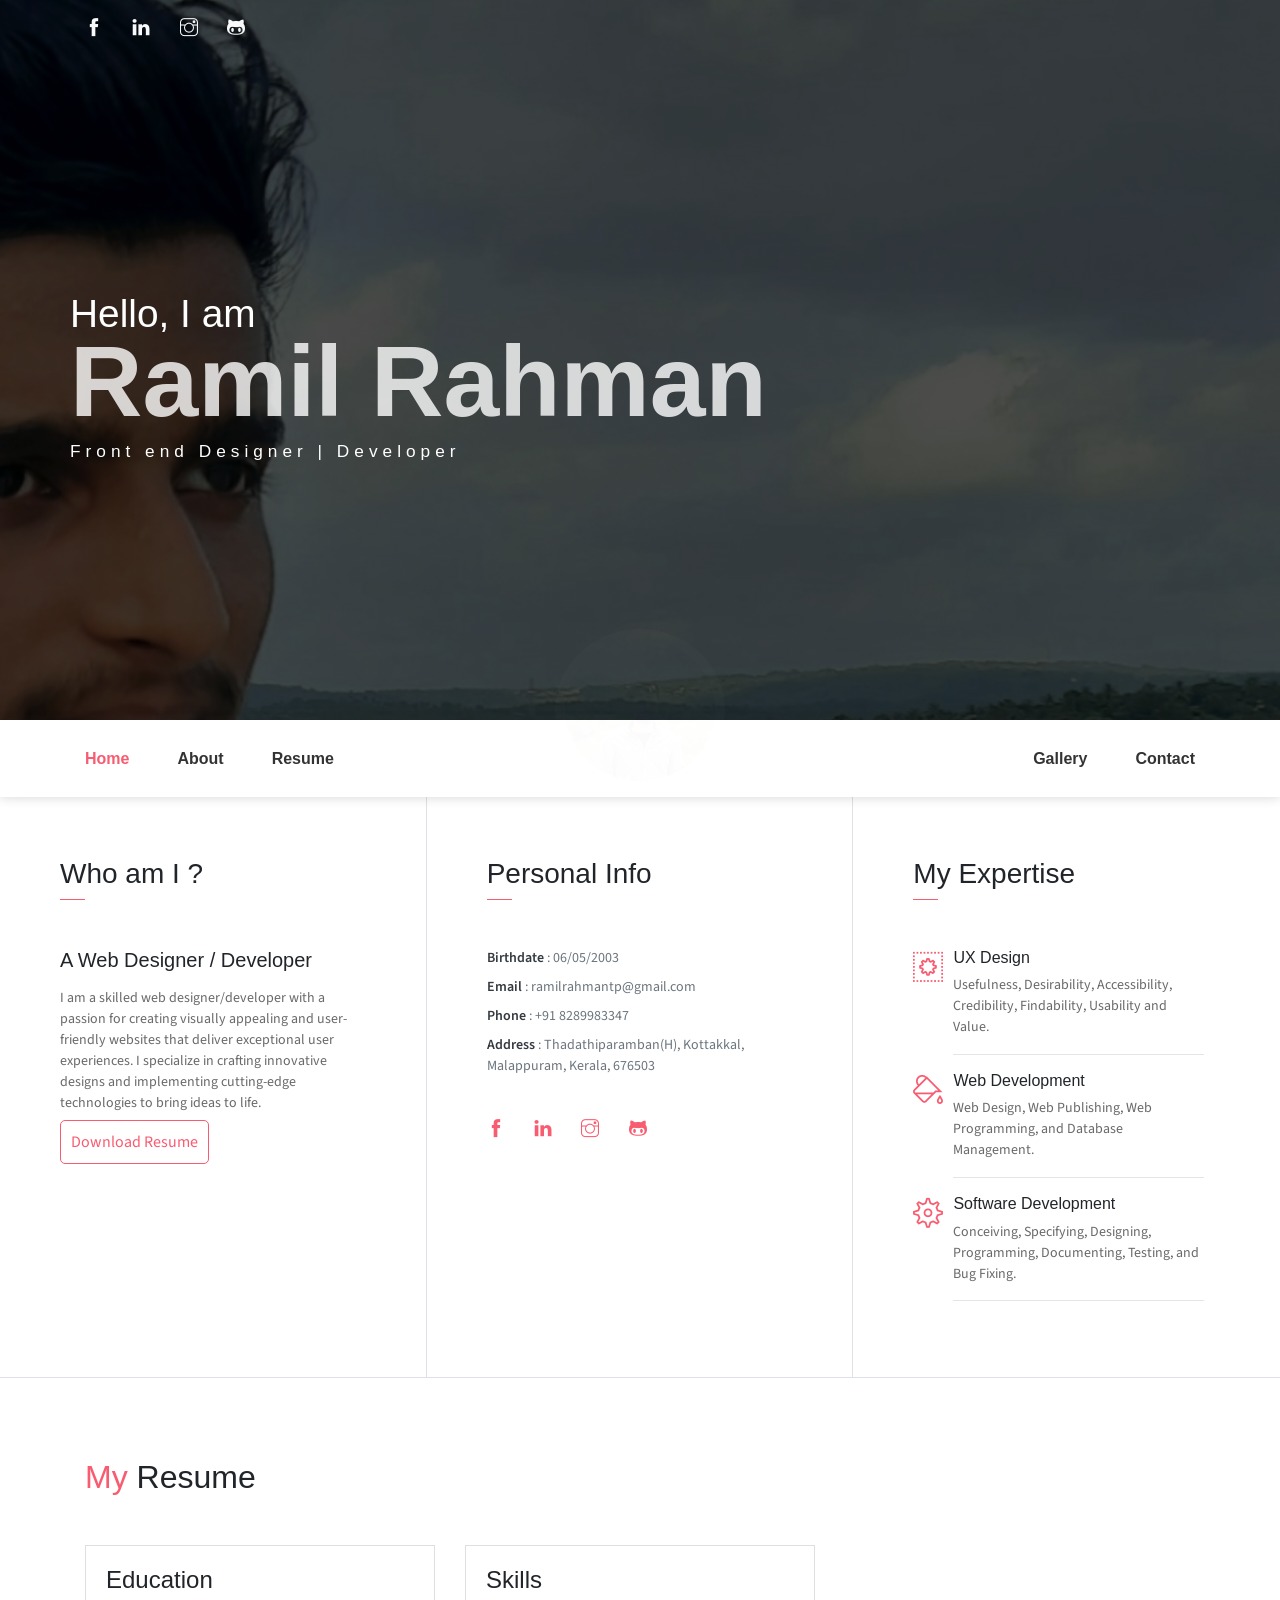
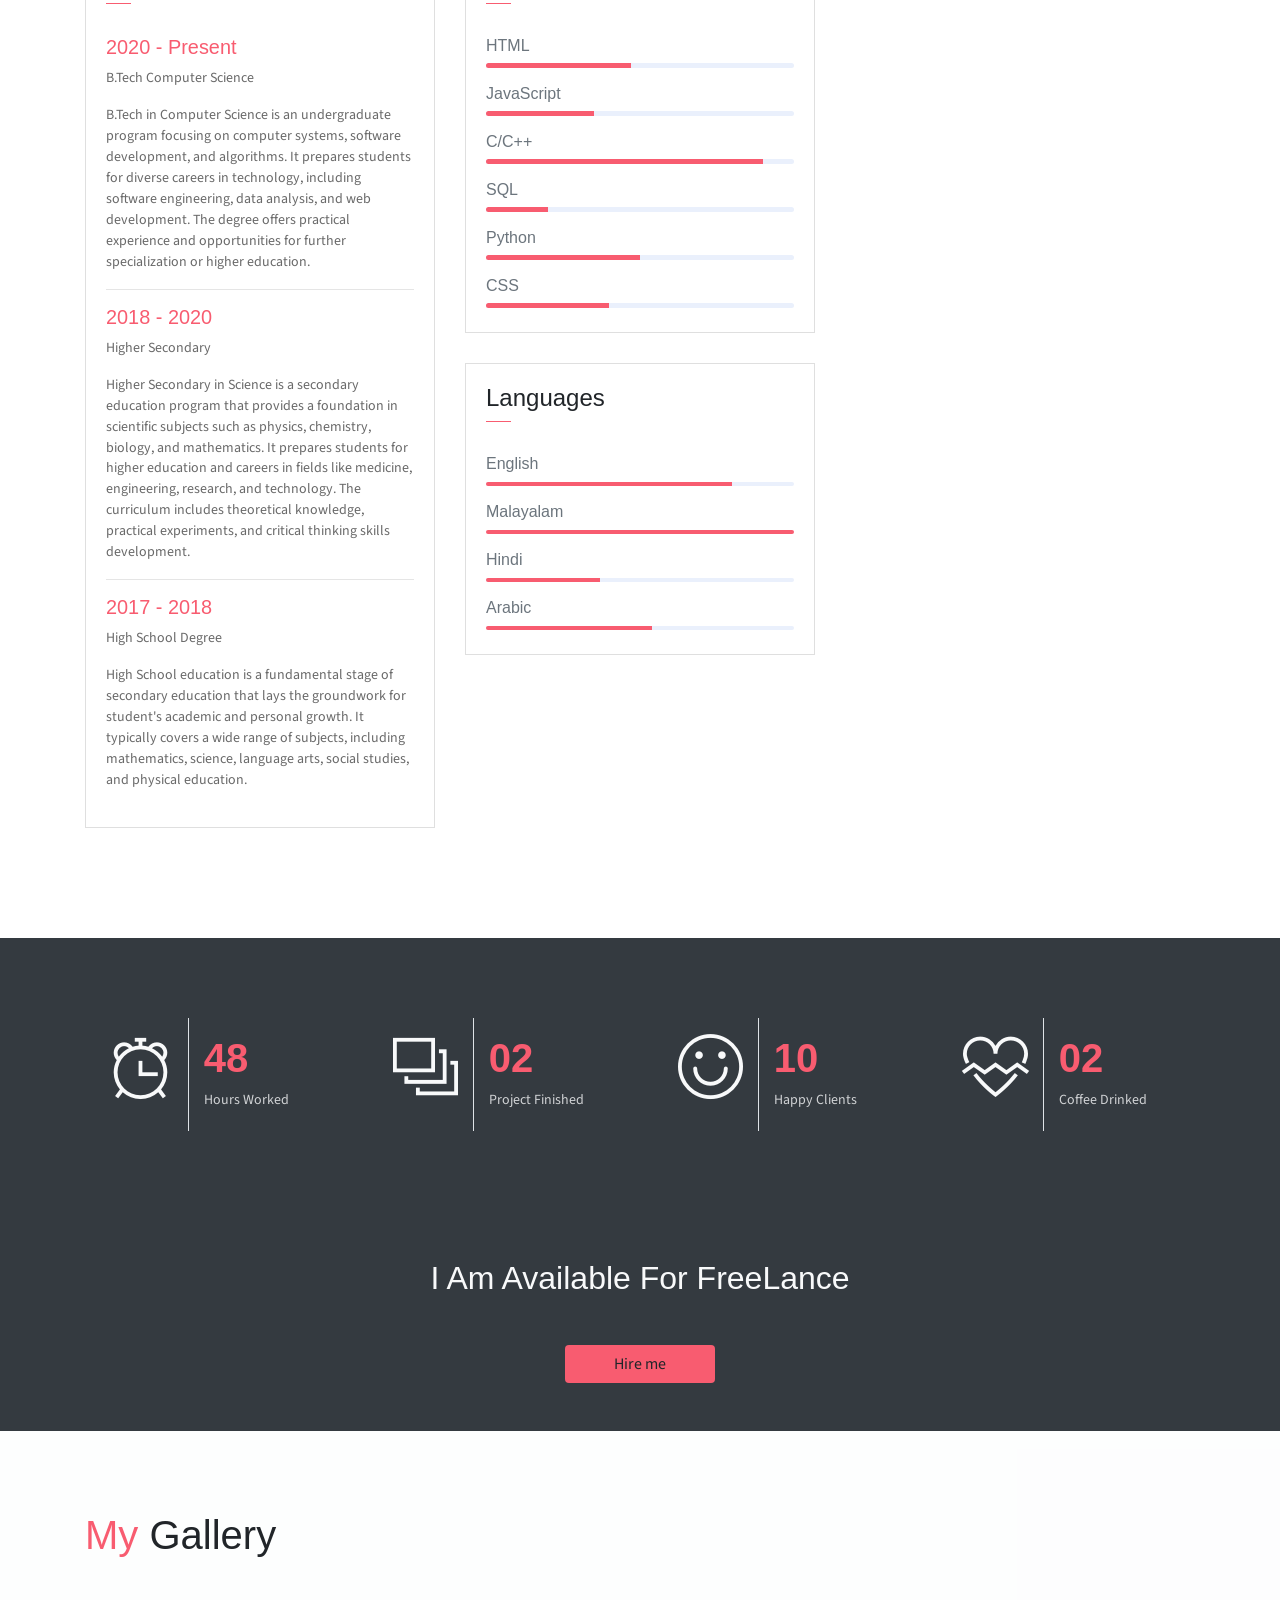
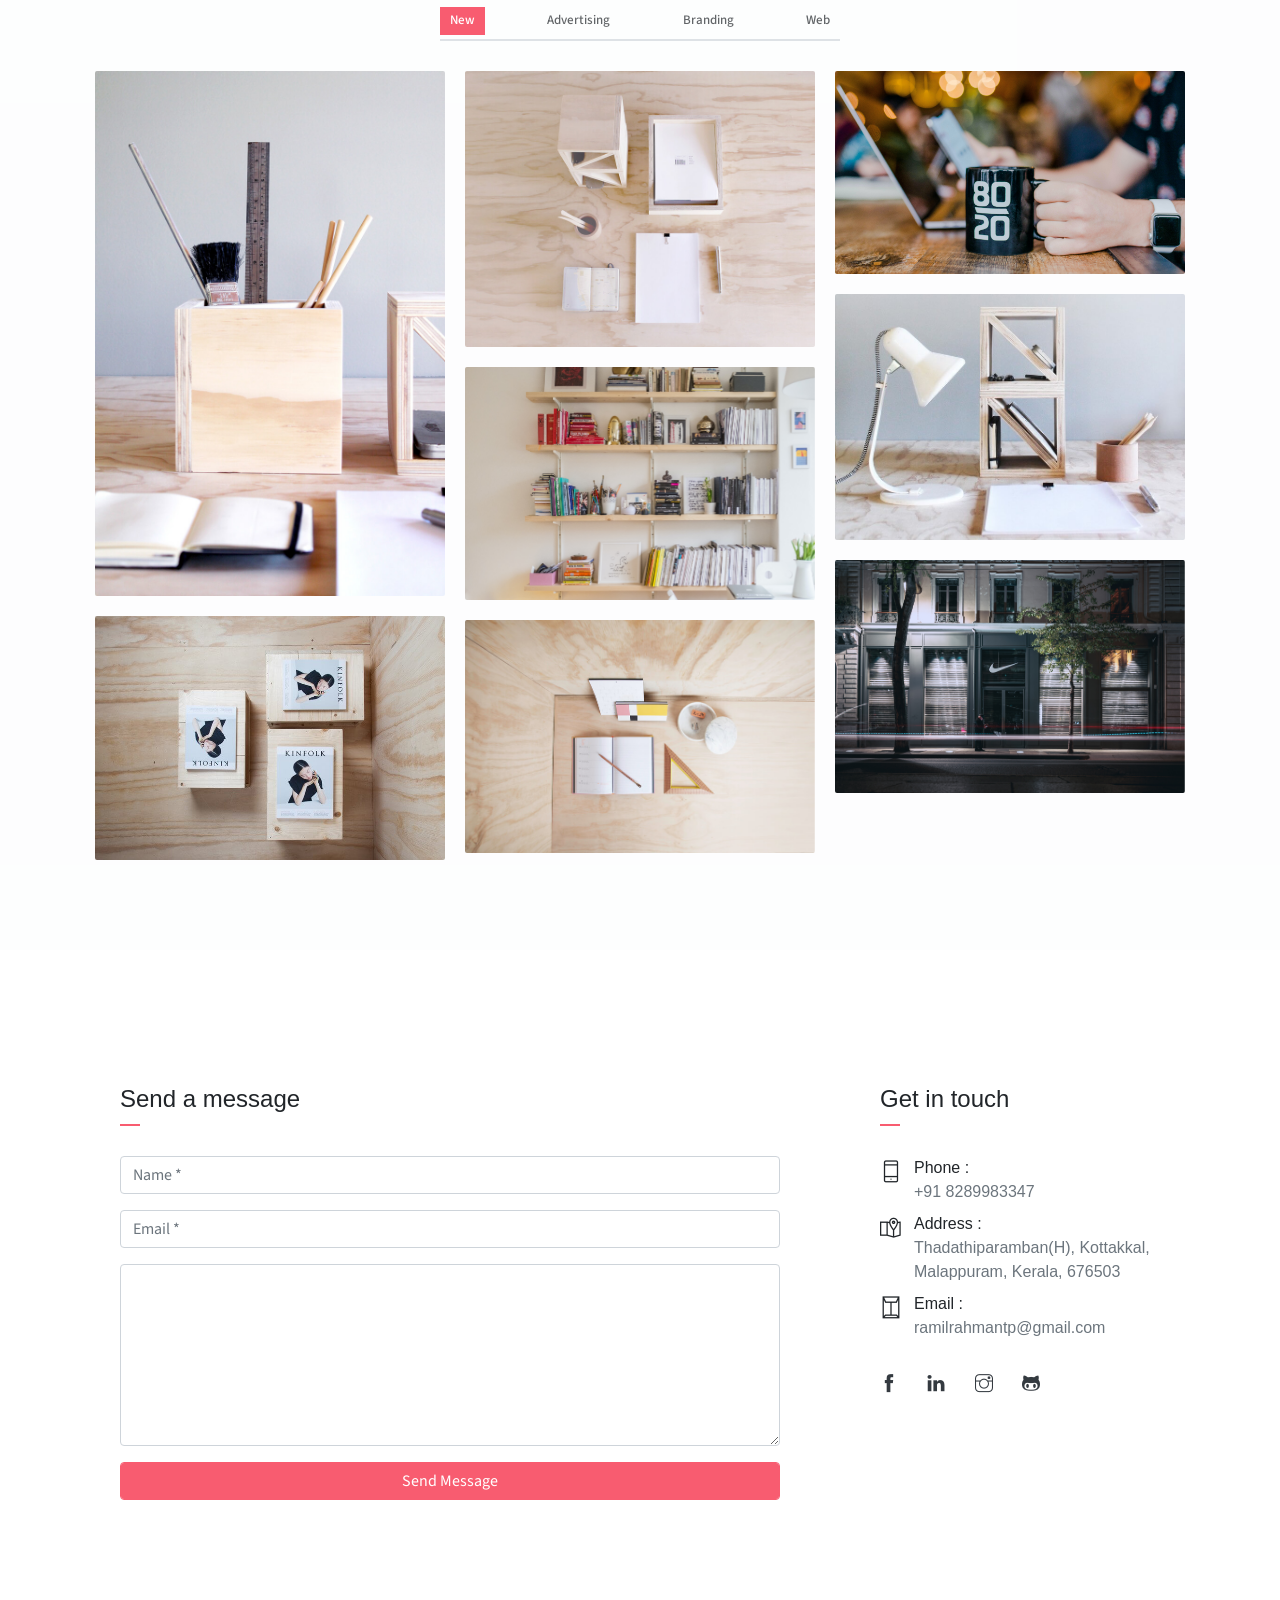
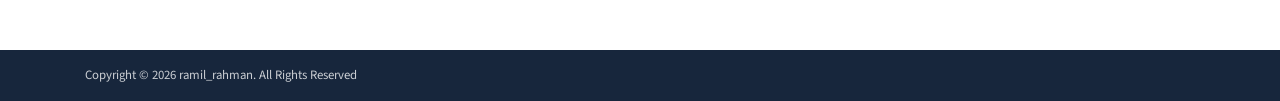
<file: index.html>
<!DOCTYPE html>
<html lang="en">
<head>
	<meta charset="utf-8">
    <meta name="viewport" content="width=device-width, initial-scale=1, shrink-to-fit=no">
    <meta name="description" content="Start your development with ramil rahman landing page.">
    <meta name="author" content="Devcrud">
    <title>Ramil Rahman</title>
    <!-- font icons -->
    <link rel="stylesheet" href="assets/vendors/themify-icons/css/themify-icons.css">
    <!-- Bootstrap + JohnDoe main styles -->
	<link rel="stylesheet" href="assets/css/johndoe.css">
</head>
<body data-spy="scroll" data-target=".navbar" data-offset="40" id="home">
    <!-- <a href="components.html" class="btn btn-primary btn-component" data-spy="affix" data-offset-top="600"><i class="ti-shift-left-alt"></i> Components</a> -->
    <header class="header">
        <div class="container">
            <ul class="social-icons pt-3">
                <li class="social-item"><a class="social-link text-light" href="https://www.facebook.com/ramil.rahman.509/" target="_blank" rel="noopener noreferrer"><i class="ti-facebook" aria-hidden="true"></i></a></li>
                <!-- <li class="social-item"><a class="social-link text-light" href="#"><i class="ti-twitter" aria-hidden="true"></i></a></li> -->
                <li class="social-item"><a class="social-link text-light" href="https://www.linkedin.com/in/ramil-rahman-t-p-579430215/" target="_blank" rel="noopener noreferrer"><i class="ti-linkedin" aria-hidden="true"></i></a></li>
                <li class="social-item"><a class="social-link text-light" href="https://www.instagram.com/ramil_rahman_/" target="_blank" rel="noopener noreferrer"><i class="ti-instagram" aria-hidden="true"></i></a></li>
                <li class="social-item"><a class="social-link text-light" href="https://github.com/RamilRahman" target="_blank" rel="noopener noreferrer"><i class="ti-github" aria-hidden="true"></i></a></li>
            </ul>  
            <div class="header-content">
                <h4 class="header-subtitle" >Hello, I am</h4>
                <h1 class="header-title">Ramil Rahman</h1>
                <h6 class="header-mono" >Front end Designer | Developer</h6>
                <!-- <button class="btn btn-primary btn-rounded"><i class="ti-printer pr-2"></i>Print Resume</button> -->
            </div>
        </div>
    </header>
    <nav class="navbar sticky-top navbar-expand-lg navbar-light bg-white" data-spy="affix" data-offset-top="510">
        <div class="container">
            <button class="navbar-toggler ml-auto" type="button" data-toggle="collapse" data-target="#navbarSupportedContent" aria-controls="navbarSupportedContent" aria-expanded="false" aria-label="Toggle navigation">
                <span class="navbar-toggler-icon"></span>
            </button>
            <div class="collapse mt-sm-20 navbar-collapse" id="navbarSupportedContent">
                <ul class="navbar-nav mr-auto">
                    <li class="nav-item">
                        <a href="#home" class="nav-link">Home</a>
                    </li>
                    <li class="nav-item">
                        <a href="#about" class="nav-link">About</a>
                    </li>
                    <li class="nav-item">
                         <a href="#resume" class="nav-link">Resume</a>
                    </li> 
                </ul>
                <ul class="navbar-nav brand">
                    <img src="assets/imgs/avatar.jpg" alt="" class="brand-img">
                    <li class="brand-txt">
                        <h5 class="brand-title">Ramil Rahman</h5>
                        <div class="brand-subtitle">Web Designer | Developer</div>
                    </li>
                </ul>
                <ul class="navbar-nav ml-auto">
                     <li class="nav-item">
                        <a href="#portfolio" class="nav-link">Gallery</a>
                    </li> 
                    <!-- <li class="nav-item">
                        <a href="#resume" class="nav-link">Resume</a> -->
                    <!-- </li> -->
                    <!-- <li class="nav-item">
                        <a href="#blog" class="nav-link">Blog</a>
                    </li> -->
                    <li class="nav-item last-item">
                        <a href="#contact" class="nav-link">Contact</a>
                    </li>
                </ul>
            </div>
        </div>
    </nav>
    <div class="container-fluid">
        <div id="about" class="row about-section">
            <div class="col-lg-4 about-card">
                <h3 class="font-weight-light">Who am I ?</h3>
                <span class="line mb-5"></span>
                <h5 class="mb-3">A Web Designer / Developer</h5>
                <p class="mt-20">I am a skilled web designer/developer with a passion for creating visually appealing and user-friendly websites that deliver exceptional user experiences. I specialize in crafting innovative designs and implementing cutting-edge technologies to bring ideas to life.</p>
                <a href="assets/datas/resume.pdf" target="_blank" rel="noopener noreferrer" download="resume.pdf" class="btn-outline-danger">Download Resume</a>

                <!-- <button class="btn btn-outline-danger" onclick="location.href='assets/datas/resume.pdf';"><i class="icon-down-circled2 "></i>Download Resume</button> -->
            </div>
            <div class="col-lg-4 about-card">
                <h3 class="font-weight-light">Personal Info</h3>
                <span class="line mb-5"></span>
                <ul class="mt40 info list-unstyled">
                    <li><span>Birthdate</span> : 06/05/2003</li>
                    <li><span>Email</span> : ramilrahmantp@gmail.com</li>
                    <li><span>Phone</span> : +91 8289983347</li>
                    <!-- <li><span>Skype</span> : John_Doe </li> -->
                    <li><span>Address</span> :  Thadathiparamban(H), Kottakkal, Malappuram, Kerala, 676503</li>
                </ul>
                <ul class="social-icons pt-3">
                    <li class="social-item"><a class="social-link" href="https://www.facebook.com/ramil.rahman.509/" target="_blank" rel="noopener noreferrer"><i class="ti-facebook" aria-hidden="true"></i></a></li>
                    <!-- <li class="social-item"><a class="social-link" href="#"><i class="ti-twitter" aria-hidden="true"></i></a></li> -->
                    <li class="social-item"><a class="social-link" href="https://www.linkedin.com/in/ramil-rahman-t-p-579430215/" target="_blank" rel="noopener noreferrer"><i class="ti-linkedin" aria-hidden="true"></i></a></li>
                    <li class="social-item"><a class="social-link" href="https://www.instagram.com/ramil_rahman_/" target="_blank" rel="noopener noreferrer"><i class="ti-instagram" aria-hidden="true"></i></a></li>
                    <li class="social-item"><a class="social-link" href="https://github.com/RamilRahman"target="_blank" rel="noopener noreferrer"><i class="ti-github" aria-hidden="true"></i></a></li>
                </ul>  
            </div>
            <div class="col-lg-4 about-card">
                <h3 class="font-weight-light">My Expertise</h3>
                <span class="line mb-5"></span>
                <div class="row">
                    <div class="col-1 text-danger pt-1"><i class="ti-widget icon-lg"></i></div>
                    <div class="col-10 ml-auto mr-3">
                        <h6>UX Design</h6>
                        <p class="subtitle">  Usefulness, Desirability, Accessibility, Credibility, Findability, Usability and Value.</p>
                        <hr>
                    </div>
                </div>
                <div class="row">
                    <div class="col-1 text-danger pt-1"><i class="ti-paint-bucket icon-lg"></i></div>
                    <div class="col-10 ml-auto mr-3">
                        <h6>Web Development</h6>
                        <p class="subtitle">Web Design, Web Publishing, Web Programming, and Database Management.</p>
                        <hr>
                    </div>
                </div>
                <div class="row">
                    <div class="col-1 text-danger pt-1"><i class="ti-settings icon-lg"></i></div>
                    <div class="col-10 ml-auto mr-3">
                        <h6>Software Development</h6>
                        <p class="subtitle">Conceiving, Specifying, Designing, Programming, Documenting, Testing, and Bug Fixing.</p>
                        <hr>
                    </div>
                </div>
            </div>
        </div>
    </div>

    <!--Resume Section-->
    <section class="section" id="resume">
        <div class="container">
            <h2 class="mb-5"><span class="text-danger">My</span> Resume</h2>
            <div class="row">
                <!-- <div class="col-md-6 col-lg-4"> -->
                    <!-- <div class="card"> -->
                       <!-- <div class="card-header">
                            <div class="mt-2">
                                 <h4>Expertise</h4>
                                <span class="line"></span>  
                            </div>
                        </div>
                        <div class="card-body">
                            <h6 class="title text-danger">2017 - Present</h6>
                            <P>UX Developer</P>
                            <P class="subtitle">Lorem ipsum dolor sit amet, consectetur adipisicing elit. Nostrum recusandae, cupiditate ullam dolor ratione repellendus.aliquid repudiandae saepe!.</P>
                            <hr>
                            <h6 class="title text-danger">2016 - 2017</h6>
                            <P>Front-end Developer</P>
                            <P class="subtitle">Lorem ipsum dolor sit amet, consectetur adipisicing elit. Nostrum recusandae, cupiditate ullam dolor ratione repellendus.aliquid repudiandae saepe!.</P>
                            <hr>
                            <h6 class="title text-danger">2015 - 2016</h6>
                            <P>UX Designer</P>
                            <P class="subtitle">Lorem ipsum dolor sit amet, consectetur adipisicing elit. Nostrum recusandae, cupiditate ullam dolor ratione repellendus.aliquid repudiandae saepe!.</P>
                        </div> -->
                    <!-- </div> -->
                <!-- </div> -->
                <div class="col-md-6 col-lg-4">
                    <div class="card">
                       <div class="card-header">
                            <div class="mt-2">
                                <h4>Education</h4>
                                <span class="line"></span>  
                            </div>
                        </div>
                        <div class="card-body">
                            <h6 class="title text-danger">2020 - Present</h6>
                            <P>B.Tech Computer Science</P>
                            <P class="subtitle">B.Tech in Computer Science is an undergraduate program focusing on computer systems, software development, and algorithms. It prepares students for diverse careers in technology, including software engineering, data analysis, and web development. The degree offers practical experience and opportunities for further specialization or higher education.</P>
                            <hr>
                            <h6 class="title text-danger">2018 - 2020</h6>
                            <P>Higher Secondary</P>
                            <P class="subtitle">Higher Secondary in Science is a secondary education program that provides a foundation in scientific subjects such as physics, chemistry, biology, and mathematics. It prepares students for higher education and careers in fields like medicine, engineering, research, and technology. The curriculum includes theoretical knowledge, practical experiments, and critical thinking skills development.</P>
                            <hr>
                            <h6 class="title text-danger">2017 - 2018</h6>
                            <P>High School Degree</P>
                            <P class="subtitle">
                                High School education is a fundamental stage of secondary education that lays the groundwork for student's academic and personal growth. It typically covers a wide range of subjects, including mathematics, science, language arts, social studies, and physical education.</P>
                            
                        </div>
                    </div>
                </div>
                <div class="col-lg-4">
                    <div class="card">
                       <div class="card-header">
                            <div class="pull-left">
                                <h4 class="mt-2">Skills</h4>
                                <span class="line"></span>  
                            </div>
                        </div>
                        <div class="card-body pb-2">
                           <h6>HTML</h6>
                            <div class="progress mb-3">
                                <div class="progress-bar bg-danger" role="progressbar" style="width: 47%" aria-valuenow="25" aria-valuemin="0" aria-valuemax="100"></div>
                            </div>
                            <h6>JavaScript</h6>
                            <div class="progress mb-3">
                                <div class="progress-bar bg-danger" role="progressbar" style="width: 35%" aria-valuenow="25" aria-valuemin="0" aria-valuemax="100"></div>
                            </div>
                            <h6>C/C++</h6>
                            <div class="progress mb-3">
                                <div class="progress-bar bg-danger" role="progressbar" style="width: 90%" aria-valuenow="50" aria-valuemin="0" aria-valuemax="100"></div>
                            </div>
                            <h6>SQL</h6>
                            <div class="progress mb-3">
                                <div class="progress-bar bg-danger" role="progressbar" style="width: 20%" aria-valuenow="75" aria-valuemin="0" aria-valuemax="100"></div>
                            </div>
                            <h6>Python</h6>
                            <div class="progress mb-3">
                                <div class="progress-bar bg-danger" role="progressbar" style="width: 50%" aria-valuenow="75" aria-valuemin="0" aria-valuemax="100"></div>
                            </div>
                            <h6>CSS</h6>
                            <div class="progress mb-3">
                                <div class="progress-bar bg-danger" role="progressbar" style="width: 40%" aria-valuenow="75" aria-valuemin="0" aria-valuemax="100"></div>
                            </div>
                        </div>
                    </div>
                    <div class="card">
                       <div class="card-header">
                            <div class="pull-left">
                                <h4 class="mt-2">Languages</h4>
                                <span class="line"></span>  
                            </div>
                        </div>
                        <div class="card-body pb-2">
                           <h6>English</h6>
                            <div class="progress mb-3">
                                <div class="progress-bar bg-danger" role="progressbar" style="width: 80%" aria-valuenow="25" aria-valuemin="0" aria-valuemax="100"></div>
                            </div>
                            <h6>Malayalam</h6>
                            <div class="progress mb-3">
                                <div class="progress-bar bg-danger" role="progressbar" style="width: 100%" aria-valuenow="25" aria-valuemin="0" aria-valuemax="100"></div>
                            </div>
                            <h6>Hindi</h6>
                            <div class="progress mb-3">
                                <div class="progress-bar bg-danger" role="progressbar" style="width: 37%" aria-valuenow="50" aria-valuemin="0" aria-valuemax="100"></div>
                            </div> 
                            <h6>Arabic</h6>
                            <div class="progress mb-3">
                                <div class="progress-bar bg-danger" role="progressbar" style="width: 54%" aria-valuenow="50" aria-valuemin="0" aria-valuemax="100"></div>
                            </div>
                        </div>
                    </div>
                </div>
            </div>
        </div>
    </section>

    <section class="section bg-dark text-center">
        <div class="container">
            <div class="row text-center">
                <div class="col-md-6 col-lg-3">
                    <div class="row ">
                        <div class="col-5 text-right text-light border-right py-3">
                            <div class="m-auto"><i class="ti-alarm-clock icon-xl"></i></div>
                        </div>
                        <div class="col-7 text-left py-3">
                            <h1 class="text-danger font-weight-bold font40">48</h1>
                            <p class="text-light mb-1">Hours Worked</p>
                        </div>
                    </div>
                </div>
                <div class="col-md-6 col-lg-3">
                    <div class="row">
                        <div class="col-5 text-right text-light border-right py-3">
                            <div class="m-auto"><i class="ti-layers-alt icon-xl"></i></div>
                        </div>
                        <div class="col-7 text-left py-3">
                            <h1 class="text-danger font-weight-bold font40">02</h1>
                            <p class="text-light mb-1">Project Finished</p>
                        </div>
                    </div>
                </div>
                <div class="col-md-6 col-lg-3">
                    <div class="row">
                        <div class="col-5 text-right text-light border-right py-3">
                            <div class="m-auto"><i class="ti-face-smile icon-xl"></i></div>
                        </div>
                        <div class="col-7 text-left py-3">
                            <h1 class="text-danger font-weight-bold font40">10</h1>
                            <p class="text-light mb-1">Happy Clients</p>
                        </div>
                    </div>
                </div>
                <div class="col-md-6 col-lg-3">
                    <div class="row">
                        <div class="col-5 text-right text-light border-right py-3">
                            <div class="m-auto"><i class="ti-heart-broken icon-xl"></i></div>
                        </div>
                        <div class="col-7 text-left py-3">
                            <h1 class="text-danger font-weight-bold font40">02</h1>
                            <p class="text-light mb-1">Coffee Drinked</p>
                        </div>
                    </div>
                </div>
            </div>
        </div>
    </section>

    <!-- <section class="section" id="service">
        <div class="container">
            <h2 class="mb-5 pb-4"><span class="text-danger">My</span> Services</h2>
            <div class="row">
                <div class="col-md-4 col-sm-6">
                    <div class="card mb-5">
                       <div class="card-header has-icon">
                            <i class="ti-vector text-danger" aria-hidden="true"></i>
                        </div>
                        <div class="card-body px-4 py-3">
                            <h5 class="mb-3 card-title text-dark">Ullam</h5>
                            <P class="subtitle">Lorem ipsum dolor sit amet, consectetur adipisicing elit. Ullam commodi provident, dolores reiciendis enim pariatur error optio, tempora ex, nihil nesciunt! In praesentium sunt commodi, unde ipsam ex veritatis laboriosam dolor asperiores suscipit blanditiis, dignissimos quos nesciunt nulla aperiam officia.</P>
                        </div>
                    </div>
                </div>
                <div class="col-md-4 col-sm-6">
                    <div class="card mb-5">
                       <div class="card-header has-icon">
                            <i class="ti-write text-danger" aria-hidden="true"></i>
                        </div>
                        <div class="card-body px-4 py-3">
                            <h5 class="mb-3 card-title text-dark">Asperiores</h5>
                            <P class="subtitle">Lorem ipsum dolor sit amet, consectetur adipisicing elit. Ullam commodi provident, dolores reiciendis enim pariatur error optio, tempora ex, nihil nesciunt! In praesentium sunt commodi, unde ipsam ex veritatis laboriosam dolor asperiores suscipit blanditiis, dignissimos quos nesciunt nulla aperiam officia.</P>
                        </div>
                    </div>
                </div>
                <div class="col-md-4 col-sm-6">
                    <div class="card mb-5">
                       <div class="card-header has-icon">
                            <i class="ti-package text-danger" aria-hidden="true"></i>
                        </div>
                        <div class="card-body px-4 py-3">
                            <h5 class="mb-3 card-title text-dark">Tempora</h5>
                            <P class="subtitle">Lorem ipsum dolor sit amet, consectetur adipisicing elit. Ullam commodi provident, dolores reiciendis enim pariatur error optio, tempora ex, nihil nesciunt! In praesentium sunt commodi, unde ipsam ex veritatis laboriosam dolor asperiores suscipit blanditiis, dignissimos quos nesciunt nulla aperiam officia.</P>
                        </div>
                    </div>
                </div>
                <div class="col-md-4 col-sm-6">
                    <div class="card mb-5">
                       <div class="card-header has-icon">
                            <i class="ti-map-alt text-danger" aria-hidden="true"></i>
                        </div>
                        <div class="card-body px-4 py-3">
                            <h5 class="mb-3 card-title text-dark">Provident</h5>
                            <P class="subtitle">Lorem ipsum dolor sit amet, consectetur adipisicing elit. Ullam commodi provident, dolores reiciendis enim pariatur error optio, tempora ex, nihil nesciunt! In praesentium sunt commodi, unde ipsam ex veritatis laboriosam dolor asperiores suscipit blanditiis, dignissimos quos nesciunt nulla aperiam officia.</P>
                        </div>
                    </div>
                </div>
                <div class="col-md-4 col-sm-6">
                    <div class="card mb-5">
                       <div class="card-header has-icon">
                            <i class="ti-bar-chart text-danger" aria-hidden="true"></i>
                        </div>
                        <div class="card-body px-4 py-3">
                            <h5 class="mb-3 card-title text-dark">Consectetur</h5>
                            <P class="subtitle">Lorem ipsum dolor sit amet, consectetur adipisicing elit. Ullam commodi provident, dolores reiciendis enim pariatur error optio, tempora ex, nihil nesciunt! In praesentium sunt commodi, unde ipsam ex veritatis laboriosam dolor asperiores suscipit blanditiis, dignissimos quos nesciunt nulla aperiam officia.</P>
                        </div>
                    </div>
                </div>
                <div class="col-md-4 col-sm-6">
                    <div class="card mb-5">
                       <div class="card-header has-icon">
                            <i class="ti-support text-danger" aria-hidden="true"></i>
                        </div>
                        <div class="card-body px-4 py-3">
                            <h5 class="mb-3 card-title text-dark">Veritatis</h5>
                            <P class="subtitle">Lorem ipsum dolor sit amet, consectetur adipisicing elit. Ullam commodi provident, dolores reiciendis enim pariatur error optio, tempora ex, nihil nesciunt! In praesentium sunt commodi, unde ipsam ex veritatis laboriosam dolor asperiores suscipit blanditiis, dignissimos quos nesciunt nulla aperiam officia.</P>
                        </div>
                    </div>
                </div>
            </div>
        </div>
    </section> -->

    <!-- <section class="section bg-custom-gray" id="price">
        <div class="container">
            <h1 class="mb-5"><span class="text-danger">Packs</span> Pricing</h1>
            <div class="row align-items-center">
                <div class="col-md-6 col-lg-3">
                    <div class="price-card text-center mb-4">
                        <h3 class="price-card-title">Free</h3>
                        <div class="price-card-cost">
                            <sup class="ti-money"></sup>
                            <span class="num">0</span>
                            <span class="date">MO</span>
                        </div>
                        <ul class="list">
                            <li class="list-item">5 <span class="text-muted">Project</span></li>
                            <li class="list-item">1GB <span class="text-muted">Storage</span></li>
                            <li class="list-item"><span class="text-muted">No Domain</span></li>
                            <li class="list-item">1 <span class="text-muted">User</span></li>
                        </ul>
                        <button class="btn btn-primary btn-rounded w-lg">Subscribe</button>
                    </div>
                </div>
                <div class="col-md-6 col-lg-3">
                    <div class="price-card text-center mb-4">
                        <h3 class="price-card-title">Basic</h3>
                        <div class="price-card-cost">
                            <sup class="ti-money"></sup>
                            <span class="num">10</span>
                            <span class="date">MO</span>
                        </div>
                        <ul class="list">
                            <li class="list-item">50 <span class="text-muted">Project</span></li>
                            <li class="list-item">10GB <span class="text-muted">Storage</span></li>
                            <li class="list-item">1<span class="text-muted">Domain</span></li>
                            <li class="list-item">5 <span class="text-muted">User</span></li>
                        </ul>
                        <button class="btn btn-primary btn-rounded w-lg">Subscribe</button>
                    </div>
                </div>
                <div class="col-md-6 col-lg-3">
                    <div class="price-card text-center price-card-requried mb-4">
                        <h3 class="price-card-title">Exclusive</h3>
                        <div class="price-card-cost">
                            <sup class="ti-money"></sup>
                            <span class="num">25</span>
                            <span class="date">MO</span>
                        </div>
                        <ul class="list">
                            <li class="list-item">150 <span class="text-muted">Project</span></li>
                            <li class="list-item">15GB <span class="text-muted">Storage</span></li>
                            <li class="list-item">5<span class="text-muted"> Domain</span></li>
                            <li class="list-item">15<span class="text-muted">User</span></li>
                        </ul>
                        <button class="btn btn-primary btn-rounded w-lg">Subscribe</button>
                    </div>
                </div>
                <div class="col-md-6 col-lg-3">
                    <div class="price-card text-center mb-4">
                        <h3 class="price-card-title">Pro</h3>
                        <div class="price-card-cost">
                            <sup class="ti-money"></sup>
                            <span class="num">99</span>
                            <span class="date">MO</span>
                        </div>
                        <ul class="list">
                            <li class="list-item">500 <span class="text-muted">Project</span></li>
                            <li class="list-item">1000GB <span class="text-muted">Storage</span></li>
                            <li class="list-item">10<span class="text-muted"> Domain</span></li>
                            <li class="list-item">Unlimite<span class="text-muted">User</span></li>
                        </ul>
                        <button class="btn btn-primary btn-rounded w-lg">Subscribe</button>
                    </div>
                </div>
            </div>
        </div> -->
    </section>
    <section class="section bg-dark py-5">
        <div class="container text-center">
            <h2 class="text-light mb-5 font-weight-normal">I Am Available For FreeLance</h2>
            <button onclick="window.open('https://www.fiverr.com/ramil_rahman?up_rollout=true', '_blank');" class="btn bg-primary w-lg" target="_blank" rel="noopener noreferrer"  >Hire me</button>
        </div>
    </section>

    <!-- Portfolio Section -->
    <section class="section bg-custom-gray" id="portfolio">
        <div class="container">
            <h1 class="mb-5"><span class="text-danger">My</span> Gallery</h1>
            <div class="portfolio">
                <div class="filters">
                    <a href="#" data-filter=".new" class="active">
                        New
                    </a>
                    <a href="#" data-filter=".advertising">
                        Advertising
                    </a>
                    <a href="#" data-filter=".branding">
                        Branding
                    </a>
                    <a href="#" data-filter=".web">
                        Web
                    </a>
                </div>
                <div class="portfolio-container"> 
                    <div class="col-md-6 col-lg-4 web new">
                        <div class="portfolio-item">
                            <img src="assets/imgs/web-1.jpg" class="img-fluid" alt="Download free bootstrap 4 admin dashboard, free boootstrap 4 templates">
                            <div class="content-holder">
                                <a class="img-popup" href="assets/imgs/web-1.jpg"></a>
                                <div class="text-holder">
                                    <h6 class="title">WEB</h6>
                                    <!-- <p class="subtitle">Expedita corporis doloremque velit in totam!</p> -->
                                </div>
                            </div>   
                        </div>             
                    </div>
                    <div class="col-md-6 col-lg-4 web new">
                        <div class="portfolio-item">
                            <img src="assets/imgs/web-2.jpg" class="img-fluid" alt="Download free bootstrap 4 admin dashboard, free boootstrap 4 templates">
                            <div class="content-holder">
                                <a class="img-popup" href="assets/imgs/web-2.jpg"></a>
                                <div class="text-holder">
                                    <h6 class="title">WEB</h6>
                                    <!-- <p class="subtitle">Expedita corporis doloremque velit in totam!</p> -->
                                </div>
                            </div> 
                        </div>                         
                    </div>
                    <div class="col-md-6 col-lg-4 advertising new">
                        <div class="portfolio-item">
                            <img src="assets/imgs/advertising-2.jpg" class="img-fluid" alt="Download free bootstrap 4 admin dashboard, free boootstrap 4 templates">                         
                            <div class="content-holder">
                                <a class="img-popup" href="assets/imgs/advertising-2.jpg"></a>
                                <div class="text-holder">
                                    <h6 class="title">ADVERSTISING</h6>
                                    <!-- <p class="subtitle">Expedita corporis doloremque velit in totam!</p> -->
                                </div>
                            </div>    
                        </div>              
                    </div> 
                    <div class="col-md-6 col-lg-4 web">
                        <div class="portfolio-item">
                            <img src="assets/imgs/web-4.jpg" class="img-fluid" alt="Download free bootstrap 4 admin dashboard, free boootstrap 4 templates">
                            <div class="content-holder">
                                <a class="img-popup" href="assets/imgs/web-4.jpg"></a>
                                <div class="text-holder">
                                    <h6 class="title">WEB</h6>
                                    <!-- <p class="subtitle">Expedita corporis doloremque velit in totam!</p> -->
                                </div>
                            </div>
                        </div>                                                     
                    </div>

                    <div class="col-md-6 col-lg-4 advertising"> 
                        <div class="portfolio-item">
                            <img src="assets/imgs/advertising-1.jpg" class="img-fluid" alt="Download free bootstrap 4 admin dashboard, free boootstrap 4 templates">                               
                            <div class="content-holder">
                                <a class="img-popup" href="assets/imgs/advertising-1.jpg"></a>
                                <div class="text-holder">
                                    <h6 class="title">ADVERSITING</h6>
                                    <!-- <p class="subtitle">Expedita corporis doloremque velit in totam!</p> -->
                                </div>
                            </div>
                        </div>                                                       
                    </div> 
                    <div class="col-md-6 col-lg-4 web new">
                        <div class="portfolio-item">
                            <img src="assets/imgs/web-3.jpg" class="img-fluid" alt="Download free bootstrap 4 admin dashboard, free boootstrap 4 templates">  
                           <div class="content-holder">
                                <a class="img-popup" href="assets/imgs/web-3.jpg"></a>
                                <div class="text-holder">
                                    <h6 class="title">WEB</h6>
                                    <!-- <p class="subtitle">Expedita corporis doloremque velit in totam!</p> -->
                                </div>
                            </div>
                        </div>                                                     
                    </div>
                    <div class="col-md-6 col-lg-4 advertising new">
                        <div class="portfolio-item">
                            <img src="assets/imgs/advertising-3.jpg" class="img-fluid" alt="Download free bootstrap 4 admin dashboard, free boootstrap 4 templates">       
                           <div class="content-holder">
                                <a class="img-popup" href="assets/imgs/advertising-3.jpg"></a>
                                <div class="text-holder">
                                    <h6 class="title">ADVERSITING</h6>
                                    <!-- <p class="subtitle">Expedita corporis doloremque velit in totam!</p> -->
                                </div>
                            </div>
                        </div>                                                       
                    </div> 
                    <div class="col-md-6 col-lg-4 advertising new"> 
                        <div class="portfolio-item">
                            <img src="assets/imgs/advertising-4.jpg" class="img-fluid" alt="Download free bootstrap 4 admin dashboard, free boootstrap 4 templates">            
                            <div class="content-holder">
                                <a class="img-popup" href="assets/imgs/advertising-4.jpg"></a>
                                <div class="text-holder">
                                    <h6 class="title">ADVERTISING</h6>
                                    <!-- <p class="subtitle">Expedita corporis doloremque velit in totam!</p> -->
                                </div>
                            </div>
                        </div>
                                
                    </div> 
                    <div class="col-md-6 col-lg-4 branding new">
                        <div class="portfolio-item">
                            <img src="assets/imgs/branding-1.jpg" class="img-fluid" alt="Download free bootstrap 4 admin dashboard, free boootstrap 4 templates">                        
                            <div class="content-holder">
                                <a class="img-popup" href="assets/imgs/branding-1.jpg"></a>
                                <div class="text-holder">
                                    <h6 class="title">BRANDING</h6>
                                    <!-- <p class="subtitle">Expedita corporis doloremque velit in totam!</p> -->
                                </div>
                            </div> 
                        </div>
                    </div> 
                    <div class="col-md-6 col-lg-4 branding">
                        <div class="portfolio-item">
                            <img src="assets/imgs/branding-2.jpg" class="img-fluid" alt="Download free bootstrap 4 admin dashboard, free boootstrap 4 templates">  
                            <div class="content-holder">
                                <a class="img-popup" href="assets/imgs/branding-2.jpg"></a>
                                <div class="text-holder">
                                    <h6 class="title">BRANDING</h6>
                                    <!-- <p class="subtitle">Expedita corporis doloremque velit in totam!</p> -->
                                </div>
                            </div>
                        </div>                                                     
                    </div> 
                    <div class="col-md-6 col-lg-4 branding new">
                        <div class="portfolio-item">
                            <img src="assets/imgs/branding-3.jpg" class="img-fluid" alt="Download free bootstrap 4 admin dashboard, free boootstrap 4 templates">   
                            <div class="content-holder">
                                <a class="img-popup" href="assets/imgs/branding-3.jpg"></a>
                                <div class="text-holder">
                                    <h6 class="title">BRANDING</h6>
                                    <!-- <p class="subtitle">Expedita corporis doloremque velit in totam!</p> -->
                                </div>
                            </div>
                        </div>                                                    
                    </div> 
                    <div class="col-md-6 col-lg-4 branding">
                        <div class="portfolio-item">
                            <img src="assets/imgs/branding-4.jpg" class="img-fluid" alt="Download free bootstrap 4 admin dashboard, free boootstrap 4 templates">                      
                            <div class="content-holder">
                                <a class="img-popup" href="assets/imgs/branding-4.jpg"></a>
                                <div class="text-holder">
                                    <h6 class="title">BRANDING</h6>
                                    <!-- <p class="subtitle">Expedita corporis doloremque velit in totam!</p> -->
                                </div>
                            </div>
                        </div>                                                      
                    </div> 
                    <div class="col-md-6 col-lg-4 branding">
                        <div class="portfolio-item">
                            <img src="assets/imgs/branding-5.jpg" class="img-fluid" alt="Download free bootstrap 4 admin dashboard, free boootstrap 4 templates">          
                            <div class="content-holder">
                                <a class="img-popup" href="assets/imgs/branding-5.jpg"></a>
                                <div class="text-holder">
                                    <h6 class="title">BRANDING</h6>
                                    <!-- <p class="subtitle">Expedita corporis doloremque velit in totam!</p> -->
                                </div>
                            </div>
                        </div>                                                   
                    </div>
                </div> 
            </div>  
        </div>            
    </section>
    <!-- End of portfolio section -->

    <!-- <section class="section" id="blog">
        <div class="container">
            <h2 class="mb-5">Latest <span class="text-danger">News</span></h2>
            <div class="row">
                <div class="blog-card">
                    <div class="img-holder">
                        <img src="assets/imgs/blog1.jpg" alt="Download free bootstrap 4 landing page, free boootstrap 4 templates, Download free bootstrap 4.1 landing page, free boootstrap 4.1.1 templates, meyawo Landing page">
                    </div>
                    <div class="content-holder">
                        <h6 class="title">Consectetur adipisicing elit</h6>

                        <p class="post-details">
                            <a href="#">By: Admin</a>
                            <a href="#"><i class="ti-heart text-danger"></i> 234</a>
                            <a href="#"><i class="ti-comment"></i> 123</a>
                        </p>
                        
                        <p>Lorem ipsum dolor sit amet, consectetur adipisicing elit. Amet nesciunt qui sit velit delectus voluptates, repellat ipsum culpa id deleniti. Rerum debitis facilis accusantium neque numquam mollitia modi quasi distinctio.</p>

                        <p><b>Necessitatibus nihil impedit! Ex nisi eveniet, dolor aliquid consequuntur repudiandae.</b></p>
                        <p>Magnam in repellat enim harum omnis aperiam! Explicabo illo, commodi, dolor blanditiis cupiditate harum nisi vero accusamus laudantium voluptatibus dolores quae obcaecati.</p>

                        <a href="#" class="read-more">Read more <i class="ti-angle-double-right"></i></a>
                    </div>
                </div> end of blog wrapper -->

                <!-- blog-card -->
                <!-- <div class="blog-card">
                    <div class="img-holder">
                        <img src="assets/imgs/blog2.jpg" alt="Download free bootstrap 4 landing page, free boootstrap 4 templates, Download free bootstrap 4.1 landing page, free boootstrap 4.1.1 templates, meyawo Landing page">
                    </div>
                    <div class="content-holder">
                        <h6 class="title">Explicabo illo</h6>

                        <p class="post-details">
                            <a href="#">By: Admin</a>
                            <a href="#"><i class="ti-heart text-danger"></i> 456</a>
                            <a href="#"><i class="ti-comment"></i> 264</a>
                        </p>
                        
                        <p>Lorem ipsum dolor sit amet, consectetur adipisicing elit. Impedit excepturi laborum enim, vitae ipsam atque eum, ad iusto consequuntur voluptas, esse doloribus. Perferendis porro quisquam vitae exercitationem aliquid, minus eos laborum repudiandae, cumque debitis iusto omnis praesentium? Laborum placeat sit adipisci illum tempore maxime, esse qui quae? Molestias excepturi corporis similique doloribus. Esse vitae earum architecto nulla non dolores illum at perspiciatis quod, et deleniti cupiditate reiciendis harum facere, delectus eum commodi soluta distinctio sit repudiandae possimus sunt. Ipsum, rem.</p>

                        <a href="#" class="read-more">Read more <i class="ti-angle-double-right"></i></a>
                    </div>
                </div> end of blog wrapper -->
                <!-- blog-card -->
                <!-- <div class="blog-card">
                    <div class="img-holder">
                        <img src="assets/imgs/blog3.jpg" alt="Download free bootstrap 4 landing page, free boootstrap 4 templates, Download free bootstrap 4.1 landing page, free boootstrap 4.1.1 templates, meyawo Landing page">
                    </div>
                    <div class="content-holder">
                        <h4 class="title">Porro Quisqua</h4>

                        <p class="post-details">
                            <a href="#">By: Admin</a>
                            <a href="#"><i class="ti-heart text-danger"></i> 431</a>
                            <a href="#"><i class="ti-comment"></i> 312</a>
                        </p>
                        
                        <p> consectetur adipisicing elit. Impedit excepturi laborum enim, vitae ipsam atque eum, ad iusto consequuntur voluptas, esse doloribus. Perferendis porro quisquam vitae exercitationem aliquid, minus eos laborum repudiandae, cumque debitis iusto omnis praesentium? Laborum placeat sit adipisci illum tempore maxime, esse qui quae? Molestias excepturi corporis similique doloribus. Esse vitae earum architecto nulla non dolores illum at perspiciatis quod, et deleniti cupiditate reiciendis harum facere, delectus eum commodi soluta distinctio sit repudiandae possimus sunt. Ipsum, rem.</p>

                        <a href="#" class="read-more">Read more <i class="ti-angle-double-right"></i></a>
                    </div>
                </div> end of blog wrapper -->

            </div>
        </div>
    </section>

    <div class="section contact" id="contact">
        <div id="map" class="map"></div>
        <div class="container">
            <div class="row">
                <div class="col-lg-8">
                    <div class="contact-form-card">
                        <h4 class="contact-title">Send a message</h4>
                        <form action="">
                            <div class="form-group">
                                <input  class="form-control" type="text" placeholder="Name *" required>
                            </div>
                            <div class="form-group">
                                <input class="form-control" type="email" placeholder="Email *" required>
                            </div>
                            <div class="form-group">
                                <textarea class="form-control" id=" placeholder="Message *" rows="7" required></textarea>
                            </div>
                            <div class="form-group ">
                                <button type="submit" class="form-control btn btn-primary" onclick="window.open('mailto:ramilrahman0777@gmail.com', '_blank');" >Send Message</button>
                            </div>
                        </form>
                    </div>
                </div>
                <div class="col-lg-4">
                    <div class="contact-info-card">
                        <h4 class="contact-title">Get in touch</h4>
                        <div class="row mb-2">
                            <div class="col-1 pt-1 mr-1">
                                <i class="ti-mobile icon-md"></i>
                            </div>
                            <div class="col-10 ">
                                <h6 class="d-inline">Phone : <br> <span class="text-muted">+91 8289983347</span></h6>
                            </div>
                        </div>
                        <div class="row mb-2">
                            <div class="col-1 pt-1 mr-1">
                                <i class="ti-map-alt icon-md"></i>
                            </div>
                            <div class="col-10">
                                <h6 class="d-inline">Address :<br> <span class="text-muted">Thadathiparamban(H), Kottakkal, Malappuram, Kerala, 676503</span></h6>
                            </div>
                        </div>
                        <div class="row mb-2">
                            <div class="col-1 pt-1 mr-1">
                                <i class="ti-envelope icon-md"></i>
                            </div>
                            <div class="col-10">
                                <h6 class="d-inline">Email :<br> <span class="text-muted">ramilrahmantp@gmail.com</span></h6>
                            </div>
                        </div>
                        <ul class="social-icons pt-4">
                            <li class="social-item"><a class="social-link text-dark" href="https://www.facebook.com/ramil.rahman.509/" target="_blank" rel="noopener noreferrer"><i class="ti-facebook" aria-hidden="true"></i></a></li>
                            <!-- <li class="social-item"><a class="social-link text-dark" href="#"><i class="ti-twitter" aria-hidden="true"></i></a></li> -->
                            <li class="social-item"><a class="social-link text-dark" href="https://www.linkedin.com/in/ramil-rahman-t-p-579430215/" target="_blank" rel="noopener noreferrer"><i class="ti-linkedin" aria-hidden="true"></i></a></li>
                            <li class="social-item"><a class="social-link text-dark" href="https://www.instagram.com/ramil_rahman_/" target="_blank" rel="noopener noreferrer"><i class="ti-instagram" aria-hidden="true"></i></a></li>
                            <li class="social-item"><a class="social-link text-dark" href="https://github.com/RamilRahman" target="_blank" rel="noopener noreferrer"><i class="ti-github" aria-hidden="true"></i></a></li>
                        </ul> 
                    </div>
                </div>
            </div>

        </div>
    </div>
    <footer class="footer py-3">
        <div class="container">
            <p class="small mb-0 text-light">
                Copyright &copy;  <script>document.write(new Date().getFullYear())</script> ramil_rahman. </i> All Rights Reserved <a><span class="text-danger" title="Bootstrap 4 Themes and Dashboards"></span></a> 
            </p>
        </div>
    </footer>

	<!-- core  -->
    <script src="assets/vendors/jquery/jquery-3.4.1.js"></script>
    <script src="assets/vendors/bootstrap/bootstrap.bundle.js"></script>

    <!-- bootstrap 3 affix -->
    <script src="assets/vendors/bootstrap/bootstrap.affix.js"></script>

    <!-- Isotope  -->
    <script src="assets/vendors/isotope/isotope.pkgd.js"></script>
    
    <!-- Google mpas -->
    <!-- <script async defer src="https://maps.googleapis.com/maps/api/js?key=AIzaSyCtme10pzgKSPeJVJrG1O3tjR6lk98o4w8&callback=initMap"></script> -->

    <!-- JohnDoe js -->
    <script src="assets/js/johndoe.js"></script>

</body>
</html>
</file>
<file: assets/vendors/themify-icons/css/themify-icons.css>
@font-face {
	font-family: 'themify';
	src:url("../fonts/themify.eot?-fvbane");
	src:url("../fonts/themify.eot?#iefix-fvbane") format("embedded-opentype"),
		url("../fonts/themify.woff?-fvbane") format("woff"),
		url("../fonts/themify.ttf?-fvbane") format("truetype"),
		url("../fonts/themify.svg?-fvbane#themify") format("svg");
	font-weight: normal;
	font-style: normal;
}

[class^="ti-"], [class*=" ti-"] {
	font-family: 'themify';
	speak: none;
	font-style: normal;
	font-weight: normal;
	font-variant: normal;
	text-transform: none;
	line-height: 1;

	/* Better Font Rendering =========== */
	-webkit-font-smoothing: antialiased;
	-moz-osx-font-smoothing: grayscale;
}

.ti-wand:before {
	content: "\e600";
}
.ti-volume:before {
	content: "\e601";
}
.ti-user:before {
	content: "\e602";
}
.ti-unlock:before {
	content: "\e603";
}
.ti-unlink:before {
	content: "\e604";
}
.ti-trash:before {
	content: "\e605";
}
.ti-thought:before {
	content: "\e606";
}
.ti-target:before {
	content: "\e607";
}
.ti-tag:before {
	content: "\e608";
}
.ti-tablet:before {
	content: "\e609";
}
.ti-star:before {
	content: "\e60a";
}
.ti-spray:before {
	content: "\e60b";
}
.ti-signal:before {
	content: "\e60c";
}
.ti-shopping-cart:before {
	content: "\e60d";
}
.ti-shopping-cart-full:before {
	content: "\e60e";
}
.ti-settings:before {
	content: "\e60f";
}
.ti-search:before {
	content: "\e610";
}
.ti-zoom-in:before {
	content: "\e611";
}
.ti-zoom-out:before {
	content: "\e612";
}
.ti-cut:before {
	content: "\e613";
}
.ti-ruler:before {
	content: "\e614";
}
.ti-ruler-pencil:before {
	content: "\e615";
}
.ti-ruler-alt:before {
	content: "\e616";
}
.ti-bookmark:before {
	content: "\e617";
}
.ti-bookmark-alt:before {
	content: "\e618";
}
.ti-reload:before {
	content: "\e619";
}
.ti-plus:before {
	content: "\e61a";
}
.ti-pin:before {
	content: "\e61b";
}
.ti-pencil:before {
	content: "\e61c";
}
.ti-pencil-alt:before {
	content: "\e61d";
}
.ti-paint-roller:before {
	content: "\e61e";
}
.ti-paint-bucket:before {
	content: "\e61f";
}
.ti-na:before {
	content: "\e620";
}
.ti-mobile:before {
	content: "\e621";
}
.ti-minus:before {
	content: "\e622";
}
.ti-medall:before {
	content: "\e623";
}
.ti-medall-alt:before {
	content: "\e624";
}
.ti-marker:before {
	content: "\e625";
}
.ti-marker-alt:before {
	content: "\e626";
}
.ti-arrow-up:before {
	content: "\e627";
}
.ti-arrow-right:before {
	content: "\e628";
}
.ti-arrow-left:before {
	content: "\e629";
}
.ti-arrow-down:before {
	content: "\e62a";
}
.ti-lock:before {
	content: "\e62b";
}
.ti-location-arrow:before {
	content: "\e62c";
}
.ti-link:before {
	content: "\e62d";
}
.ti-layout:before {
	content: "\e62e";
}
.ti-layers:before {
	content: "\e62f";
}
.ti-layers-alt:before {
	content: "\e630";
}
.ti-key:before {
	content: "\e631";
}
.ti-import:before {
	content: "\e632";
}
.ti-image:before {
	content: "\e633";
}
.ti-heart:before {
	content: "\e634";
}
.ti-heart-broken:before {
	content: "\e635";
}
.ti-hand-stop:before {
	content: "\e636";
}
.ti-hand-open:before {
	content: "\e637";
}
.ti-hand-drag:before {
	content: "\e638";
}
.ti-folder:before {
	content: "\e639";
}
.ti-flag:before {
	content: "\e63a";
}
.ti-flag-alt:before {
	content: "\e63b";
}
.ti-flag-alt-2:before {
	content: "\e63c";
}
.ti-eye:before {
	content: "\e63d";
}
.ti-export:before {
	content: "\e63e";
}
.ti-exchange-vertical:before {
	content: "\e63f";
}
.ti-desktop:before {
	content: "\e640";
}
.ti-cup:before {
	content: "\e641";
}
.ti-crown:before {
	content: "\e642";
}
.ti-comments:before {
	content: "\e643";
}
.ti-comment:before {
	content: "\e644";
}
.ti-comment-alt:before {
	content: "\e645";
}
.ti-close:before {
	content: "\e646";
}
.ti-clip:before {
	content: "\e647";
}
.ti-angle-up:before {
	content: "\e648";
}
.ti-angle-right:before {
	content: "\e649";
}
.ti-angle-left:before {
	content: "\e64a";
}
.ti-angle-down:before {
	content: "\e64b";
}
.ti-check:before {
	content: "\e64c";
}
.ti-check-box:before {
	content: "\e64d";
}
.ti-camera:before {
	content: "\e64e";
}
.ti-announcement:before {
	content: "\e64f";
}
.ti-brush:before {
	content: "\e650";
}
.ti-briefcase:before {
	content: "\e651";
}
.ti-bolt:before {
	content: "\e652";
}
.ti-bolt-alt:before {
	content: "\e653";
}
.ti-blackboard:before {
	content: "\e654";
}
.ti-bag:before {
	content: "\e655";
}
.ti-move:before {
	content: "\e656";
}
.ti-arrows-vertical:before {
	content: "\e657";
}
.ti-arrows-horizontal:before {
	content: "\e658";
}
.ti-fullscreen:before {
	content: "\e659";
}
.ti-arrow-top-right:before {
	content: "\e65a";
}
.ti-arrow-top-left:before {
	content: "\e65b";
}
.ti-arrow-circle-up:before {
	content: "\e65c";
}
.ti-arrow-circle-right:before {
	content: "\e65d";
}
.ti-arrow-circle-left:before {
	content: "\e65e";
}
.ti-arrow-circle-down:before {
	content: "\e65f";
}
.ti-angle-double-up:before {
	content: "\e660";
}
.ti-angle-double-right:before {
	content: "\e661";
}
.ti-angle-double-left:before {
	content: "\e662";
}
.ti-angle-double-down:before {
	content: "\e663";
}
.ti-zip:before {
	content: "\e664";
}
.ti-world:before {
	content: "\e665";
}
.ti-wheelchair:before {
	content: "\e666";
}
.ti-view-list:before {
	content: "\e667";
}
.ti-view-list-alt:before {
	content: "\e668";
}
.ti-view-grid:before {
	content: "\e669";
}
.ti-uppercase:before {
	content: "\e66a";
}
.ti-upload:before {
	content: "\e66b";
}
.ti-underline:before {
	content: "\e66c";
}
.ti-truck:before {
	content: "\e66d";
}
.ti-timer:before {
	content: "\e66e";
}
.ti-ticket:before {
	content: "\e66f";
}
.ti-thumb-up:before {
	content: "\e670";
}
.ti-thumb-down:before {
	content: "\e671";
}
.ti-text:before {
	content: "\e672";
}
.ti-stats-up:before {
	content: "\e673";
}
.ti-stats-down:before {
	content: "\e674";
}
.ti-split-v:before {
	content: "\e675";
}
.ti-split-h:before {
	content: "\e676";
}
.ti-smallcap:before {
	content: "\e677";
}
.ti-shine:before {
	content: "\e678";
}
.ti-shift-right:before {
	content: "\e679";
}
.ti-shift-left:before {
	content: "\e67a";
}
.ti-shield:before {
	content: "\e67b";
}
.ti-notepad:before {
	content: "\e67c";
}
.ti-server:before {
	content: "\e67d";
}
.ti-quote-right:before {
	content: "\e67e";
}
.ti-quote-left:before {
	content: "\e67f";
}
.ti-pulse:before {
	content: "\e680";
}
.ti-printer:before {
	content: "\e681";
}
.ti-power-off:before {
	content: "\e682";
}
.ti-plug:before {
	content: "\e683";
}
.ti-pie-chart:before {
	content: "\e684";
}
.ti-paragraph:before {
	content: "\e685";
}
.ti-panel:before {
	content: "\e686";
}
.ti-package:before {
	content: "\e687";
}
.ti-music:before {
	content: "\e688";
}
.ti-music-alt:before {
	content: "\e689";
}
.ti-mouse:before {
	content: "\e68a";
}
.ti-mouse-alt:before {
	content: "\e68b";
}
.ti-money:before {
	content: "\e68c";
}
.ti-microphone:before {
	content: "\e68d";
}
.ti-menu:before {
	content: "\e68e";
}
.ti-menu-alt:before {
	content: "\e68f";
}
.ti-map:before {
	content: "\e690";
}
.ti-map-alt:before {
	content: "\e691";
}
.ti-loop:before {
	content: "\e692";
}
.ti-location-pin:before {
	content: "\e693";
}
.ti-list:before {
	content: "\e694";
}
.ti-light-bulb:before {
	content: "\e695";
}
.ti-Italic:before {
	content: "\e696";
}
.ti-info:before {
	content: "\e697";
}
.ti-infinite:before {
	content: "\e698";
}
.ti-id-badge:before {
	content: "\e699";
}
.ti-hummer:before {
	content: "\e69a";
}
.ti-home:before {
	content: "\e69b";
}
.ti-help:before {
	content: "\e69c";
}
.ti-headphone:before {
	content: "\e69d";
}
.ti-harddrives:before {
	content: "\e69e";
}
.ti-harddrive:before {
	content: "\e69f";
}
.ti-gift:before {
	content: "\e6a0";
}
.ti-game:before {
	content: "\e6a1";
}
.ti-filter:before {
	content: "\e6a2";
}
.ti-files:before {
	content: "\e6a3";
}
.ti-file:before {
	content: "\e6a4";
}
.ti-eraser:before {
	content: "\e6a5";
}
.ti-envelope:before {
	content: "\e6a6";
}
.ti-download:before {
	content: "\e6a7";
}
.ti-direction:before {
	content: "\e6a8";
}
.ti-direction-alt:before {
	content: "\e6a9";
}
.ti-dashboard:before {
	content: "\e6aa";
}
.ti-control-stop:before {
	content: "\e6ab";
}
.ti-control-shuffle:before {
	content: "\e6ac";
}
.ti-control-play:before {
	content: "\e6ad";
}
.ti-control-pause:before {
	content: "\e6ae";
}
.ti-control-forward:before {
	content: "\e6af";
}
.ti-control-backward:before {
	content: "\e6b0";
}
.ti-cloud:before {
	content: "\e6b1";
}
.ti-cloud-up:before {
	content: "\e6b2";
}
.ti-cloud-down:before {
	content: "\e6b3";
}
.ti-clipboard:before {
	content: "\e6b4";
}
.ti-car:before {
	content: "\e6b5";
}
.ti-calendar:before {
	content: "\e6b6";
}
.ti-book:before {
	content: "\e6b7";
}
.ti-bell:before {
	content: "\e6b8";
}
.ti-basketball:before {
	content: "\e6b9";
}
.ti-bar-chart:before {
	content: "\e6ba";
}
.ti-bar-chart-alt:before {
	content: "\e6bb";
}
.ti-back-right:before {
	content: "\e6bc";
}
.ti-back-left:before {
	content: "\e6bd";
}
.ti-arrows-corner:before {
	content: "\e6be";
}
.ti-archive:before {
	content: "\e6bf";
}
.ti-anchor:before {
	content: "\e6c0";
}
.ti-align-right:before {
	content: "\e6c1";
}
.ti-align-left:before {
	content: "\e6c2";
}
.ti-align-justify:before {
	content: "\e6c3";
}
.ti-align-center:before {
	content: "\e6c4";
}
.ti-alert:before {
	content: "\e6c5";
}
.ti-alarm-clock:before {
	content: "\e6c6";
}
.ti-agenda:before {
	content: "\e6c7";
}
.ti-write:before {
	content: "\e6c8";
}
.ti-window:before {
	content: "\e6c9";
}
.ti-widgetized:before {
	content: "\e6ca";
}
.ti-widget:before {
	content: "\e6cb";
}
.ti-widget-alt:before {
	content: "\e6cc";
}
.ti-wallet:before {
	content: "\e6cd";
}
.ti-video-clapper:before {
	content: "\e6ce";
}
.ti-video-camera:before {
	content: "\e6cf";
}
.ti-vector:before {
	content: "\e6d0";
}
.ti-themify-logo:before {
	content: "\e6d1";
}
.ti-themify-favicon:before {
	content: "\e6d2";
}
.ti-themify-favicon-alt:before {
	content: "\e6d3";
}
.ti-support:before {
	content: "\e6d4";
}
.ti-stamp:before {
	content: "\e6d5";
}
.ti-split-v-alt:before {
	content: "\e6d6";
}
.ti-slice:before {
	content: "\e6d7";
}
.ti-shortcode:before {
	content: "\e6d8";
}
.ti-shift-right-alt:before {
	content: "\e6d9";
}
.ti-shift-left-alt:before {
	content: "\e6da";
}
.ti-ruler-alt-2:before {
	content: "\e6db";
}
.ti-receipt:before {
	content: "\e6dc";
}
.ti-pin2:before {
	content: "\e6dd";
}
.ti-pin-alt:before {
	content: "\e6de";
}
.ti-pencil-alt2:before {
	content: "\e6df";
}
.ti-palette:before {
	content: "\e6e0";
}
.ti-more:before {
	content: "\e6e1";
}
.ti-more-alt:before {
	content: "\e6e2";
}
.ti-microphone-alt:before {
	content: "\e6e3";
}
.ti-magnet:before {
	content: "\e6e4";
}
.ti-line-double:before {
	content: "\e6e5";
}
.ti-line-dotted:before {
	content: "\e6e6";
}
.ti-line-dashed:before {
	content: "\e6e7";
}
.ti-layout-width-full:before {
	content: "\e6e8";
}
.ti-layout-width-default:before {
	content: "\e6e9";
}
.ti-layout-width-default-alt:before {
	content: "\e6ea";
}
.ti-layout-tab:before {
	content: "\e6eb";
}
.ti-layout-tab-window:before {
	content: "\e6ec";
}
.ti-layout-tab-v:before {
	content: "\e6ed";
}
.ti-layout-tab-min:before {
	content: "\e6ee";
}
.ti-layout-slider:before {
	content: "\e6ef";
}
.ti-layout-slider-alt:before {
	content: "\e6f0";
}
.ti-layout-sidebar-right:before {
	content: "\e6f1";
}
.ti-layout-sidebar-none:before {
	content: "\e6f2";
}
.ti-layout-sidebar-left:before {
	content: "\e6f3";
}
.ti-layout-placeholder:before {
	content: "\e6f4";
}
.ti-layout-menu:before {
	content: "\e6f5";
}
.ti-layout-menu-v:before {
	content: "\e6f6";
}
.ti-layout-menu-separated:before {
	content: "\e6f7";
}
.ti-layout-menu-full:before {
	content: "\e6f8";
}
.ti-layout-media-right-alt:before {
	content: "\e6f9";
}
.ti-layout-media-right:before {
	content: "\e6fa";
}
.ti-layout-media-overlay:before {
	content: "\e6fb";
}
.ti-layout-media-overlay-alt:before {
	content: "\e6fc";
}
.ti-layout-media-overlay-alt-2:before {
	content: "\e6fd";
}
.ti-layout-media-left-alt:before {
	content: "\e6fe";
}
.ti-layout-media-left:before {
	content: "\e6ff";
}
.ti-layout-media-center-alt:before {
	content: "\e700";
}
.ti-layout-media-center:before {
	content: "\e701";
}
.ti-layout-list-thumb:before {
	content: "\e702";
}
.ti-layout-list-thumb-alt:before {
	content: "\e703";
}
.ti-layout-list-post:before {
	content: "\e704";
}
.ti-layout-list-large-image:before {
	content: "\e705";
}
.ti-layout-line-solid:before {
	content: "\e706";
}
.ti-layout-grid4:before {
	content: "\e707";
}
.ti-layout-grid3:before {
	content: "\e708";
}
.ti-layout-grid2:before {
	content: "\e709";
}
.ti-layout-grid2-thumb:before {
	content: "\e70a";
}
.ti-layout-cta-right:before {
	content: "\e70b";
}
.ti-layout-cta-left:before {
	content: "\e70c";
}
.ti-layout-cta-center:before {
	content: "\e70d";
}
.ti-layout-cta-btn-right:before {
	content: "\e70e";
}
.ti-layout-cta-btn-left:before {
	content: "\e70f";
}
.ti-layout-column4:before {
	content: "\e710";
}
.ti-layout-column3:before {
	content: "\e711";
}
.ti-layout-column2:before {
	content: "\e712";
}
.ti-layout-accordion-separated:before {
	content: "\e713";
}
.ti-layout-accordion-merged:before {
	content: "\e714";
}
.ti-layout-accordion-list:before {
	content: "\e715";
}
.ti-ink-pen:before {
	content: "\e716";
}
.ti-info-alt:before {
	content: "\e717";
}
.ti-help-alt:before {
	content: "\e718";
}
.ti-headphone-alt:before {
	content: "\e719";
}
.ti-hand-point-up:before {
	content: "\e71a";
}
.ti-hand-point-right:before {
	content: "\e71b";
}
.ti-hand-point-left:before {
	content: "\e71c";
}
.ti-hand-point-down:before {
	content: "\e71d";
}
.ti-gallery:before {
	content: "\e71e";
}
.ti-face-smile:before {
	content: "\e71f";
}
.ti-face-sad:before {
	content: "\e720";
}
.ti-credit-card:before {
	content: "\e721";
}
.ti-control-skip-forward:before {
	content: "\e722";
}
.ti-control-skip-backward:before {
	content: "\e723";
}
.ti-control-record:before {
	content: "\e724";
}
.ti-control-eject:before {
	content: "\e725";
}
.ti-comments-smiley:before {
	content: "\e726";
}
.ti-brush-alt:before {
	content: "\e727";
}
.ti-youtube:before {
	content: "\e728";
}
.ti-vimeo:before {
	content: "\e729";
}
.ti-twitter:before {
	content: "\e72a";
}
.ti-time:before {
	content: "\e72b";
}
.ti-tumblr:before {
	content: "\e72c";
}
.ti-skype:before {
	content: "\e72d";
}
.ti-share:before {
	content: "\e72e";
}
.ti-share-alt:before {
	content: "\e72f";
}
.ti-rocket:before {
	content: "\e730";
}
.ti-pinterest:before {
	content: "\e731";
}
.ti-new-window:before {
	content: "\e732";
}
.ti-microsoft:before {
	content: "\e733";
}
.ti-list-ol:before {
	content: "\e734";
}
.ti-linkedin:before {
	content: "\e735";
}
.ti-layout-sidebar-2:before {
	content: "\e736";
}
.ti-layout-grid4-alt:before {
	content: "\e737";
}
.ti-layout-grid3-alt:before {
	content: "\e738";
}
.ti-layout-grid2-alt:before {
	content: "\e739";
}
.ti-layout-column4-alt:before {
	content: "\e73a";
}
.ti-layout-column3-alt:before {
	content: "\e73b";
}
.ti-layout-column2-alt:before {
	content: "\e73c";
}
.ti-instagram:before {
	content: "\e73d";
}
.ti-google:before {
	content: "\e73e";
}
.ti-github:before {
	content: "\e73f";
}
.ti-flickr:before {
	content: "\e740";
}
.ti-facebook:before {
	content: "\e741";
}
.ti-dropbox:before {
	content: "\e742";
}
.ti-dribbble:before {
	content: "\e743";
}
.ti-apple:before {
	content: "\e744";
}
.ti-android:before {
	content: "\e745";
}
.ti-save:before {
	content: "\e746";
}
.ti-save-alt:before {
	content: "\e747";
}
.ti-yahoo:before {
	content: "\e748";
}
.ti-wordpress:before {
	content: "\e749";
}
.ti-vimeo-alt:before {
	content: "\e74a";
}
.ti-twitter-alt:before {
	content: "\e74b";
}
.ti-tumblr-alt:before {
	content: "\e74c";
}
.ti-trello:before {
	content: "\e74d";
}
.ti-stack-overflow:before {
	content: "\e74e";
}
.ti-soundcloud:before {
	content: "\e74f";
}
.ti-sharethis:before {
	content: "\e750";
}
.ti-sharethis-alt:before {
	content: "\e751";
}
.ti-reddit:before {
	content: "\e752";
}
.ti-pinterest-alt:before {
	content: "\e753";
}
.ti-microsoft-alt:before {
	content: "\e754";
}
.ti-linux:before {
	content: "\e755";
}
.ti-jsfiddle:before {
	content: "\e756";
}
.ti-joomla:before {
	content: "\e757";
}
.ti-html5:before {
	content: "\e758";
}
.ti-flickr-alt:before {
	content: "\e759";
}
.ti-email:before {
	content: "\e75a";
}
.ti-drupal:before {
	content: "\e75b";
}
.ti-dropbox-alt:before {
	content: "\e75c";
}
.ti-css3:before {
	content: "\e75d";
}
.ti-rss:before {
	content: "\e75e";
}
.ti-rss-alt:before {
	content: "\e75f";
}
</file>
<file: assets/css/johndoe.css>
@charset "UTF-8";
/*!
=========================================================
* JohnDoe Landing page
=========================================================

* Copyright: 2019 DevCRUD (https://devcrud.com)
* Licensed: (https://devcrud.com/licenses)
* Coded by www.devcrud.com

=========================================================

* The above copyright notice and this permission notice shall be included in all copies or substantial portions of the Software.
*/
@import url("https://fonts.googleapis.com/css?family=Source+Sans+Pro:200,200i,300,300i,400,400i,600,600i,700,700i,900,900i&display=swap");
:root {
  --blue: #79A9F5;
  --indigo: #C45F90;
  --purple: #A16AE8;
  --pink: #FC8BC0;
  --red: #F85C70;
  --orange: #FF8882;
  --yellow: #FAD02C;
  --green: #A3C14A;
  --teal: #20c997;
  --cyan: #47D8E0;
  --white: #fff;
  --gray: #6c757d;
  --gray-dark: #343a40;
  --primary: #F85C70;
  --secondary: #6c757d;
  --success: #A3C14A;
  --info: #47D8E0;
  --warning: #FF8882;
  --danger: #F85C70;
  --light: #f8f9fa;
  --dark: #343a40;
  --breakpoint-xs: 0;
  --breakpoint-sm: 576px;
  --breakpoint-md: 768px;
  --breakpoint-lg: 992px;
  --breakpoint-xl: 1200px;
  --font-family-sans-serif: "Source Sans Pro", sans-serif;
  --font-family-monospace: SFMono-Regular, Menlo, Monaco, Consolas, "Liberation Mono", "Courier New", monospace;
}

*,
*::before,
*::after {
  box-sizing: border-box;
}

html {
  font-family: sans-serif;
  line-height: 1.15;
  -webkit-text-size-adjust: 100%;
  -webkit-tap-highlight-color: rgba(0, 0, 0, 0);
}

article, aside, figcaption, figure, footer, header, hgroup, main, nav, section {
  display: block;
}

body {
  margin: 0;
  font-family: "Source Sans Pro", sans-serif;
  font-size: 1rem;
  font-weight: 400;
  line-height: 1.5;
  color: #212529;
  text-align: left;
  background-color: #fff;
}

[tabindex="-1"]:focus {
  outline: 0 !important;
}

hr {
  box-sizing: content-box;
  height: 0;
  overflow: visible;
}

h1, h2, h3, h4, h5, h6 {
  margin-top: 0;
  margin-bottom: 0.5rem;
}

p {
  margin-top: 0;
  margin-bottom: 1rem;
}

abbr[title],
abbr[data-original-title] {
  text-decoration: underline;
  -webkit-text-decoration: underline dotted;
          text-decoration: underline dotted;
  cursor: help;
  border-bottom: 0;
  -webkit-text-decoration-skip-ink: none;
          text-decoration-skip-ink: none;
}

address {
  margin-bottom: 1rem;
  font-style: normal;
  line-height: inherit;
}

ol,
ul,
dl {
  margin-top: 0;
  margin-bottom: 1rem;
}

ol ol,
ul ul,
ol ul,
ul ol {
  margin-bottom: 0;
}

dt {
  font-weight: 700;
}

dd {
  margin-bottom: .5rem;
  margin-left: 0;
}

blockquote {
  margin: 0 0 1rem;
}

b,
strong {
  font-weight: bolder;
}

small {
  font-size: 80%;
}

sub,
sup {
  position: relative;
  font-size: 75%;
  line-height: 0;
  vertical-align: baseline;
}

sub {
  bottom: -.25em;
}

sup {
  top: -.5em;
}

a {
  color: #F85C70;
  text-decoration: none;
  background-color: transparent;
}

a:hover {
  color: #f51330;
  text-decoration: none;
}

a:not([href]):not([tabindex]) {
  color: inherit;
  text-decoration: none;
}

a:not([href]):not([tabindex]):hover, a:not([href]):not([tabindex]):focus {
  color: inherit;
  text-decoration: none;
}

a:not([href]):not([tabindex]):focus {
  outline: 0;
}

pre,
code,
kbd,
samp {
  font-family: SFMono-Regular, Menlo, Monaco, Consolas, "Liberation Mono", "Courier New", monospace;
  font-size: 1em;
}

pre {
  margin-top: 0;
  margin-bottom: 1rem;
  overflow: auto;
}

figure {
  margin: 0 0 1rem;
}

img {
  vertical-align: middle;
  border-style: none;
}

svg {
  overflow: hidden;
  vertical-align: middle;
}

table {
  border-collapse: collapse;
}

caption {
  padding-top: 0.75rem;
  padding-bottom: 0.75rem;
  color: #6c757d;
  text-align: left;
  caption-side: bottom;
}

th {
  text-align: inherit;
}

label {
  display: inline-block;
  margin-bottom: 0.5rem;
}

button {
  border-radius: 0;
}

button:focus {
  outline: 1px dotted;
  outline: 5px auto -webkit-focus-ring-color;
}

input,
button,
select,
optgroup,
textarea {
  margin: 0;
  font-family: inherit;
  font-size: inherit;
  line-height: inherit;
}

button,
input {
  overflow: visible;
}

button,
select {
  text-transform: none;
}

select {
  word-wrap: normal;
}

button,
[type="button"],
[type="reset"],
[type="submit"] {
  -webkit-appearance: button;
}

button:not(:disabled),
[type="button"]:not(:disabled),
[type="reset"]:not(:disabled),
[type="submit"]:not(:disabled) {
  cursor: pointer;
}

button::-moz-focus-inner,
[type="button"]::-moz-focus-inner,
[type="reset"]::-moz-focus-inner,
[type="submit"]::-moz-focus-inner {
  padding: 0;
  border-style: none;
}

input[type="radio"],
input[type="checkbox"] {
  box-sizing: border-box;
  padding: 0;
}

input[type="date"],
input[type="time"],
input[type="datetime-local"],
input[type="month"] {
  -webkit-appearance: listbox;
}

textarea {
  overflow: auto;
  resize: vertical;
}

fieldset {
  min-width: 0;
  padding: 0;
  margin: 0;
  border: 0;
}

legend {
  display: block;
  width: 100%;
  max-width: 100%;
  padding: 0;
  margin-bottom: .5rem;
  font-size: 1.5rem;
  line-height: inherit;
  color: inherit;
  white-space: normal;
}

progress {
  vertical-align: baseline;
}

[type="number"]::-webkit-inner-spin-button,
[type="number"]::-webkit-outer-spin-button {
  height: auto;
}

[type="search"] {
  outline-offset: -2px;
  -webkit-appearance: none;
}

[type="search"]::-webkit-search-decoration {
  -webkit-appearance: none;
}

::-webkit-file-upload-button {
  font: inherit;
  -webkit-appearance: button;
}

output {
  display: inline-block;
}

summary {
  display: list-item;
  cursor: pointer;
}

template {
  display: none;
}

[hidden] {
  display: none !important;
}

h1, h2, h3, h4, h5, h6,
.h1, .h2, .h3, .h4, .h5, .h6 {
  margin-bottom: 0.5rem;
  font-family: "Dosis", sans-serif;
  font-weight: 500;
  line-height: 1.2;
}

h1, .h1 {
  font-size: 2.5rem;
}

h2, .h2 {
  font-size: 2rem;
}

h3, .h3 {
  font-size: 1.75rem;
}

h4, .h4 {
  font-size: 1.5rem;
}

h5, .h5 {
  font-size: 1.25rem;
}

h6, .h6 {
  font-size: 1rem;
}

.lead {
  font-size: 1.25rem;
  font-weight: 300;
}

.display-1 {
  font-size: 6rem;
  font-weight: 300;
  line-height: 1.2;
}

.display-2 {
  font-size: 5.5rem;
  font-weight: 300;
  line-height: 1.2;
}

.display-3 {
  font-size: 4.5rem;
  font-weight: 300;
  line-height: 1.2;
}

.display-4 {
  font-size: 3.5rem;
  font-weight: 300;
  line-height: 1.2;
}

hr {
  margin-top: 1rem;
  margin-bottom: 1rem;
  border: 0;
  border-top: 1px solid rgba(0, 0, 0, 0.1);
}

small,
.small {
  font-size: 80%;
  font-weight: 400;
}

mark,
.mark {
  padding: 0.2em;
  background-color: #fcf8e3;
}

.list-unstyled {
  padding-left: 0;
  list-style: none;
}

.list-inline {
  padding-left: 0;
  list-style: none;
}

.list-inline-item {
  display: inline-block;
}

.list-inline-item:not(:last-child) {
  margin-right: 0.5rem;
}

.initialism {
  font-size: 90%;
  text-transform: uppercase;
}

.blockquote {
  margin-bottom: 1rem;
  font-size: 1.25rem;
}

.blockquote-footer {
  display: block;
  font-size: 80%;
  color: #6c757d;
}

.blockquote-footer::before {
  content: "\2014\00A0";
}

.img-fluid {
  max-width: 100%;
  height: auto;
}

.img-thumbnail {
  padding: 0.25rem;
  background-color: #fff;
  border: 1px solid #dee2e6;
  border-radius: 0.25rem;
  max-width: 100%;
  height: auto;
}

.figure {
  display: inline-block;
}

.figure-img {
  margin-bottom: 0.5rem;
  line-height: 1;
}

.figure-caption {
  font-size: 90%;
  color: #6c757d;
}

code {
  font-size: 87.5%;
  color: #FC8BC0;
  word-break: break-word;
}

a > code {
  color: inherit;
}

kbd {
  padding: 0.2rem 0.4rem;
  font-size: 87.5%;
  color: #fff;
  background-color: #212529;
  border-radius: 0.2rem;
}

kbd kbd {
  padding: 0;
  font-size: 100%;
  font-weight: 700;
}

pre {
  display: block;
  font-size: 87.5%;
  color: #212529;
}

pre code {
  font-size: inherit;
  color: inherit;
  word-break: normal;
}

.pre-scrollable {
  max-height: 340px;
  overflow-y: scroll;
}

.container {
  width: 100%;
  padding-right: 15px;
  padding-left: 15px;
  margin-right: auto;
  margin-left: auto;
}

@media (min-width: 576px) {
  .container {
    max-width: 540px;
  }
}

@media (min-width: 768px) {
  .container {
    max-width: 720px;
  }
}

@media (min-width: 992px) {
  .container {
    max-width: 960px;
  }
}

@media (min-width: 1200px) {
  .container {
    max-width: 1140px;
  }
}

.container-fluid {
  width: 100%;
  padding-right: 15px;
  padding-left: 15px;
  margin-right: auto;
  margin-left: auto;
}

.row {
  display: -webkit-box;
  display: -webkit-flex;
  display: -ms-flexbox;
  display: flex;
  -webkit-flex-wrap: wrap;
      -ms-flex-wrap: wrap;
          flex-wrap: wrap;
  margin-right: -15px;
  margin-left: -15px;
}

.no-gutters {
  margin-right: 0;
  margin-left: 0;
}

.no-gutters > .col,
.no-gutters > [class*="col-"] {
  padding-right: 0;
  padding-left: 0;
}

.col-1, .col-2, .col-3, .col-4, .col-5, .col-6, .col-7, .col-8, .col-9, .col-10, .col-11, .col-12, .col,
.col-auto, .col-sm-1, .col-sm-2, .col-sm-3, .col-sm-4, .col-sm-5, .col-sm-6, .col-sm-7, .col-sm-8, .col-sm-9, .col-sm-10, .col-sm-11, .col-sm-12, .col-sm,
.col-sm-auto, .col-md-1, .col-md-2, .col-md-3, .col-md-4, .col-md-5, .col-md-6, .col-md-7, .col-md-8, .col-md-9, .col-md-10, .col-md-11, .col-md-12, .col-md,
.col-md-auto, .col-lg-1, .col-lg-2, .col-lg-3, .col-lg-4, .col-lg-5, .col-lg-6, .col-lg-7, .col-lg-8, .col-lg-9, .col-lg-10, .col-lg-11, .col-lg-12, .col-lg,
.col-lg-auto, .col-xl-1, .col-xl-2, .col-xl-3, .col-xl-4, .col-xl-5, .col-xl-6, .col-xl-7, .col-xl-8, .col-xl-9, .col-xl-10, .col-xl-11, .col-xl-12, .col-xl,
.col-xl-auto {
  position: relative;
  width: 100%;
  padding-right: 15px;
  padding-left: 15px;
}

.col {
  -webkit-flex-basis: 0;
      -ms-flex-preferred-size: 0;
          flex-basis: 0;
  -webkit-box-flex: 1;
  -webkit-flex-grow: 1;
      -ms-flex-positive: 1;
          flex-grow: 1;
  max-width: 100%;
}

.col-auto {
  -webkit-box-flex: 0;
  -webkit-flex: 0 0 auto;
      -ms-flex: 0 0 auto;
          flex: 0 0 auto;
  width: auto;
  max-width: 100%;
}

.col-1 {
  -webkit-box-flex: 0;
  -webkit-flex: 0 0 8.33333%;
      -ms-flex: 0 0 8.33333%;
          flex: 0 0 8.33333%;
  max-width: 8.33333%;
}

.col-2 {
  -webkit-box-flex: 0;
  -webkit-flex: 0 0 16.66667%;
      -ms-flex: 0 0 16.66667%;
          flex: 0 0 16.66667%;
  max-width: 16.66667%;
}

.col-3 {
  -webkit-box-flex: 0;
  -webkit-flex: 0 0 25%;
      -ms-flex: 0 0 25%;
          flex: 0 0 25%;
  max-width: 25%;
}

.col-4 {
  -webkit-box-flex: 0;
  -webkit-flex: 0 0 33.33333%;
      -ms-flex: 0 0 33.33333%;
          flex: 0 0 33.33333%;
  max-width: 33.33333%;
}

.col-5 {
  -webkit-box-flex: 0;
  -webkit-flex: 0 0 41.66667%;
      -ms-flex: 0 0 41.66667%;
          flex: 0 0 41.66667%;
  max-width: 41.66667%;
}

.col-6 {
  -webkit-box-flex: 0;
  -webkit-flex: 0 0 50%;
      -ms-flex: 0 0 50%;
          flex: 0 0 50%;
  max-width: 50%;
}

.col-7 {
  -webkit-box-flex: 0;
  -webkit-flex: 0 0 58.33333%;
      -ms-flex: 0 0 58.33333%;
          flex: 0 0 58.33333%;
  max-width: 58.33333%;
}

.col-8 {
  -webkit-box-flex: 0;
  -webkit-flex: 0 0 66.66667%;
      -ms-flex: 0 0 66.66667%;
          flex: 0 0 66.66667%;
  max-width: 66.66667%;
}

.col-9 {
  -webkit-box-flex: 0;
  -webkit-flex: 0 0 75%;
      -ms-flex: 0 0 75%;
          flex: 0 0 75%;
  max-width: 75%;
}

.col-10 {
  -webkit-box-flex: 0;
  -webkit-flex: 0 0 83.33333%;
      -ms-flex: 0 0 83.33333%;
          flex: 0 0 83.33333%;
  max-width: 83.33333%;
}

.col-11 {
  -webkit-box-flex: 0;
  -webkit-flex: 0 0 91.66667%;
      -ms-flex: 0 0 91.66667%;
          flex: 0 0 91.66667%;
  max-width: 91.66667%;
}

.col-12 {
  -webkit-box-flex: 0;
  -webkit-flex: 0 0 100%;
      -ms-flex: 0 0 100%;
          flex: 0 0 100%;
  max-width: 100%;
}

.order-first {
  -webkit-box-ordinal-group: 0;
  -webkit-order: -1;
      -ms-flex-order: -1;
          order: -1;
}

.order-last {
  -webkit-box-ordinal-group: 14;
  -webkit-order: 13;
      -ms-flex-order: 13;
          order: 13;
}

.order-0 {
  -webkit-box-ordinal-group: 1;
  -webkit-order: 0;
      -ms-flex-order: 0;
          order: 0;
}

.order-1 {
  -webkit-box-ordinal-group: 2;
  -webkit-order: 1;
      -ms-flex-order: 1;
          order: 1;
}

.order-2 {
  -webkit-box-ordinal-group: 3;
  -webkit-order: 2;
      -ms-flex-order: 2;
          order: 2;
}

.order-3 {
  -webkit-box-ordinal-group: 4;
  -webkit-order: 3;
      -ms-flex-order: 3;
          order: 3;
}

.order-4 {
  -webkit-box-ordinal-group: 5;
  -webkit-order: 4;
      -ms-flex-order: 4;
          order: 4;
}

.order-5 {
  -webkit-box-ordinal-group: 6;
  -webkit-order: 5;
      -ms-flex-order: 5;
          order: 5;
}

.order-6 {
  -webkit-box-ordinal-group: 7;
  -webkit-order: 6;
      -ms-flex-order: 6;
          order: 6;
}

.order-7 {
  -webkit-box-ordinal-group: 8;
  -webkit-order: 7;
      -ms-flex-order: 7;
          order: 7;
}

.order-8 {
  -webkit-box-ordinal-group: 9;
  -webkit-order: 8;
      -ms-flex-order: 8;
          order: 8;
}

.order-9 {
  -webkit-box-ordinal-group: 10;
  -webkit-order: 9;
      -ms-flex-order: 9;
          order: 9;
}

.order-10 {
  -webkit-box-ordinal-group: 11;
  -webkit-order: 10;
      -ms-flex-order: 10;
          order: 10;
}

.order-11 {
  -webkit-box-ordinal-group: 12;
  -webkit-order: 11;
      -ms-flex-order: 11;
          order: 11;
}

.order-12 {
  -webkit-box-ordinal-group: 13;
  -webkit-order: 12;
      -ms-flex-order: 12;
          order: 12;
}

.offset-1 {
  margin-left: 8.33333%;
}

.offset-2 {
  margin-left: 16.66667%;
}

.offset-3 {
  margin-left: 25%;
}

.offset-4 {
  margin-left: 33.33333%;
}

.offset-5 {
  margin-left: 41.66667%;
}

.offset-6 {
  margin-left: 50%;
}

.offset-7 {
  margin-left: 58.33333%;
}

.offset-8 {
  margin-left: 66.66667%;
}

.offset-9 {
  margin-left: 75%;
}

.offset-10 {
  margin-left: 83.33333%;
}

.offset-11 {
  margin-left: 91.66667%;
}

@media (min-width: 576px) {
  .col-sm {
    -webkit-flex-basis: 0;
        -ms-flex-preferred-size: 0;
            flex-basis: 0;
    -webkit-box-flex: 1;
    -webkit-flex-grow: 1;
        -ms-flex-positive: 1;
            flex-grow: 1;
    max-width: 100%;
  }
  .col-sm-auto {
    -webkit-box-flex: 0;
    -webkit-flex: 0 0 auto;
        -ms-flex: 0 0 auto;
            flex: 0 0 auto;
    width: auto;
    max-width: 100%;
  }
  .col-sm-1 {
    -webkit-box-flex: 0;
    -webkit-flex: 0 0 8.33333%;
        -ms-flex: 0 0 8.33333%;
            flex: 0 0 8.33333%;
    max-width: 8.33333%;
  }
  .col-sm-2 {
    -webkit-box-flex: 0;
    -webkit-flex: 0 0 16.66667%;
        -ms-flex: 0 0 16.66667%;
            flex: 0 0 16.66667%;
    max-width: 16.66667%;
  }
  .col-sm-3 {
    -webkit-box-flex: 0;
    -webkit-flex: 0 0 25%;
        -ms-flex: 0 0 25%;
            flex: 0 0 25%;
    max-width: 25%;
  }
  .col-sm-4 {
    -webkit-box-flex: 0;
    -webkit-flex: 0 0 33.33333%;
        -ms-flex: 0 0 33.33333%;
            flex: 0 0 33.33333%;
    max-width: 33.33333%;
  }
  .col-sm-5 {
    -webkit-box-flex: 0;
    -webkit-flex: 0 0 41.66667%;
        -ms-flex: 0 0 41.66667%;
            flex: 0 0 41.66667%;
    max-width: 41.66667%;
  }
  .col-sm-6 {
    -webkit-box-flex: 0;
    -webkit-flex: 0 0 50%;
        -ms-flex: 0 0 50%;
            flex: 0 0 50%;
    max-width: 50%;
  }
  .col-sm-7 {
    -webkit-box-flex: 0;
    -webkit-flex: 0 0 58.33333%;
        -ms-flex: 0 0 58.33333%;
            flex: 0 0 58.33333%;
    max-width: 58.33333%;
  }
  .col-sm-8 {
    -webkit-box-flex: 0;
    -webkit-flex: 0 0 66.66667%;
        -ms-flex: 0 0 66.66667%;
            flex: 0 0 66.66667%;
    max-width: 66.66667%;
  }
  .col-sm-9 {
    -webkit-box-flex: 0;
    -webkit-flex: 0 0 75%;
        -ms-flex: 0 0 75%;
            flex: 0 0 75%;
    max-width: 75%;
  }
  .col-sm-10 {
    -webkit-box-flex: 0;
    -webkit-flex: 0 0 83.33333%;
        -ms-flex: 0 0 83.33333%;
            flex: 0 0 83.33333%;
    max-width: 83.33333%;
  }
  .col-sm-11 {
    -webkit-box-flex: 0;
    -webkit-flex: 0 0 91.66667%;
        -ms-flex: 0 0 91.66667%;
            flex: 0 0 91.66667%;
    max-width: 91.66667%;
  }
  .col-sm-12 {
    -webkit-box-flex: 0;
    -webkit-flex: 0 0 100%;
        -ms-flex: 0 0 100%;
            flex: 0 0 100%;
    max-width: 100%;
  }
  .order-sm-first {
    -webkit-box-ordinal-group: 0;
    -webkit-order: -1;
        -ms-flex-order: -1;
            order: -1;
  }
  .order-sm-last {
    -webkit-box-ordinal-group: 14;
    -webkit-order: 13;
        -ms-flex-order: 13;
            order: 13;
  }
  .order-sm-0 {
    -webkit-box-ordinal-group: 1;
    -webkit-order: 0;
        -ms-flex-order: 0;
            order: 0;
  }
  .order-sm-1 {
    -webkit-box-ordinal-group: 2;
    -webkit-order: 1;
        -ms-flex-order: 1;
            order: 1;
  }
  .order-sm-2 {
    -webkit-box-ordinal-group: 3;
    -webkit-order: 2;
        -ms-flex-order: 2;
            order: 2;
  }
  .order-sm-3 {
    -webkit-box-ordinal-group: 4;
    -webkit-order: 3;
        -ms-flex-order: 3;
            order: 3;
  }
  .order-sm-4 {
    -webkit-box-ordinal-group: 5;
    -webkit-order: 4;
        -ms-flex-order: 4;
            order: 4;
  }
  .order-sm-5 {
    -webkit-box-ordinal-group: 6;
    -webkit-order: 5;
        -ms-flex-order: 5;
            order: 5;
  }
  .order-sm-6 {
    -webkit-box-ordinal-group: 7;
    -webkit-order: 6;
        -ms-flex-order: 6;
            order: 6;
  }
  .order-sm-7 {
    -webkit-box-ordinal-group: 8;
    -webkit-order: 7;
        -ms-flex-order: 7;
            order: 7;
  }
  .order-sm-8 {
    -webkit-box-ordinal-group: 9;
    -webkit-order: 8;
        -ms-flex-order: 8;
            order: 8;
  }
  .order-sm-9 {
    -webkit-box-ordinal-group: 10;
    -webkit-order: 9;
        -ms-flex-order: 9;
            order: 9;
  }
  .order-sm-10 {
    -webkit-box-ordinal-group: 11;
    -webkit-order: 10;
        -ms-flex-order: 10;
            order: 10;
  }
  .order-sm-11 {
    -webkit-box-ordinal-group: 12;
    -webkit-order: 11;
        -ms-flex-order: 11;
            order: 11;
  }
  .order-sm-12 {
    -webkit-box-ordinal-group: 13;
    -webkit-order: 12;
        -ms-flex-order: 12;
            order: 12;
  }
  .offset-sm-0 {
    margin-left: 0;
  }
  .offset-sm-1 {
    margin-left: 8.33333%;
  }
  .offset-sm-2 {
    margin-left: 16.66667%;
  }
  .offset-sm-3 {
    margin-left: 25%;
  }
  .offset-sm-4 {
    margin-left: 33.33333%;
  }
  .offset-sm-5 {
    margin-left: 41.66667%;
  }
  .offset-sm-6 {
    margin-left: 50%;
  }
  .offset-sm-7 {
    margin-left: 58.33333%;
  }
  .offset-sm-8 {
    margin-left: 66.66667%;
  }
  .offset-sm-9 {
    margin-left: 75%;
  }
  .offset-sm-10 {
    margin-left: 83.33333%;
  }
  .offset-sm-11 {
    margin-left: 91.66667%;
  }
}

@media (min-width: 768px) {
  .col-md {
    -webkit-flex-basis: 0;
        -ms-flex-preferred-size: 0;
            flex-basis: 0;
    -webkit-box-flex: 1;
    -webkit-flex-grow: 1;
        -ms-flex-positive: 1;
            flex-grow: 1;
    max-width: 100%;
  }
  .col-md-auto {
    -webkit-box-flex: 0;
    -webkit-flex: 0 0 auto;
        -ms-flex: 0 0 auto;
            flex: 0 0 auto;
    width: auto;
    max-width: 100%;
  }
  .col-md-1 {
    -webkit-box-flex: 0;
    -webkit-flex: 0 0 8.33333%;
        -ms-flex: 0 0 8.33333%;
            flex: 0 0 8.33333%;
    max-width: 8.33333%;
  }
  .col-md-2 {
    -webkit-box-flex: 0;
    -webkit-flex: 0 0 16.66667%;
        -ms-flex: 0 0 16.66667%;
            flex: 0 0 16.66667%;
    max-width: 16.66667%;
  }
  .col-md-3 {
    -webkit-box-flex: 0;
    -webkit-flex: 0 0 25%;
        -ms-flex: 0 0 25%;
            flex: 0 0 25%;
    max-width: 25%;
  }
  .col-md-4 {
    -webkit-box-flex: 0;
    -webkit-flex: 0 0 33.33333%;
        -ms-flex: 0 0 33.33333%;
            flex: 0 0 33.33333%;
    max-width: 33.33333%;
  }
  .col-md-5 {
    -webkit-box-flex: 0;
    -webkit-flex: 0 0 41.66667%;
        -ms-flex: 0 0 41.66667%;
            flex: 0 0 41.66667%;
    max-width: 41.66667%;
  }
  .col-md-6 {
    -webkit-box-flex: 0;
    -webkit-flex: 0 0 50%;
        -ms-flex: 0 0 50%;
            flex: 0 0 50%;
    max-width: 50%;
  }
  .col-md-7 {
    -webkit-box-flex: 0;
    -webkit-flex: 0 0 58.33333%;
        -ms-flex: 0 0 58.33333%;
            flex: 0 0 58.33333%;
    max-width: 58.33333%;
  }
  .col-md-8 {
    -webkit-box-flex: 0;
    -webkit-flex: 0 0 66.66667%;
        -ms-flex: 0 0 66.66667%;
            flex: 0 0 66.66667%;
    max-width: 66.66667%;
  }
  .col-md-9 {
    -webkit-box-flex: 0;
    -webkit-flex: 0 0 75%;
        -ms-flex: 0 0 75%;
            flex: 0 0 75%;
    max-width: 75%;
  }
  .col-md-10 {
    -webkit-box-flex: 0;
    -webkit-flex: 0 0 83.33333%;
        -ms-flex: 0 0 83.33333%;
            flex: 0 0 83.33333%;
    max-width: 83.33333%;
  }
  .col-md-11 {
    -webkit-box-flex: 0;
    -webkit-flex: 0 0 91.66667%;
        -ms-flex: 0 0 91.66667%;
            flex: 0 0 91.66667%;
    max-width: 91.66667%;
  }
  .col-md-12 {
    -webkit-box-flex: 0;
    -webkit-flex: 0 0 100%;
        -ms-flex: 0 0 100%;
            flex: 0 0 100%;
    max-width: 100%;
  }
  .order-md-first {
    -webkit-box-ordinal-group: 0;
    -webkit-order: -1;
        -ms-flex-order: -1;
            order: -1;
  }
  .order-md-last {
    -webkit-box-ordinal-group: 14;
    -webkit-order: 13;
        -ms-flex-order: 13;
            order: 13;
  }
  .order-md-0 {
    -webkit-box-ordinal-group: 1;
    -webkit-order: 0;
        -ms-flex-order: 0;
            order: 0;
  }
  .order-md-1 {
    -webkit-box-ordinal-group: 2;
    -webkit-order: 1;
        -ms-flex-order: 1;
            order: 1;
  }
  .order-md-2 {
    -webkit-box-ordinal-group: 3;
    -webkit-order: 2;
        -ms-flex-order: 2;
            order: 2;
  }
  .order-md-3 {
    -webkit-box-ordinal-group: 4;
    -webkit-order: 3;
        -ms-flex-order: 3;
            order: 3;
  }
  .order-md-4 {
    -webkit-box-ordinal-group: 5;
    -webkit-order: 4;
        -ms-flex-order: 4;
            order: 4;
  }
  .order-md-5 {
    -webkit-box-ordinal-group: 6;
    -webkit-order: 5;
        -ms-flex-order: 5;
            order: 5;
  }
  .order-md-6 {
    -webkit-box-ordinal-group: 7;
    -webkit-order: 6;
        -ms-flex-order: 6;
            order: 6;
  }
  .order-md-7 {
    -webkit-box-ordinal-group: 8;
    -webkit-order: 7;
        -ms-flex-order: 7;
            order: 7;
  }
  .order-md-8 {
    -webkit-box-ordinal-group: 9;
    -webkit-order: 8;
        -ms-flex-order: 8;
            order: 8;
  }
  .order-md-9 {
    -webkit-box-ordinal-group: 10;
    -webkit-order: 9;
        -ms-flex-order: 9;
            order: 9;
  }
  .order-md-10 {
    -webkit-box-ordinal-group: 11;
    -webkit-order: 10;
        -ms-flex-order: 10;
            order: 10;
  }
  .order-md-11 {
    -webkit-box-ordinal-group: 12;
    -webkit-order: 11;
        -ms-flex-order: 11;
            order: 11;
  }
  .order-md-12 {
    -webkit-box-ordinal-group: 13;
    -webkit-order: 12;
        -ms-flex-order: 12;
            order: 12;
  }
  .offset-md-0 {
    margin-left: 0;
  }
  .offset-md-1 {
    margin-left: 8.33333%;
  }
  .offset-md-2 {
    margin-left: 16.66667%;
  }
  .offset-md-3 {
    margin-left: 25%;
  }
  .offset-md-4 {
    margin-left: 33.33333%;
  }
  .offset-md-5 {
    margin-left: 41.66667%;
  }
  .offset-md-6 {
    margin-left: 50%;
  }
  .offset-md-7 {
    margin-left: 58.33333%;
  }
  .offset-md-8 {
    margin-left: 66.66667%;
  }
  .offset-md-9 {
    margin-left: 75%;
  }
  .offset-md-10 {
    margin-left: 83.33333%;
  }
  .offset-md-11 {
    margin-left: 91.66667%;
  }
}

@media (min-width: 992px) {
  .col-lg {
    -webkit-flex-basis: 0;
        -ms-flex-preferred-size: 0;
            flex-basis: 0;
    -webkit-box-flex: 1;
    -webkit-flex-grow: 1;
        -ms-flex-positive: 1;
            flex-grow: 1;
    max-width: 100%;
  }
  .col-lg-auto {
    -webkit-box-flex: 0;
    -webkit-flex: 0 0 auto;
        -ms-flex: 0 0 auto;
            flex: 0 0 auto;
    width: auto;
    max-width: 100%;
  }
  .col-lg-1 {
    -webkit-box-flex: 0;
    -webkit-flex: 0 0 8.33333%;
        -ms-flex: 0 0 8.33333%;
            flex: 0 0 8.33333%;
    max-width: 8.33333%;
  }
  .col-lg-2 {
    -webkit-box-flex: 0;
    -webkit-flex: 0 0 16.66667%;
        -ms-flex: 0 0 16.66667%;
            flex: 0 0 16.66667%;
    max-width: 16.66667%;
  }
  .col-lg-3 {
    -webkit-box-flex: 0;
    -webkit-flex: 0 0 25%;
        -ms-flex: 0 0 25%;
            flex: 0 0 25%;
    max-width: 25%;
  }
  .col-lg-4 {
    -webkit-box-flex: 0;
    -webkit-flex: 0 0 33.33333%;
        -ms-flex: 0 0 33.33333%;
            flex: 0 0 33.33333%;
    max-width: 33.33333%;
  }
  .col-lg-5 {
    -webkit-box-flex: 0;
    -webkit-flex: 0 0 41.66667%;
        -ms-flex: 0 0 41.66667%;
            flex: 0 0 41.66667%;
    max-width: 41.66667%;
  }
  .col-lg-6 {
    -webkit-box-flex: 0;
    -webkit-flex: 0 0 50%;
        -ms-flex: 0 0 50%;
            flex: 0 0 50%;
    max-width: 50%;
  }
  .col-lg-7 {
    -webkit-box-flex: 0;
    -webkit-flex: 0 0 58.33333%;
        -ms-flex: 0 0 58.33333%;
            flex: 0 0 58.33333%;
    max-width: 58.33333%;
  }
  .col-lg-8 {
    -webkit-box-flex: 0;
    -webkit-flex: 0 0 66.66667%;
        -ms-flex: 0 0 66.66667%;
            flex: 0 0 66.66667%;
    max-width: 66.66667%;
  }
  .col-lg-9 {
    -webkit-box-flex: 0;
    -webkit-flex: 0 0 75%;
        -ms-flex: 0 0 75%;
            flex: 0 0 75%;
    max-width: 75%;
  }
  .col-lg-10 {
    -webkit-box-flex: 0;
    -webkit-flex: 0 0 83.33333%;
        -ms-flex: 0 0 83.33333%;
            flex: 0 0 83.33333%;
    max-width: 83.33333%;
  }
  .col-lg-11 {
    -webkit-box-flex: 0;
    -webkit-flex: 0 0 91.66667%;
        -ms-flex: 0 0 91.66667%;
            flex: 0 0 91.66667%;
    max-width: 91.66667%;
  }
  .col-lg-12 {
    -webkit-box-flex: 0;
    -webkit-flex: 0 0 100%;
        -ms-flex: 0 0 100%;
            flex: 0 0 100%;
    max-width: 100%;
  }
  .order-lg-first {
    -webkit-box-ordinal-group: 0;
    -webkit-order: -1;
        -ms-flex-order: -1;
            order: -1;
  }
  .order-lg-last {
    -webkit-box-ordinal-group: 14;
    -webkit-order: 13;
        -ms-flex-order: 13;
            order: 13;
  }
  .order-lg-0 {
    -webkit-box-ordinal-group: 1;
    -webkit-order: 0;
        -ms-flex-order: 0;
            order: 0;
  }
  .order-lg-1 {
    -webkit-box-ordinal-group: 2;
    -webkit-order: 1;
        -ms-flex-order: 1;
            order: 1;
  }
  .order-lg-2 {
    -webkit-box-ordinal-group: 3;
    -webkit-order: 2;
        -ms-flex-order: 2;
            order: 2;
  }
  .order-lg-3 {
    -webkit-box-ordinal-group: 4;
    -webkit-order: 3;
        -ms-flex-order: 3;
            order: 3;
  }
  .order-lg-4 {
    -webkit-box-ordinal-group: 5;
    -webkit-order: 4;
        -ms-flex-order: 4;
            order: 4;
  }
  .order-lg-5 {
    -webkit-box-ordinal-group: 6;
    -webkit-order: 5;
        -ms-flex-order: 5;
            order: 5;
  }
  .order-lg-6 {
    -webkit-box-ordinal-group: 7;
    -webkit-order: 6;
        -ms-flex-order: 6;
            order: 6;
  }
  .order-lg-7 {
    -webkit-box-ordinal-group: 8;
    -webkit-order: 7;
        -ms-flex-order: 7;
            order: 7;
  }
  .order-lg-8 {
    -webkit-box-ordinal-group: 9;
    -webkit-order: 8;
        -ms-flex-order: 8;
            order: 8;
  }
  .order-lg-9 {
    -webkit-box-ordinal-group: 10;
    -webkit-order: 9;
        -ms-flex-order: 9;
            order: 9;
  }
  .order-lg-10 {
    -webkit-box-ordinal-group: 11;
    -webkit-order: 10;
        -ms-flex-order: 10;
            order: 10;
  }
  .order-lg-11 {
    -webkit-box-ordinal-group: 12;
    -webkit-order: 11;
        -ms-flex-order: 11;
            order: 11;
  }
  .order-lg-12 {
    -webkit-box-ordinal-group: 13;
    -webkit-order: 12;
        -ms-flex-order: 12;
            order: 12;
  }
  .offset-lg-0 {
    margin-left: 0;
  }
  .offset-lg-1 {
    margin-left: 8.33333%;
  }
  .offset-lg-2 {
    margin-left: 16.66667%;
  }
  .offset-lg-3 {
    margin-left: 25%;
  }
  .offset-lg-4 {
    margin-left: 33.33333%;
  }
  .offset-lg-5 {
    margin-left: 41.66667%;
  }
  .offset-lg-6 {
    margin-left: 50%;
  }
  .offset-lg-7 {
    margin-left: 58.33333%;
  }
  .offset-lg-8 {
    margin-left: 66.66667%;
  }
  .offset-lg-9 {
    margin-left: 75%;
  }
  .offset-lg-10 {
    margin-left: 83.33333%;
  }
  .offset-lg-11 {
    margin-left: 91.66667%;
  }
}

@media (min-width: 1200px) {
  .col-xl {
    -webkit-flex-basis: 0;
        -ms-flex-preferred-size: 0;
            flex-basis: 0;
    -webkit-box-flex: 1;
    -webkit-flex-grow: 1;
        -ms-flex-positive: 1;
            flex-grow: 1;
    max-width: 100%;
  }
  .col-xl-auto {
    -webkit-box-flex: 0;
    -webkit-flex: 0 0 auto;
        -ms-flex: 0 0 auto;
            flex: 0 0 auto;
    width: auto;
    max-width: 100%;
  }
  .col-xl-1 {
    -webkit-box-flex: 0;
    -webkit-flex: 0 0 8.33333%;
        -ms-flex: 0 0 8.33333%;
            flex: 0 0 8.33333%;
    max-width: 8.33333%;
  }
  .col-xl-2 {
    -webkit-box-flex: 0;
    -webkit-flex: 0 0 16.66667%;
        -ms-flex: 0 0 16.66667%;
            flex: 0 0 16.66667%;
    max-width: 16.66667%;
  }
  .col-xl-3 {
    -webkit-box-flex: 0;
    -webkit-flex: 0 0 25%;
        -ms-flex: 0 0 25%;
            flex: 0 0 25%;
    max-width: 25%;
  }
  .col-xl-4 {
    -webkit-box-flex: 0;
    -webkit-flex: 0 0 33.33333%;
        -ms-flex: 0 0 33.33333%;
            flex: 0 0 33.33333%;
    max-width: 33.33333%;
  }
  .col-xl-5 {
    -webkit-box-flex: 0;
    -webkit-flex: 0 0 41.66667%;
        -ms-flex: 0 0 41.66667%;
            flex: 0 0 41.66667%;
    max-width: 41.66667%;
  }
  .col-xl-6 {
    -webkit-box-flex: 0;
    -webkit-flex: 0 0 50%;
        -ms-flex: 0 0 50%;
            flex: 0 0 50%;
    max-width: 50%;
  }
  .col-xl-7 {
    -webkit-box-flex: 0;
    -webkit-flex: 0 0 58.33333%;
        -ms-flex: 0 0 58.33333%;
            flex: 0 0 58.33333%;
    max-width: 58.33333%;
  }
  .col-xl-8 {
    -webkit-box-flex: 0;
    -webkit-flex: 0 0 66.66667%;
        -ms-flex: 0 0 66.66667%;
            flex: 0 0 66.66667%;
    max-width: 66.66667%;
  }
  .col-xl-9 {
    -webkit-box-flex: 0;
    -webkit-flex: 0 0 75%;
        -ms-flex: 0 0 75%;
            flex: 0 0 75%;
    max-width: 75%;
  }
  .col-xl-10 {
    -webkit-box-flex: 0;
    -webkit-flex: 0 0 83.33333%;
        -ms-flex: 0 0 83.33333%;
            flex: 0 0 83.33333%;
    max-width: 83.33333%;
  }
  .col-xl-11 {
    -webkit-box-flex: 0;
    -webkit-flex: 0 0 91.66667%;
        -ms-flex: 0 0 91.66667%;
            flex: 0 0 91.66667%;
    max-width: 91.66667%;
  }
  .col-xl-12 {
    -webkit-box-flex: 0;
    -webkit-flex: 0 0 100%;
        -ms-flex: 0 0 100%;
            flex: 0 0 100%;
    max-width: 100%;
  }
  .order-xl-first {
    -webkit-box-ordinal-group: 0;
    -webkit-order: -1;
        -ms-flex-order: -1;
            order: -1;
  }
  .order-xl-last {
    -webkit-box-ordinal-group: 14;
    -webkit-order: 13;
        -ms-flex-order: 13;
            order: 13;
  }
  .order-xl-0 {
    -webkit-box-ordinal-group: 1;
    -webkit-order: 0;
        -ms-flex-order: 0;
            order: 0;
  }
  .order-xl-1 {
    -webkit-box-ordinal-group: 2;
    -webkit-order: 1;
        -ms-flex-order: 1;
            order: 1;
  }
  .order-xl-2 {
    -webkit-box-ordinal-group: 3;
    -webkit-order: 2;
        -ms-flex-order: 2;
            order: 2;
  }
  .order-xl-3 {
    -webkit-box-ordinal-group: 4;
    -webkit-order: 3;
        -ms-flex-order: 3;
            order: 3;
  }
  .order-xl-4 {
    -webkit-box-ordinal-group: 5;
    -webkit-order: 4;
        -ms-flex-order: 4;
            order: 4;
  }
  .order-xl-5 {
    -webkit-box-ordinal-group: 6;
    -webkit-order: 5;
        -ms-flex-order: 5;
            order: 5;
  }
  .order-xl-6 {
    -webkit-box-ordinal-group: 7;
    -webkit-order: 6;
        -ms-flex-order: 6;
            order: 6;
  }
  .order-xl-7 {
    -webkit-box-ordinal-group: 8;
    -webkit-order: 7;
        -ms-flex-order: 7;
            order: 7;
  }
  .order-xl-8 {
    -webkit-box-ordinal-group: 9;
    -webkit-order: 8;
        -ms-flex-order: 8;
            order: 8;
  }
  .order-xl-9 {
    -webkit-box-ordinal-group: 10;
    -webkit-order: 9;
        -ms-flex-order: 9;
            order: 9;
  }
  .order-xl-10 {
    -webkit-box-ordinal-group: 11;
    -webkit-order: 10;
        -ms-flex-order: 10;
            order: 10;
  }
  .order-xl-11 {
    -webkit-box-ordinal-group: 12;
    -webkit-order: 11;
        -ms-flex-order: 11;
            order: 11;
  }
  .order-xl-12 {
    -webkit-box-ordinal-group: 13;
    -webkit-order: 12;
        -ms-flex-order: 12;
            order: 12;
  }
  .offset-xl-0 {
    margin-left: 0;
  }
  .offset-xl-1 {
    margin-left: 8.33333%;
  }
  .offset-xl-2 {
    margin-left: 16.66667%;
  }
  .offset-xl-3 {
    margin-left: 25%;
  }
  .offset-xl-4 {
    margin-left: 33.33333%;
  }
  .offset-xl-5 {
    margin-left: 41.66667%;
  }
  .offset-xl-6 {
    margin-left: 50%;
  }
  .offset-xl-7 {
    margin-left: 58.33333%;
  }
  .offset-xl-8 {
    margin-left: 66.66667%;
  }
  .offset-xl-9 {
    margin-left: 75%;
  }
  .offset-xl-10 {
    margin-left: 83.33333%;
  }
  .offset-xl-11 {
    margin-left: 91.66667%;
  }
}

.table {
  width: 100%;
  margin-bottom: 1rem;
  color: #212529;
}

.table th,
.table td {
  padding: 0.75rem;
  vertical-align: top;
  border-top: 1px solid #dee2e6;
}

.table thead th {
  vertical-align: bottom;
  border-bottom: 2px solid #dee2e6;
}

.table tbody + tbody {
  border-top: 2px solid #dee2e6;
}

.table-sm th,
.table-sm td {
  padding: 0.3rem;
}

.table-bordered {
  border: 1px solid #dee2e6;
}

.table-bordered th,
.table-bordered td {
  border: 1px solid #dee2e6;
}

.table-bordered thead th,
.table-bordered thead td {
  border-bottom-width: 2px;
}

.table-borderless th,
.table-borderless td,
.table-borderless thead th,
.table-borderless tbody + tbody {
  border: 0;
}

.table-striped tbody tr:nth-of-type(odd) {
  background-color: rgba(0, 0, 0, 0.05);
}

.table-hover tbody tr:hover {
  color: #212529;
  background-color: rgba(0, 0, 0, 0.075);
}

.table-primary,
.table-primary > th,
.table-primary > td {
  background-color: #fdd1d7;
}

.table-primary th,
.table-primary td,
.table-primary thead th,
.table-primary tbody + tbody {
  border-color: #fbaab5;
}

.table-hover .table-primary:hover {
  background-color: #fcb9c2;
}

.table-hover .table-primary:hover > td,
.table-hover .table-primary:hover > th {
  background-color: #fcb9c2;
}

.table-secondary,
.table-secondary > th,
.table-secondary > td {
  background-color: #d6d8db;
}

.table-secondary th,
.table-secondary td,
.table-secondary thead th,
.table-secondary tbody + tbody {
  border-color: #b3b7bb;
}

.table-hover .table-secondary:hover {
  background-color: #c8cbcf;
}

.table-hover .table-secondary:hover > td,
.table-hover .table-secondary:hover > th {
  background-color: #c8cbcf;
}

.table-success,
.table-success > th,
.table-success > td {
  background-color: #e5eecc;
}

.table-success th,
.table-success td,
.table-success thead th,
.table-success tbody + tbody {
  border-color: #cfdfa1;
}

.table-hover .table-success:hover {
  background-color: #dbe8b9;
}

.table-hover .table-success:hover > td,
.table-hover .table-success:hover > th {
  background-color: #dbe8b9;
}

.table-info,
.table-info > th,
.table-info > td {
  background-color: #cbf4f6;
}

.table-info th,
.table-info td,
.table-info thead th,
.table-info tbody + tbody {
  border-color: #9febef;
}

.table-hover .table-info:hover {
  background-color: #b5eff2;
}

.table-hover .table-info:hover > td,
.table-hover .table-info:hover > th {
  background-color: #b5eff2;
}

.table-warning,
.table-warning > th,
.table-warning > td {
  background-color: #ffdedc;
}

.table-warning th,
.table-warning td,
.table-warning thead th,
.table-warning tbody + tbody {
  border-color: #ffc1be;
}

.table-hover .table-warning:hover {
  background-color: #ffc6c3;
}

.table-hover .table-warning:hover > td,
.table-hover .table-warning:hover > th {
  background-color: #ffc6c3;
}

.table-danger,
.table-danger > th,
.table-danger > td {
  background-color: #fdd1d7;
}

.table-danger th,
.table-danger td,
.table-danger thead th,
.table-danger tbody + tbody {
  border-color: #fbaab5;
}

.table-hover .table-danger:hover {
  background-color: #fcb9c2;
}

.table-hover .table-danger:hover > td,
.table-hover .table-danger:hover > th {
  background-color: #fcb9c2;
}

.table-light,
.table-light > th,
.table-light > td {
  background-color: #fdfdfe;
}

.table-light th,
.table-light td,
.table-light thead th,
.table-light tbody + tbody {
  border-color: #fbfcfc;
}

.table-hover .table-light:hover {
  background-color: #ececf6;
}

.table-hover .table-light:hover > td,
.table-hover .table-light:hover > th {
  background-color: #ececf6;
}

.table-dark,
.table-dark > th,
.table-dark > td {
  background-color: #c6c8ca;
}

.table-dark th,
.table-dark td,
.table-dark thead th,
.table-dark tbody + tbody {
  border-color: #95999c;
}

.table-hover .table-dark:hover {
  background-color: #b9bbbe;
}

.table-hover .table-dark:hover > td,
.table-hover .table-dark:hover > th {
  background-color: #b9bbbe;
}

.table-active,
.table-active > th,
.table-active > td {
  background-color: rgba(0, 0, 0, 0.075);
}

.table-hover .table-active:hover {
  background-color: rgba(0, 0, 0, 0.075);
}

.table-hover .table-active:hover > td,
.table-hover .table-active:hover > th {
  background-color: rgba(0, 0, 0, 0.075);
}

.table .thead-dark th {
  color: #fff;
  background-color: #343a40;
  border-color: #454d55;
}

.table .thead-light th {
  color: #495057;
  background-color: #eaf0fc;
  border-color: #dee2e6;
}

.table-dark {
  color: #fff;
  background-color: #343a40;
}

.table-dark th,
.table-dark td,
.table-dark thead th {
  border-color: #454d55;
}

.table-dark.table-bordered {
  border: 0;
}

.table-dark.table-striped tbody tr:nth-of-type(odd) {
  background-color: rgba(255, 255, 255, 0.05);
}

.table-dark.table-hover tbody tr:hover {
  color: #fff;
  background-color: rgba(255, 255, 255, 0.075);
}

@media (max-width: 575.98px) {
  .table-responsive-sm {
    display: block;
    width: 100%;
    overflow-x: auto;
    -webkit-overflow-scrolling: touch;
  }
  .table-responsive-sm > .table-bordered {
    border: 0;
  }
}

@media (max-width: 767.98px) {
  .table-responsive-md {
    display: block;
    width: 100%;
    overflow-x: auto;
    -webkit-overflow-scrolling: touch;
  }
  .table-responsive-md > .table-bordered {
    border: 0;
  }
}

@media (max-width: 991.98px) {
  .table-responsive-lg {
    display: block;
    width: 100%;
    overflow-x: auto;
    -webkit-overflow-scrolling: touch;
  }
  .table-responsive-lg > .table-bordered {
    border: 0;
  }
}

@media (max-width: 1199.98px) {
  .table-responsive-xl {
    display: block;
    width: 100%;
    overflow-x: auto;
    -webkit-overflow-scrolling: touch;
  }
  .table-responsive-xl > .table-bordered {
    border: 0;
  }
}

.table-responsive {
  display: block;
  width: 100%;
  overflow-x: auto;
  -webkit-overflow-scrolling: touch;
}

.table-responsive > .table-bordered {
  border: 0;
}

.form-control {
  display: block;
  width: 100%;
  height: calc(1.5em + 0.75rem + 2px);
  padding: 0.375rem 0.75rem;
  font-size: 1rem;
  font-weight: 400;
  line-height: 1.5;
  color: #495057;
  background-color: #fff;
  background-clip: padding-box;
  border: 1px solid #ced4da;
  border-radius: 0.25rem;
  -webkit-transition: border-color 0.15s ease-in-out, box-shadow 0.15s ease-in-out;
  transition: border-color 0.15s ease-in-out, box-shadow 0.15s ease-in-out;
}

@media (prefers-reduced-motion: reduce) {
  .form-control {
    -webkit-transition: none;
    transition: none;
  }
}

.form-control::-ms-expand {
  background-color: transparent;
  border: 0;
}

.form-control:focus {
  color: #495057;
  background-color: #fff;
  border-color: #fdd6db;
  outline: 0;
  box-shadow: 0 0 0 0.2rem rgba(248, 92, 112, 0.25);
}

.form-control::-webkit-input-placeholder {
  color: #6c757d;
  opacity: 1;
}

.form-control::-moz-placeholder {
  color: #6c757d;
  opacity: 1;
}

.form-control:-ms-input-placeholder {
  color: #6c757d;
  opacity: 1;
}

.form-control::-ms-input-placeholder {
  color: #6c757d;
  opacity: 1;
}

.form-control::placeholder {
  color: #6c757d;
  opacity: 1;
}

.form-control:disabled, .form-control[readonly] {
  background-color: #eaf0fc;
  opacity: 1;
}

select.form-control:focus::-ms-value {
  color: #495057;
  background-color: #fff;
}

.form-control-file,
.form-control-range {
  display: block;
  width: 100%;
}

.col-form-label {
  padding-top: calc(0.375rem + 1px);
  padding-bottom: calc(0.375rem + 1px);
  margin-bottom: 0;
  font-size: inherit;
  line-height: 1.5;
}

.col-form-label-lg {
  padding-top: calc(0.5rem + 1px);
  padding-bottom: calc(0.5rem + 1px);
  font-size: 1.25rem;
  line-height: 1.5;
}

.col-form-label-sm {
  padding-top: calc(0.25rem + 1px);
  padding-bottom: calc(0.25rem + 1px);
  font-size: 0.875rem;
  line-height: 1.5;
}

.form-control-plaintext {
  display: block;
  width: 100%;
  padding-top: 0.375rem;
  padding-bottom: 0.375rem;
  margin-bottom: 0;
  line-height: 1.5;
  color: #212529;
  background-color: transparent;
  border: solid transparent;
  border-width: 1px 0;
}

.form-control-plaintext.form-control-sm, .form-control-plaintext.form-control-lg {
  padding-right: 0;
  padding-left: 0;
}

.form-control-sm {
  height: calc(1.5em + 0.5rem + 2px);
  padding: 0.25rem 0.5rem;
  font-size: 0.875rem;
  line-height: 1.5;
  border-radius: 0.2rem;
}

.form-control-lg {
  height: calc(1.5em + 1rem + 2px);
  padding: 0.5rem 1rem;
  font-size: 1.25rem;
  line-height: 1.5;
  border-radius: 0.3rem;
}

select.form-control[size], select.form-control[multiple] {
  height: auto;
}

textarea.form-control {
  height: auto;
}

.form-group {
  margin-bottom: 1rem;
}

.form-text {
  display: block;
  margin-top: 0.25rem;
}

.form-row {
  display: -webkit-box;
  display: -webkit-flex;
  display: -ms-flexbox;
  display: flex;
  -webkit-flex-wrap: wrap;
      -ms-flex-wrap: wrap;
          flex-wrap: wrap;
  margin-right: -5px;
  margin-left: -5px;
}

.form-row > .col,
.form-row > [class*="col-"] {
  padding-right: 5px;
  padding-left: 5px;
}

.form-check {
  position: relative;
  display: block;
  padding-left: 1.25rem;
}

.form-check-input {
  position: absolute;
  margin-top: 0.3rem;
  margin-left: -1.25rem;
}

.form-check-input:disabled ~ .form-check-label {
  color: #6c757d;
}

.form-check-label {
  margin-bottom: 0;
}

.form-check-inline {
  display: -webkit-inline-box;
  display: -webkit-inline-flex;
  display: -ms-inline-flexbox;
  display: inline-flex;
  -webkit-box-align: center;
  -webkit-align-items: center;
      -ms-flex-align: center;
          align-items: center;
  padding-left: 0;
  margin-right: 0.75rem;
}

.form-check-inline .form-check-input {
  position: static;
  margin-top: 0;
  margin-right: 0.3125rem;
  margin-left: 0;
}

.valid-feedback {
  display: none;
  width: 100%;
  margin-top: 0.25rem;
  font-size: 80%;
  color: #A3C14A;
}

.valid-tooltip {
  position: absolute;
  top: 100%;
  z-index: 5;
  display: none;
  max-width: 100%;
  padding: 0.25rem 0.5rem;
  margin-top: .1rem;
  font-size: 0.875rem;
  line-height: 1.5;
  color: #212529;
  background-color: rgba(163, 193, 74, 0.9);
  border-radius: 0.25rem;
}

.was-validated .form-control:valid, .form-control.is-valid {
  border-color: #A3C14A;
  padding-right: calc(1.5em + 0.75rem);
  background-image: url("data:image/svg+xml,%3csvg xmlns='http://www.w3.org/2000/svg' viewBox='0 0 8 8'%3e%3cpath fill='%23A3C14A' d='M2.3 6.73L.6 4.53c-.4-1.04.46-1.4 1.1-.8l1.1 1.4 3.4-3.8c.6-.63 1.6-.27 1.2.7l-4 4.6c-.43.5-.8.4-1.1.1z'/%3e%3c/svg%3e");
  background-repeat: no-repeat;
  background-position: center right calc(0.375em + 0.1875rem);
  background-size: calc(0.75em + 0.375rem) calc(0.75em + 0.375rem);
}

.was-validated .form-control:valid:focus, .form-control.is-valid:focus {
  border-color: #A3C14A;
  box-shadow: 0 0 0 0.2rem rgba(163, 193, 74, 0.25);
}

.was-validated .form-control:valid ~ .valid-feedback,
.was-validated .form-control:valid ~ .valid-tooltip, .form-control.is-valid ~ .valid-feedback,
.form-control.is-valid ~ .valid-tooltip {
  display: block;
}

.was-validated textarea.form-control:valid, textarea.form-control.is-valid {
  padding-right: calc(1.5em + 0.75rem);
  background-position: top calc(0.375em + 0.1875rem) right calc(0.375em + 0.1875rem);
}

.was-validated .custom-select:valid, .custom-select.is-valid {
  border-color: #A3C14A;
  padding-right: calc((1em + 0.75rem) * 3 / 4 + 1.75rem);
  background: url("data:image/svg+xml,%3csvg xmlns='http://www.w3.org/2000/svg' viewBox='0 0 4 5'%3e%3cpath fill='%23343a40' d='M2 0L0 2h4zm0 5L0 3h4z'/%3e%3c/svg%3e") no-repeat right 0.75rem center/8px 10px, url("data:image/svg+xml,%3csvg xmlns='http://www.w3.org/2000/svg' viewBox='0 0 8 8'%3e%3cpath fill='%23A3C14A' d='M2.3 6.73L.6 4.53c-.4-1.04.46-1.4 1.1-.8l1.1 1.4 3.4-3.8c.6-.63 1.6-.27 1.2.7l-4 4.6c-.43.5-.8.4-1.1.1z'/%3e%3c/svg%3e") #fff no-repeat center right 1.75rem/calc(0.75em + 0.375rem) calc(0.75em + 0.375rem);
}

.was-validated .custom-select:valid:focus, .custom-select.is-valid:focus {
  border-color: #A3C14A;
  box-shadow: 0 0 0 0.2rem rgba(163, 193, 74, 0.25);
}

.was-validated .custom-select:valid ~ .valid-feedback,
.was-validated .custom-select:valid ~ .valid-tooltip, .custom-select.is-valid ~ .valid-feedback,
.custom-select.is-valid ~ .valid-tooltip {
  display: block;
}

.was-validated .form-control-file:valid ~ .valid-feedback,
.was-validated .form-control-file:valid ~ .valid-tooltip, .form-control-file.is-valid ~ .valid-feedback,
.form-control-file.is-valid ~ .valid-tooltip {
  display: block;
}

.was-validated .form-check-input:valid ~ .form-check-label, .form-check-input.is-valid ~ .form-check-label {
  color: #A3C14A;
}

.was-validated .form-check-input:valid ~ .valid-feedback,
.was-validated .form-check-input:valid ~ .valid-tooltip, .form-check-input.is-valid ~ .valid-feedback,
.form-check-input.is-valid ~ .valid-tooltip {
  display: block;
}

.was-validated .custom-control-input:valid ~ .custom-control-label, .custom-control-input.is-valid ~ .custom-control-label {
  color: #A3C14A;
}

.was-validated .custom-control-input:valid ~ .custom-control-label::before, .custom-control-input.is-valid ~ .custom-control-label::before {
  border-color: #A3C14A;
}

.was-validated .custom-control-input:valid ~ .valid-feedback,
.was-validated .custom-control-input:valid ~ .valid-tooltip, .custom-control-input.is-valid ~ .valid-feedback,
.custom-control-input.is-valid ~ .valid-tooltip {
  display: block;
}

.was-validated .custom-control-input:valid:checked ~ .custom-control-label::before, .custom-control-input.is-valid:checked ~ .custom-control-label::before {
  border-color: #b6ce70;
  background-color: #b6ce70;
}

.was-validated .custom-control-input:valid:focus ~ .custom-control-label::before, .custom-control-input.is-valid:focus ~ .custom-control-label::before {
  box-shadow: 0 0 0 0.2rem rgba(163, 193, 74, 0.25);
}

.was-validated .custom-control-input:valid:focus:not(:checked) ~ .custom-control-label::before, .custom-control-input.is-valid:focus:not(:checked) ~ .custom-control-label::before {
  border-color: #A3C14A;
}

.was-validated .custom-file-input:valid ~ .custom-file-label, .custom-file-input.is-valid ~ .custom-file-label {
  border-color: #A3C14A;
}

.was-validated .custom-file-input:valid ~ .valid-feedback,
.was-validated .custom-file-input:valid ~ .valid-tooltip, .custom-file-input.is-valid ~ .valid-feedback,
.custom-file-input.is-valid ~ .valid-tooltip {
  display: block;
}

.was-validated .custom-file-input:valid:focus ~ .custom-file-label, .custom-file-input.is-valid:focus ~ .custom-file-label {
  border-color: #A3C14A;
  box-shadow: 0 0 0 0.2rem rgba(163, 193, 74, 0.25);
}

.invalid-feedback {
  display: none;
  width: 100%;
  margin-top: 0.25rem;
  font-size: 80%;
  color: #F85C70;
}

.invalid-tooltip {
  position: absolute;
  top: 100%;
  z-index: 5;
  display: none;
  max-width: 100%;
  padding: 0.25rem 0.5rem;
  margin-top: .1rem;
  font-size: 0.875rem;
  line-height: 1.5;
  color: #fff;
  background-color: rgba(248, 92, 112, 0.9);
  border-radius: 0.25rem;
}

.was-validated .form-control:invalid, .form-control.is-invalid {
  border-color: #F85C70;
  padding-right: calc(1.5em + 0.75rem);
  background-image: url("data:image/svg+xml,%3csvg xmlns='http://www.w3.org/2000/svg' fill='%23F85C70' viewBox='-2 -2 7 7'%3e%3cpath stroke='%23F85C70' d='M0 0l3 3m0-3L0 3'/%3e%3ccircle r='.5'/%3e%3ccircle cx='3' r='.5'/%3e%3ccircle cy='3' r='.5'/%3e%3ccircle cx='3' cy='3' r='.5'/%3e%3c/svg%3E");
  background-repeat: no-repeat;
  background-position: center right calc(0.375em + 0.1875rem);
  background-size: calc(0.75em + 0.375rem) calc(0.75em + 0.375rem);
}

.was-validated .form-control:invalid:focus, .form-control.is-invalid:focus {
  border-color: #F85C70;
  box-shadow: 0 0 0 0.2rem rgba(248, 92, 112, 0.25);
}

.was-validated .form-control:invalid ~ .invalid-feedback,
.was-validated .form-control:invalid ~ .invalid-tooltip, .form-control.is-invalid ~ .invalid-feedback,
.form-control.is-invalid ~ .invalid-tooltip {
  display: block;
}

.was-validated textarea.form-control:invalid, textarea.form-control.is-invalid {
  padding-right: calc(1.5em + 0.75rem);
  background-position: top calc(0.375em + 0.1875rem) right calc(0.375em + 0.1875rem);
}

.was-validated .custom-select:invalid, .custom-select.is-invalid {
  border-color: #F85C70;
  padding-right: calc((1em + 0.75rem) * 3 / 4 + 1.75rem);
  background: url("data:image/svg+xml,%3csvg xmlns='http://www.w3.org/2000/svg' viewBox='0 0 4 5'%3e%3cpath fill='%23343a40' d='M2 0L0 2h4zm0 5L0 3h4z'/%3e%3c/svg%3e") no-repeat right 0.75rem center/8px 10px, url("data:image/svg+xml,%3csvg xmlns='http://www.w3.org/2000/svg' fill='%23F85C70' viewBox='-2 -2 7 7'%3e%3cpath stroke='%23F85C70' d='M0 0l3 3m0-3L0 3'/%3e%3ccircle r='.5'/%3e%3ccircle cx='3' r='.5'/%3e%3ccircle cy='3' r='.5'/%3e%3ccircle cx='3' cy='3' r='.5'/%3e%3c/svg%3E") #fff no-repeat center right 1.75rem/calc(0.75em + 0.375rem) calc(0.75em + 0.375rem);
}

.was-validated .custom-select:invalid:focus, .custom-select.is-invalid:focus {
  border-color: #F85C70;
  box-shadow: 0 0 0 0.2rem rgba(248, 92, 112, 0.25);
}

.was-validated .custom-select:invalid ~ .invalid-feedback,
.was-validated .custom-select:invalid ~ .invalid-tooltip, .custom-select.is-invalid ~ .invalid-feedback,
.custom-select.is-invalid ~ .invalid-tooltip {
  display: block;
}

.was-validated .form-control-file:invalid ~ .invalid-feedback,
.was-validated .form-control-file:invalid ~ .invalid-tooltip, .form-control-file.is-invalid ~ .invalid-feedback,
.form-control-file.is-invalid ~ .invalid-tooltip {
  display: block;
}

.was-validated .form-check-input:invalid ~ .form-check-label, .form-check-input.is-invalid ~ .form-check-label {
  color: #F85C70;
}

.was-validated .form-check-input:invalid ~ .invalid-feedback,
.was-validated .form-check-input:invalid ~ .invalid-tooltip, .form-check-input.is-invalid ~ .invalid-feedback,
.form-check-input.is-invalid ~ .invalid-tooltip {
  display: block;
}

.was-validated .custom-control-input:invalid ~ .custom-control-label, .custom-control-input.is-invalid ~ .custom-control-label {
  color: #F85C70;
}

.was-validated .custom-control-input:invalid ~ .custom-control-label::before, .custom-control-input.is-invalid ~ .custom-control-label::before {
  border-color: #F85C70;
}

.was-validated .custom-control-input:invalid ~ .invalid-feedback,
.was-validated .custom-control-input:invalid ~ .invalid-tooltip, .custom-control-input.is-invalid ~ .invalid-feedback,
.custom-control-input.is-invalid ~ .invalid-tooltip {
  display: block;
}

.was-validated .custom-control-input:invalid:checked ~ .custom-control-label::before, .custom-control-input.is-invalid:checked ~ .custom-control-label::before {
  border-color: #fa8d9b;
  background-color: #fa8d9b;
}

.was-validated .custom-control-input:invalid:focus ~ .custom-control-label::before, .custom-control-input.is-invalid:focus ~ .custom-control-label::before {
  box-shadow: 0 0 0 0.2rem rgba(248, 92, 112, 0.25);
}

.was-validated .custom-control-input:invalid:focus:not(:checked) ~ .custom-control-label::before, .custom-control-input.is-invalid:focus:not(:checked) ~ .custom-control-label::before {
  border-color: #F85C70;
}

.was-validated .custom-file-input:invalid ~ .custom-file-label, .custom-file-input.is-invalid ~ .custom-file-label {
  border-color: #F85C70;
}

.was-validated .custom-file-input:invalid ~ .invalid-feedback,
.was-validated .custom-file-input:invalid ~ .invalid-tooltip, .custom-file-input.is-invalid ~ .invalid-feedback,
.custom-file-input.is-invalid ~ .invalid-tooltip {
  display: block;
}

.was-validated .custom-file-input:invalid:focus ~ .custom-file-label, .custom-file-input.is-invalid:focus ~ .custom-file-label {
  border-color: #F85C70;
  box-shadow: 0 0 0 0.2rem rgba(248, 92, 112, 0.25);
}

.form-inline {
  display: -webkit-box;
  display: -webkit-flex;
  display: -ms-flexbox;
  display: flex;
  -webkit-box-orient: horizontal;
  -webkit-box-direction: normal;
  -webkit-flex-flow: row wrap;
      -ms-flex-flow: row wrap;
          flex-flow: row wrap;
  -webkit-box-align: center;
  -webkit-align-items: center;
      -ms-flex-align: center;
          align-items: center;
}

.form-inline .form-check {
  width: 100%;
}

@media (min-width: 576px) {
  .form-inline label {
    display: -webkit-box;
    display: -webkit-flex;
    display: -ms-flexbox;
    display: flex;
    -webkit-box-align: center;
    -webkit-align-items: center;
        -ms-flex-align: center;
            align-items: center;
    -webkit-box-pack: center;
    -webkit-justify-content: center;
        -ms-flex-pack: center;
            justify-content: center;
    margin-bottom: 0;
  }
  .form-inline .form-group {
    display: -webkit-box;
    display: -webkit-flex;
    display: -ms-flexbox;
    display: flex;
    -webkit-box-flex: 0;
    -webkit-flex: 0 0 auto;
        -ms-flex: 0 0 auto;
            flex: 0 0 auto;
    -webkit-box-orient: horizontal;
    -webkit-box-direction: normal;
    -webkit-flex-flow: row wrap;
        -ms-flex-flow: row wrap;
            flex-flow: row wrap;
    -webkit-box-align: center;
    -webkit-align-items: center;
        -ms-flex-align: center;
            align-items: center;
    margin-bottom: 0;
  }
  .form-inline .form-control {
    display: inline-block;
    width: auto;
    vertical-align: middle;
  }
  .form-inline .form-control-plaintext {
    display: inline-block;
  }
  .form-inline .input-group,
  .form-inline .custom-select {
    width: auto;
  }
  .form-inline .form-check {
    display: -webkit-box;
    display: -webkit-flex;
    display: -ms-flexbox;
    display: flex;
    -webkit-box-align: center;
    -webkit-align-items: center;
        -ms-flex-align: center;
            align-items: center;
    -webkit-box-pack: center;
    -webkit-justify-content: center;
        -ms-flex-pack: center;
            justify-content: center;
    width: auto;
    padding-left: 0;
  }
  .form-inline .form-check-input {
    position: relative;
    -webkit-flex-shrink: 0;
        -ms-flex-negative: 0;
            flex-shrink: 0;
    margin-top: 0;
    margin-right: 0.25rem;
    margin-left: 0;
  }
  .form-inline .custom-control {
    -webkit-box-align: center;
    -webkit-align-items: center;
        -ms-flex-align: center;
            align-items: center;
    -webkit-box-pack: center;
    -webkit-justify-content: center;
        -ms-flex-pack: center;
            justify-content: center;
  }
  .form-inline .custom-control-label {
    margin-bottom: 0;
  }
}

.btn {
  display: inline-block;
  font-weight: 400;
  color: #212529;
  text-align: center;
  vertical-align: middle;
  -webkit-user-select: none;
     -moz-user-select: none;
      -ms-user-select: none;
          user-select: none;
  background-color: transparent;
  border: 1px solid transparent;
  padding: 0.375rem 0.75rem;
  font-size: 1rem;
  line-height: 1.5;
  border-radius: 0.25rem;
  -webkit-transition: color 0.15s ease-in-out, background-color 0.15s ease-in-out, border-color 0.15s ease-in-out, box-shadow 0.15s ease-in-out;
  transition: color 0.15s ease-in-out, background-color 0.15s ease-in-out, border-color 0.15s ease-in-out, box-shadow 0.15s ease-in-out;
}

@media (prefers-reduced-motion: reduce) {
  .btn {
    -webkit-transition: none;
    transition: none;
  }
}

.btn:hover {
  color: #212529;
  text-decoration: none;
}

.btn:focus, .btn.focus {
  outline: 0;
  box-shadow: 0 0 0 0.2rem rgba(248, 92, 112, 0.25);
}

.btn.disabled, .btn:disabled {
  opacity: 0.65;
}

a.btn.disabled,
fieldset:disabled a.btn {
  pointer-events: none;
}

.btn-primary {
  color: #fff;
  background-color: #F85C70;
  border-color: #F85C70;
}

.btn-primary:hover {
  color: #fff;
  background-color: #f63750;
  border-color: #f62b45;
}

.btn-primary:focus, .btn-primary.focus {
  box-shadow: 0 0 0 0.2rem rgba(249, 116, 133, 0.5);
}

.btn-primary.disabled, .btn-primary:disabled {
  color: #fff;
  background-color: #F85C70;
  border-color: #F85C70;
}

.btn-primary:not(:disabled):not(.disabled):active, .btn-primary:not(:disabled):not(.disabled).active,
.show > .btn-primary.dropdown-toggle {
  color: #fff;
  background-color: #f62b45;
  border-color: #f51f3a;
}

.btn-primary:not(:disabled):not(.disabled):active:focus, .btn-primary:not(:disabled):not(.disabled).active:focus,
.show > .btn-primary.dropdown-toggle:focus {
  box-shadow: 0 0 0 0.2rem rgba(249, 116, 133, 0.5);
}

.btn-secondary {
  color: #fff;
  background-color: #6c757d;
  border-color: #6c757d;
}

.btn-secondary:hover {
  color: #fff;
  background-color: #5a6268;
  border-color: #545b62;
}

.btn-secondary:focus, .btn-secondary.focus {
  box-shadow: 0 0 0 0.2rem rgba(130, 138, 145, 0.5);
}

.btn-secondary.disabled, .btn-secondary:disabled {
  color: #fff;
  background-color: #6c757d;
  border-color: #6c757d;
}

.btn-secondary:not(:disabled):not(.disabled):active, .btn-secondary:not(:disabled):not(.disabled).active,
.show > .btn-secondary.dropdown-toggle {
  color: #fff;
  background-color: #545b62;
  border-color: #4e555b;
}

.btn-secondary:not(:disabled):not(.disabled):active:focus, .btn-secondary:not(:disabled):not(.disabled).active:focus,
.show > .btn-secondary.dropdown-toggle:focus {
  box-shadow: 0 0 0 0.2rem rgba(130, 138, 145, 0.5);
}

.btn-success {
  color: #212529;
  background-color: #A3C14A;
  border-color: #A3C14A;
}

.btn-success:hover {
  color: #fff;
  background-color: #8eaa3a;
  border-color: #86a137;
}

.btn-success:focus, .btn-success.focus {
  box-shadow: 0 0 0 0.2rem rgba(144, 170, 69, 0.5);
}

.btn-success.disabled, .btn-success:disabled {
  color: #212529;
  background-color: #A3C14A;
  border-color: #A3C14A;
}

.btn-success:not(:disabled):not(.disabled):active, .btn-success:not(:disabled):not(.disabled).active,
.show > .btn-success.dropdown-toggle {
  color: #fff;
  background-color: #86a137;
  border-color: #7e9734;
}

.btn-success:not(:disabled):not(.disabled):active:focus, .btn-success:not(:disabled):not(.disabled).active:focus,
.show > .btn-success.dropdown-toggle:focus {
  box-shadow: 0 0 0 0.2rem rgba(144, 170, 69, 0.5);
}

.btn-info {
  color: #212529;
  background-color: #47D8E0;
  border-color: #47D8E0;
}

.btn-info:hover {
  color: #212529;
  background-color: #26d1da;
  border-color: #23c8d1;
}

.btn-info:focus, .btn-info.focus {
  box-shadow: 0 0 0 0.2rem rgba(65, 189, 197, 0.5);
}

.btn-info.disabled, .btn-info:disabled {
  color: #212529;
  background-color: #47D8E0;
  border-color: #47D8E0;
}

.btn-info:not(:disabled):not(.disabled):active, .btn-info:not(:disabled):not(.disabled).active,
.show > .btn-info.dropdown-toggle {
  color: #212529;
  background-color: #23c8d1;
  border-color: #21bdc6;
}

.btn-info:not(:disabled):not(.disabled):active:focus, .btn-info:not(:disabled):not(.disabled).active:focus,
.show > .btn-info.dropdown-toggle:focus {
  box-shadow: 0 0 0 0.2rem rgba(65, 189, 197, 0.5);
}

.btn-warning {
  color: #212529;
  background-color: #FF8882;
  border-color: #FF8882;
}

.btn-warning:hover {
  color: #fff;
  background-color: #ff645c;
  border-color: #ff574f;
}

.btn-warning:focus, .btn-warning.focus {
  box-shadow: 0 0 0 0.2rem rgba(222, 121, 117, 0.5);
}

.btn-warning.disabled, .btn-warning:disabled {
  color: #212529;
  background-color: #FF8882;
  border-color: #FF8882;
}

.btn-warning:not(:disabled):not(.disabled):active, .btn-warning:not(:disabled):not(.disabled).active,
.show > .btn-warning.dropdown-toggle {
  color: #fff;
  background-color: #ff574f;
  border-color: #ff4b42;
}

.btn-warning:not(:disabled):not(.disabled):active:focus, .btn-warning:not(:disabled):not(.disabled).active:focus,
.show > .btn-warning.dropdown-toggle:focus {
  box-shadow: 0 0 0 0.2rem rgba(222, 121, 117, 0.5);
}

.btn-danger {
  color: #fff;
  background-color: #F85C70;
  border-color: #F85C70;
}

.btn-danger:hover {
  color: #fff;
  background-color: #f63750;
  border-color: #f62b45;
}

.btn-danger:focus, .btn-danger.focus {
  box-shadow: 0 0 0 0.2rem rgba(249, 116, 133, 0.5);
}

.btn-danger.disabled, .btn-danger:disabled {
  color: #fff;
  background-color: #F85C70;
  border-color: #F85C70;
}

.btn-danger:not(:disabled):not(.disabled):active, .btn-danger:not(:disabled):not(.disabled).active,
.show > .btn-danger.dropdown-toggle {
  color: #fff;
  background-color: #f62b45;
  border-color: #f51f3a;
}

.btn-danger:not(:disabled):not(.disabled):active:focus, .btn-danger:not(:disabled):not(.disabled).active:focus,
.show > .btn-danger.dropdown-toggle:focus {
  box-shadow: 0 0 0 0.2rem rgba(249, 116, 133, 0.5);
}

.btn-light {
  color: #212529;
  background-color: #f8f9fa;
  border-color: #f8f9fa;
}

.btn-light:hover {
  color: #212529;
  background-color: #e2e6ea;
  border-color: #dae0e5;
}

.btn-light:focus, .btn-light.focus {
  box-shadow: 0 0 0 0.2rem rgba(216, 217, 219, 0.5);
}

.btn-light.disabled, .btn-light:disabled {
  color: #212529;
  background-color: #f8f9fa;
  border-color: #f8f9fa;
}

.btn-light:not(:disabled):not(.disabled):active, .btn-light:not(:disabled):not(.disabled).active,
.show > .btn-light.dropdown-toggle {
  color: #212529;
  background-color: #dae0e5;
  border-color: #d3d9df;
}

.btn-light:not(:disabled):not(.disabled):active:focus, .btn-light:not(:disabled):not(.disabled).active:focus,
.show > .btn-light.dropdown-toggle:focus {
  box-shadow: 0 0 0 0.2rem rgba(216, 217, 219, 0.5);
}

.btn-dark {
  color: #fff;
  background-color: #343a40;
  border-color: #343a40;
}

.btn-dark:hover {
  color: #fff;
  background-color: #23272b;
  border-color: #1d2124;
}

.btn-dark:focus, .btn-dark.focus {
  box-shadow: 0 0 0 0.2rem rgba(82, 88, 93, 0.5);
}

.btn-dark.disabled, .btn-dark:disabled {
  color: #fff;
  background-color: #343a40;
  border-color: #343a40;
}

.btn-dark:not(:disabled):not(.disabled):active, .btn-dark:not(:disabled):not(.disabled).active,
.show > .btn-dark.dropdown-toggle {
  color: #fff;
  background-color: #1d2124;
  border-color: #171a1d;
}

.btn-dark:not(:disabled):not(.disabled):active:focus, .btn-dark:not(:disabled):not(.disabled).active:focus,
.show > .btn-dark.dropdown-toggle:focus {
  box-shadow: 0 0 0 0.2rem rgba(82, 88, 93, 0.5);
}

.btn-outline-primary {
  color: #F85C70;
  border-color: #F85C70;
}

.btn-outline-primary:hover {
  color: #fff;
  background-color: #F85C70;
  border-color: #F85C70;
}

.btn-outline-primary:focus, .btn-outline-primary.focus {
  box-shadow: 0 0 0 0.2rem rgba(248, 92, 112, 0.5);
}

.btn-outline-primary.disabled, .btn-outline-primary:disabled {
  color: #F85C70;
  background-color: transparent;
}

.btn-outline-primary:not(:disabled):not(.disabled):active, .btn-outline-primary:not(:disabled):not(.disabled).active,
.show > .btn-outline-primary.dropdown-toggle {
  color: #fff;
  background-color: #F85C70;
  border-color: #F85C70;
}

.btn-outline-primary:not(:disabled):not(.disabled):active:focus, .btn-outline-primary:not(:disabled):not(.disabled).active:focus,
.show > .btn-outline-primary.dropdown-toggle:focus {
  box-shadow: 0 0 0 0.2rem rgba(248, 92, 112, 0.5);
}

.btn-outline-secondary {
  color: #6c757d;
  border-color: #6c757d;
}

.btn-outline-secondary:hover {
  color: #fff;
  background-color: #6c757d;
  border-color: #6c757d;
}

.btn-outline-secondary:focus, .btn-outline-secondary.focus {
  box-shadow: 0 0 0 0.2rem rgba(108, 117, 125, 0.5);
}

.btn-outline-secondary.disabled, .btn-outline-secondary:disabled {
  color: #6c757d;
  background-color: transparent;
}

.btn-outline-secondary:not(:disabled):not(.disabled):active, .btn-outline-secondary:not(:disabled):not(.disabled).active,
.show > .btn-outline-secondary.dropdown-toggle {
  color: #fff;
  background-color: #6c757d;
  border-color: #6c757d;
}

.btn-outline-secondary:not(:disabled):not(.disabled):active:focus, .btn-outline-secondary:not(:disabled):not(.disabled).active:focus,
.show > .btn-outline-secondary.dropdown-toggle:focus {
  box-shadow: 0 0 0 0.2rem rgba(108, 117, 125, 0.5);
}

.btn-outline-success {
  color: #A3C14A;
  border-color: #A3C14A;
}

.btn-outline-success:hover {
  color: #212529;
  background-color: #A3C14A;
  border-color: #A3C14A;
}

.btn-outline-success:focus, .btn-outline-success.focus {
  box-shadow: 0 0 0 0.2rem rgba(163, 193, 74, 0.5);
}

.btn-outline-success.disabled, .btn-outline-success:disabled {
  color: #A3C14A;
  background-color: transparent;
}

.btn-outline-success:not(:disabled):not(.disabled):active, .btn-outline-success:not(:disabled):not(.disabled).active,
.show > .btn-outline-success.dropdown-toggle {
  color: #212529;
  background-color: #A3C14A;
  border-color: #A3C14A;
}

.btn-outline-success:not(:disabled):not(.disabled):active:focus, .btn-outline-success:not(:disabled):not(.disabled).active:focus,
.show > .btn-outline-success.dropdown-toggle:focus {
  box-shadow: 0 0 0 0.2rem rgba(163, 193, 74, 0.5);
}

.btn-outline-info {
  color: #47D8E0;
  border-color: #47D8E0;
}

.btn-outline-info:hover {
  color: #212529;
  background-color: #47D8E0;
  border-color: #47D8E0;
}

.btn-outline-info:focus, .btn-outline-info.focus {
  box-shadow: 0 0 0 0.2rem rgba(71, 216, 224, 0.5);
}

.btn-outline-info.disabled, .btn-outline-info:disabled {
  color: #47D8E0;
  background-color: transparent;
}

.btn-outline-info:not(:disabled):not(.disabled):active, .btn-outline-info:not(:disabled):not(.disabled).active,
.show > .btn-outline-info.dropdown-toggle {
  color: #212529;
  background-color: #47D8E0;
  border-color: #47D8E0;
}

.btn-outline-info:not(:disabled):not(.disabled):active:focus, .btn-outline-info:not(:disabled):not(.disabled).active:focus,
.show > .btn-outline-info.dropdown-toggle:focus {
  box-shadow: 0 0 0 0.2rem rgba(71, 216, 224, 0.5);
}

.btn-outline-warning {
  color: #FF8882;
  border-color: #FF8882;
}

.btn-outline-warning:hover {
  color: #212529;
  background-color: #FF8882;
  border-color: #FF8882;
}

.btn-outline-warning:focus, .btn-outline-warning.focus {
  box-shadow: 0 0 0 0.2rem rgba(255, 136, 130, 0.5);
}

.btn-outline-warning.disabled, .btn-outline-warning:disabled {
  color: #FF8882;
  background-color: transparent;
}

.btn-outline-warning:not(:disabled):not(.disabled):active, .btn-outline-warning:not(:disabled):not(.disabled).active,
.show > .btn-outline-warning.dropdown-toggle {
  color: #212529;
  background-color: #FF8882;
  border-color: #FF8882;
}

.btn-outline-warning:not(:disabled):not(.disabled):active:focus, .btn-outline-warning:not(:disabled):not(.disabled).active:focus,
.show > .btn-outline-warning.dropdown-toggle:focus {
  box-shadow: 0 0 0 0.2rem rgba(255, 136, 130, 0.5);
}

.btn-outline-danger {
  border: 1px solid black;
  border-radius: 5px;
  padding: 10px;
  color: #F85C70;
  border-color: #F85C70;
}

.btn-outline-danger:hover {
  border-radius: 5px;
  color: #fff;
  background-color: #F85C70;
  border-color: #F85C70;
}

.btn-outline-danger:focus, .btn-outline-danger.focus {
  box-shadow: 0 0 0 0.2rem rgba(248, 92, 112, 0.5);
}

.btn-outline-danger.disabled, .btn-outline-danger:disabled {
  color: #F85C70;
  background-color: transparent;
}

.btn-outline-danger:not(:disabled):not(.disabled):active, .btn-outline-danger:not(:disabled):not(.disabled).active,
.show > .btn-outline-danger.dropdown-toggle {
  color: #fff;
  background-color: #F85C70;
  border-color: #F85C70;
}

.btn-outline-danger:not(:disabled):not(.disabled):active:focus, .btn-outline-danger:not(:disabled):not(.disabled).active:focus,
.show > .btn-outline-danger.dropdown-toggle:focus {
  box-shadow: 0 0 0 0.2rem rgba(248, 92, 112, 0.5);
}

.btn-outline-light {
  color: #f8f9fa;
  border-color: #f8f9fa;
}

.btn-outline-light:hover {
  color: #212529;
  background-color: #f8f9fa;
  border-color: #f8f9fa;
}

.btn-outline-light:focus, .btn-outline-light.focus {
  box-shadow: 0 0 0 0.2rem rgba(248, 249, 250, 0.5);
}

.btn-outline-light.disabled, .btn-outline-light:disabled {
  color: #f8f9fa;
  background-color: transparent;
}

.btn-outline-light:not(:disabled):not(.disabled):active, .btn-outline-light:not(:disabled):not(.disabled).active,
.show > .btn-outline-light.dropdown-toggle {
  color: #212529;
  background-color: #f8f9fa;
  border-color: #f8f9fa;
}

.btn-outline-light:not(:disabled):not(.disabled):active:focus, .btn-outline-light:not(:disabled):not(.disabled).active:focus,
.show > .btn-outline-light.dropdown-toggle:focus {
  box-shadow: 0 0 0 0.2rem rgba(248, 249, 250, 0.5);
}

.btn-outline-dark {
  color: #343a40;
  border-color: #343a40;
}

.btn-outline-dark:hover {
  color: #fff;
  background-color: #343a40;
  border-color: #343a40;
}

.btn-outline-dark:focus, .btn-outline-dark.focus {
  box-shadow: 0 0 0 0.2rem rgba(52, 58, 64, 0.5);
}

.btn-outline-dark.disabled, .btn-outline-dark:disabled {
  color: #343a40;
  background-color: transparent;
}

.btn-outline-dark:not(:disabled):not(.disabled):active, .btn-outline-dark:not(:disabled):not(.disabled).active,
.show > .btn-outline-dark.dropdown-toggle {
  color: #fff;
  background-color: #343a40;
  border-color: #343a40;
}

.btn-outline-dark:not(:disabled):not(.disabled):active:focus, .btn-outline-dark:not(:disabled):not(.disabled).active:focus,
.show > .btn-outline-dark.dropdown-toggle:focus {
  box-shadow: 0 0 0 0.2rem rgba(52, 58, 64, 0.5);
}

.btn-link {
  font-weight: 400;
  color: #F85C70;
  text-decoration: none;
}

.btn-link:hover {
  color: #f51330;
  text-decoration: none;
}

.btn-link:focus, .btn-link.focus {
  text-decoration: none;
  box-shadow: none;
}

.btn-link:disabled, .btn-link.disabled {
  color: #6c757d;
  pointer-events: none;
}

.btn-lg, .btn-group-lg > .btn {
  padding: 0.5rem 1rem;
  font-size: 1.25rem;
  line-height: 1.5;
  border-radius: 0.3rem;
}

.btn-sm, .btn-group-sm > .btn {
  padding: 0.25rem 0.5rem;
  font-size: 0.875rem;
  line-height: 1.5;
  border-radius: 0.2rem;
}

.btn-block {
  display: block;
  width: 100%;
}

.btn-block + .btn-block {
  margin-top: 0.5rem;
}

input[type="submit"].btn-block,
input[type="reset"].btn-block,
input[type="button"].btn-block {
  width: 100%;
}

.fade {
  -webkit-transition: opacity 0.15s linear;
  transition: opacity 0.15s linear;
}

@media (prefers-reduced-motion: reduce) {
  .fade {
    -webkit-transition: none;
    transition: none;
  }
}

.fade:not(.show) {
  opacity: 0;
}

.collapse:not(.show) {
  display: none;
}

.collapsing {
  position: relative;
  height: 0;
  overflow: hidden;
  -webkit-transition: height 0.35s ease;
  transition: height 0.35s ease;
}

@media (prefers-reduced-motion: reduce) {
  .collapsing {
    -webkit-transition: none;
    transition: none;
  }
}

.dropup,
.dropright,
.dropdown,
.dropleft {
  position: relative;
}

.dropdown-toggle {
  white-space: nowrap;
}

.dropdown-toggle::after {
  display: inline-block;
  margin-left: 0.255em;
  vertical-align: 0.255em;
  content: "";
  border-top: 0.3em solid;
  border-right: 0.3em solid transparent;
  border-bottom: 0;
  border-left: 0.3em solid transparent;
}

.dropdown-toggle:empty::after {
  margin-left: 0;
}

.dropdown-menu {
  position: absolute;
  top: 100%;
  left: 0;
  z-index: 1000;
  display: none;
  float: left;
  min-width: 10rem;
  padding: 0.5rem 0;
  margin: 0.125rem 0 0;
  font-size: 1rem;
  color: #212529;
  text-align: left;
  list-style: none;
  background-color: #fff;
  background-clip: padding-box;
  border: 1px solid rgba(0, 0, 0, 0.15);
  border-radius: 0.25rem;
}

.dropdown-menu-left {
  right: auto;
  left: 0;
}

.dropdown-menu-right {
  right: 0;
  left: auto;
}

@media (min-width: 576px) {
  .dropdown-menu-sm-left {
    right: auto;
    left: 0;
  }
  .dropdown-menu-sm-right {
    right: 0;
    left: auto;
  }
}

@media (min-width: 768px) {
  .dropdown-menu-md-left {
    right: auto;
    left: 0;
  }
  .dropdown-menu-md-right {
    right: 0;
    left: auto;
  }
}

@media (min-width: 992px) {
  .dropdown-menu-lg-left {
    right: auto;
    left: 0;
  }
  .dropdown-menu-lg-right {
    right: 0;
    left: auto;
  }
}

@media (min-width: 1200px) {
  .dropdown-menu-xl-left {
    right: auto;
    left: 0;
  }
  .dropdown-menu-xl-right {
    right: 0;
    left: auto;
  }
}

.dropup .dropdown-menu {
  top: auto;
  bottom: 100%;
  margin-top: 0;
  margin-bottom: 0.125rem;
}

.dropup .dropdown-toggle::after {
  display: inline-block;
  margin-left: 0.255em;
  vertical-align: 0.255em;
  content: "";
  border-top: 0;
  border-right: 0.3em solid transparent;
  border-bottom: 0.3em solid;
  border-left: 0.3em solid transparent;
}

.dropup .dropdown-toggle:empty::after {
  margin-left: 0;
}

.dropright .dropdown-menu {
  top: 0;
  right: auto;
  left: 100%;
  margin-top: 0;
  margin-left: 0.125rem;
}

.dropright .dropdown-toggle::after {
  display: inline-block;
  margin-left: 0.255em;
  vertical-align: 0.255em;
  content: "";
  border-top: 0.3em solid transparent;
  border-right: 0;
  border-bottom: 0.3em solid transparent;
  border-left: 0.3em solid;
}

.dropright .dropdown-toggle:empty::after {
  margin-left: 0;
}

.dropright .dropdown-toggle::after {
  vertical-align: 0;
}

.dropleft .dropdown-menu {
  top: 0;
  right: 100%;
  left: auto;
  margin-top: 0;
  margin-right: 0.125rem;
}

.dropleft .dropdown-toggle::after {
  display: inline-block;
  margin-left: 0.255em;
  vertical-align: 0.255em;
  content: "";
}

.dropleft .dropdown-toggle::after {
  display: none;
}

.dropleft .dropdown-toggle::before {
  display: inline-block;
  margin-right: 0.255em;
  vertical-align: 0.255em;
  content: "";
  border-top: 0.3em solid transparent;
  border-right: 0.3em solid;
  border-bottom: 0.3em solid transparent;
}

.dropleft .dropdown-toggle:empty::after {
  margin-left: 0;
}

.dropleft .dropdown-toggle::before {
  vertical-align: 0;
}

.dropdown-menu[x-placement^="top"], .dropdown-menu[x-placement^="right"], .dropdown-menu[x-placement^="bottom"], .dropdown-menu[x-placement^="left"] {
  right: auto;
  bottom: auto;
}

.dropdown-divider {
  height: 0;
  margin: 0.5rem 0;
  overflow: hidden;
  border-top: 1px solid #eaf0fc;
}

.dropdown-item {
  display: block;
  width: 100%;
  padding: 0.25rem 1.5rem;
  clear: both;
  font-weight: 400;
  color: #212529;
  text-align: inherit;
  white-space: nowrap;
  background-color: transparent;
  border: 0;
}

.dropdown-item:hover, .dropdown-item:focus {
  color: #16181b;
  text-decoration: none;
  background-color: #f8f9fa;
}

.dropdown-item.active, .dropdown-item:active {
  color: #fff;
  text-decoration: none;
  background-color: #F85C70;
}

.dropdown-item.disabled, .dropdown-item:disabled {
  color: #6c757d;
  pointer-events: none;
  background-color: transparent;
}

.dropdown-menu.show {
  display: block;
}

.dropdown-header {
  display: block;
  padding: 0.5rem 1.5rem;
  margin-bottom: 0;
  font-size: 0.875rem;
  color: #6c757d;
  white-space: nowrap;
}

.dropdown-item-text {
  display: block;
  padding: 0.25rem 1.5rem;
  color: #212529;
}

.btn-group,
.btn-group-vertical {
  position: relative;
  display: -webkit-inline-box;
  display: -webkit-inline-flex;
  display: -ms-inline-flexbox;
  display: inline-flex;
  vertical-align: middle;
}

.btn-group > .btn,
.btn-group-vertical > .btn {
  position: relative;
  -webkit-box-flex: 1;
  -webkit-flex: 1 1 auto;
      -ms-flex: 1 1 auto;
          flex: 1 1 auto;
}

.btn-group > .btn:hover,
.btn-group-vertical > .btn:hover {
  z-index: 1;
}

.btn-group > .btn:focus, .btn-group > .btn:active, .btn-group > .btn.active,
.btn-group-vertical > .btn:focus,
.btn-group-vertical > .btn:active,
.btn-group-vertical > .btn.active {
  z-index: 1;
}

.btn-toolbar {
  display: -webkit-box;
  display: -webkit-flex;
  display: -ms-flexbox;
  display: flex;
  -webkit-flex-wrap: wrap;
      -ms-flex-wrap: wrap;
          flex-wrap: wrap;
  -webkit-box-pack: start;
  -webkit-justify-content: flex-start;
      -ms-flex-pack: start;
          justify-content: flex-start;
}

.btn-toolbar .input-group {
  width: auto;
}

.btn-group > .btn:not(:first-child),
.btn-group > .btn-group:not(:first-child) {
  margin-left: -1px;
}

.btn-group > .btn:not(:last-child):not(.dropdown-toggle),
.btn-group > .btn-group:not(:last-child) > .btn {
  border-top-right-radius: 0;
  border-bottom-right-radius: 0;
}

.btn-group > .btn:not(:first-child),
.btn-group > .btn-group:not(:first-child) > .btn {
  border-top-left-radius: 0;
  border-bottom-left-radius: 0;
}

.dropdown-toggle-split {
  padding-right: 0.5625rem;
  padding-left: 0.5625rem;
}

.dropdown-toggle-split::after,
.dropup .dropdown-toggle-split::after,
.dropright .dropdown-toggle-split::after {
  margin-left: 0;
}

.dropleft .dropdown-toggle-split::before {
  margin-right: 0;
}

.btn-sm + .dropdown-toggle-split, .btn-group-sm > .btn + .dropdown-toggle-split {
  padding-right: 0.375rem;
  padding-left: 0.375rem;
}

.btn-lg + .dropdown-toggle-split, .btn-group-lg > .btn + .dropdown-toggle-split {
  padding-right: 0.75rem;
  padding-left: 0.75rem;
}

.btn-group-vertical {
  -webkit-box-orient: vertical;
  -webkit-box-direction: normal;
  -webkit-flex-direction: column;
      -ms-flex-direction: column;
          flex-direction: column;
  -webkit-box-align: start;
  -webkit-align-items: flex-start;
      -ms-flex-align: start;
          align-items: flex-start;
  -webkit-box-pack: center;
  -webkit-justify-content: center;
      -ms-flex-pack: center;
          justify-content: center;
}

.btn-group-vertical > .btn,
.btn-group-vertical > .btn-group {
  width: 100%;
}

.btn-group-vertical > .btn:not(:first-child),
.btn-group-vertical > .btn-group:not(:first-child) {
  margin-top: -1px;
}

.btn-group-vertical > .btn:not(:last-child):not(.dropdown-toggle),
.btn-group-vertical > .btn-group:not(:last-child) > .btn {
  border-bottom-right-radius: 0;
  border-bottom-left-radius: 0;
}

.btn-group-vertical > .btn:not(:first-child),
.btn-group-vertical > .btn-group:not(:first-child) > .btn {
  border-top-left-radius: 0;
  border-top-right-radius: 0;
}

.btn-group-toggle > .btn,
.btn-group-toggle > .btn-group > .btn {
  margin-bottom: 0;
}

.btn-group-toggle > .btn input[type="radio"],
.btn-group-toggle > .btn input[type="checkbox"],
.btn-group-toggle > .btn-group > .btn input[type="radio"],
.btn-group-toggle > .btn-group > .btn input[type="checkbox"] {
  position: absolute;
  clip: rect(0, 0, 0, 0);
  pointer-events: none;
}

.input-group {
  position: relative;
  display: -webkit-box;
  display: -webkit-flex;
  display: -ms-flexbox;
  display: flex;
  -webkit-flex-wrap: wrap;
      -ms-flex-wrap: wrap;
          flex-wrap: wrap;
  -webkit-box-align: stretch;
  -webkit-align-items: stretch;
      -ms-flex-align: stretch;
          align-items: stretch;
  width: 100%;
}

.input-group > .form-control,
.input-group > .form-control-plaintext,
.input-group > .custom-select,
.input-group > .custom-file {
  position: relative;
  -webkit-box-flex: 1;
  -webkit-flex: 1 1 auto;
      -ms-flex: 1 1 auto;
          flex: 1 1 auto;
  width: 1%;
  margin-bottom: 0;
}

.input-group > .form-control + .form-control,
.input-group > .form-control + .custom-select,
.input-group > .form-control + .custom-file,
.input-group > .form-control-plaintext + .form-control,
.input-group > .form-control-plaintext + .custom-select,
.input-group > .form-control-plaintext + .custom-file,
.input-group > .custom-select + .form-control,
.input-group > .custom-select + .custom-select,
.input-group > .custom-select + .custom-file,
.input-group > .custom-file + .form-control,
.input-group > .custom-file + .custom-select,
.input-group > .custom-file + .custom-file {
  margin-left: -1px;
}

.input-group > .form-control:focus,
.input-group > .custom-select:focus,
.input-group > .custom-file .custom-file-input:focus ~ .custom-file-label {
  z-index: 3;
}

.input-group > .custom-file .custom-file-input:focus {
  z-index: 4;
}

.input-group > .form-control:not(:last-child),
.input-group > .custom-select:not(:last-child) {
  border-top-right-radius: 0;
  border-bottom-right-radius: 0;
}

.input-group > .form-control:not(:first-child),
.input-group > .custom-select:not(:first-child) {
  border-top-left-radius: 0;
  border-bottom-left-radius: 0;
}

.input-group > .custom-file {
  display: -webkit-box;
  display: -webkit-flex;
  display: -ms-flexbox;
  display: flex;
  -webkit-box-align: center;
  -webkit-align-items: center;
      -ms-flex-align: center;
          align-items: center;
}

.input-group > .custom-file:not(:last-child) .custom-file-label,
.input-group > .custom-file:not(:last-child) .custom-file-label::after {
  border-top-right-radius: 0;
  border-bottom-right-radius: 0;
}

.input-group > .custom-file:not(:first-child) .custom-file-label {
  border-top-left-radius: 0;
  border-bottom-left-radius: 0;
}

.input-group-prepend,
.input-group-append {
  display: -webkit-box;
  display: -webkit-flex;
  display: -ms-flexbox;
  display: flex;
}

.input-group-prepend .btn,
.input-group-append .btn {
  position: relative;
  z-index: 2;
}

.input-group-prepend .btn:focus,
.input-group-append .btn:focus {
  z-index: 3;
}

.input-group-prepend .btn + .btn,
.input-group-prepend .btn + .input-group-text,
.input-group-prepend .input-group-text + .input-group-text,
.input-group-prepend .input-group-text + .btn,
.input-group-append .btn + .btn,
.input-group-append .btn + .input-group-text,
.input-group-append .input-group-text + .input-group-text,
.input-group-append .input-group-text + .btn {
  margin-left: -1px;
}

.input-group-prepend {
  margin-right: -1px;
}

.input-group-append {
  margin-left: -1px;
}

.input-group-text {
  display: -webkit-box;
  display: -webkit-flex;
  display: -ms-flexbox;
  display: flex;
  -webkit-box-align: center;
  -webkit-align-items: center;
      -ms-flex-align: center;
          align-items: center;
  padding: 0.375rem 0.75rem;
  margin-bottom: 0;
  font-size: 1rem;
  font-weight: 400;
  line-height: 1.5;
  color: #495057;
  text-align: center;
  white-space: nowrap;
  background-color: #eaf0fc;
  border: 1px solid #ced4da;
  border-radius: 0.25rem;
}

.input-group-text input[type="radio"],
.input-group-text input[type="checkbox"] {
  margin-top: 0;
}

.input-group-lg > .form-control:not(textarea),
.input-group-lg > .custom-select {
  height: calc(1.5em + 1rem + 2px);
}

.input-group-lg > .form-control,
.input-group-lg > .custom-select,
.input-group-lg > .input-group-prepend > .input-group-text,
.input-group-lg > .input-group-append > .input-group-text,
.input-group-lg > .input-group-prepend > .btn,
.input-group-lg > .input-group-append > .btn {
  padding: 0.5rem 1rem;
  font-size: 1.25rem;
  line-height: 1.5;
  border-radius: 0.3rem;
}

.input-group-sm > .form-control:not(textarea),
.input-group-sm > .custom-select {
  height: calc(1.5em + 0.5rem + 2px);
}

.input-group-sm > .form-control,
.input-group-sm > .custom-select,
.input-group-sm > .input-group-prepend > .input-group-text,
.input-group-sm > .input-group-append > .input-group-text,
.input-group-sm > .input-group-prepend > .btn,
.input-group-sm > .input-group-append > .btn {
  padding: 0.25rem 0.5rem;
  font-size: 0.875rem;
  line-height: 1.5;
  border-radius: 0.2rem;
}

.input-group-lg > .custom-select,
.input-group-sm > .custom-select {
  padding-right: 1.75rem;
}

.input-group > .input-group-prepend > .btn,
.input-group > .input-group-prepend > .input-group-text,
.input-group > .input-group-append:not(:last-child) > .btn,
.input-group > .input-group-append:not(:last-child) > .input-group-text,
.input-group > .input-group-append:last-child > .btn:not(:last-child):not(.dropdown-toggle),
.input-group > .input-group-append:last-child > .input-group-text:not(:last-child) {
  border-top-right-radius: 0;
  border-bottom-right-radius: 0;
}

.input-group > .input-group-append > .btn,
.input-group > .input-group-append > .input-group-text,
.input-group > .input-group-prepend:not(:first-child) > .btn,
.input-group > .input-group-prepend:not(:first-child) > .input-group-text,
.input-group > .input-group-prepend:first-child > .btn:not(:first-child),
.input-group > .input-group-prepend:first-child > .input-group-text:not(:first-child) {
  border-top-left-radius: 0;
  border-bottom-left-radius: 0;
}

.custom-control {
  position: relative;
  display: block;
  min-height: 1.5rem;
  padding-left: 1.5rem;
}

.custom-control-inline {
  display: -webkit-inline-box;
  display: -webkit-inline-flex;
  display: -ms-inline-flexbox;
  display: inline-flex;
  margin-right: 1rem;
}

.custom-control-input {
  position: absolute;
  z-index: -1;
  opacity: 0;
}

.custom-control-input:checked ~ .custom-control-label::before {
  color: #fff;
  border-color: #F85C70;
  background-color: #F85C70;
}

.custom-control-input:focus ~ .custom-control-label::before {
  box-shadow: 0 0 0 0.2rem rgba(248, 92, 112, 0.25);
}

.custom-control-input:focus:not(:checked) ~ .custom-control-label::before {
  border-color: #fdd6db;
}

.custom-control-input:not(:disabled):active ~ .custom-control-label::before {
  color: #fff;
  background-color: white;
  border-color: white;
}

.custom-control-input:disabled ~ .custom-control-label {
  color: #6c757d;
}

.custom-control-input:disabled ~ .custom-control-label::before {
  background-color: #eaf0fc;
}

.custom-control-label {
  position: relative;
  margin-bottom: 0;
  vertical-align: top;
}

.custom-control-label::before {
  position: absolute;
  top: 0.25rem;
  left: -1.5rem;
  display: block;
  width: 1rem;
  height: 1rem;
  pointer-events: none;
  content: "";
  background-color: #fff;
  border: #adb5bd solid 1px;
}

.custom-control-label::after {
  position: absolute;
  top: 0.25rem;
  left: -1.5rem;
  display: block;
  width: 1rem;
  height: 1rem;
  content: "";
  background: no-repeat 50% / 50% 50%;
}

.custom-checkbox .custom-control-label::before {
  border-radius: 0.25rem;
}

.custom-checkbox .custom-control-input:checked ~ .custom-control-label::after {
  background-image: url("data:image/svg+xml,%3csvg xmlns='http://www.w3.org/2000/svg' viewBox='0 0 8 8'%3e%3cpath fill='%23fff' d='M6.564.75l-3.59 3.612-1.538-1.55L0 4.26 2.974 7.25 8 2.193z'/%3e%3c/svg%3e");
}

.custom-checkbox .custom-control-input:indeterminate ~ .custom-control-label::before {
  border-color: #F85C70;
  background-color: #F85C70;
}

.custom-checkbox .custom-control-input:indeterminate ~ .custom-control-label::after {
  background-image: url("data:image/svg+xml,%3csvg xmlns='http://www.w3.org/2000/svg' viewBox='0 0 4 4'%3e%3cpath stroke='%23fff' d='M0 2h4'/%3e%3c/svg%3e");
}

.custom-checkbox .custom-control-input:disabled:checked ~ .custom-control-label::before {
  background-color: rgba(248, 92, 112, 0.5);
}

.custom-checkbox .custom-control-input:disabled:indeterminate ~ .custom-control-label::before {
  background-color: rgba(248, 92, 112, 0.5);
}

.custom-radio .custom-control-label::before {
  border-radius: 50%;
}

.custom-radio .custom-control-input:checked ~ .custom-control-label::after {
  background-image: url("data:image/svg+xml,%3csvg xmlns='http://www.w3.org/2000/svg' viewBox='-4 -4 8 8'%3e%3ccircle r='3' fill='%23fff'/%3e%3c/svg%3e");
}

.custom-radio .custom-control-input:disabled:checked ~ .custom-control-label::before {
  background-color: rgba(248, 92, 112, 0.5);
}

.custom-switch {
  padding-left: 2.25rem;
}

.custom-switch .custom-control-label::before {
  left: -2.25rem;
  width: 1.75rem;
  pointer-events: all;
  border-radius: 0.5rem;
}

.custom-switch .custom-control-label::after {
  top: calc(0.25rem + 2px);
  left: calc(-2.25rem + 2px);
  width: calc(1rem - 4px);
  height: calc(1rem - 4px);
  background-color: #adb5bd;
  border-radius: 0.5rem;
  -webkit-transition: background-color 0.15s ease-in-out, border-color 0.15s ease-in-out, box-shadow 0.15s ease-in-out, -webkit-transform 0.15s ease-in-out;
  transition: background-color 0.15s ease-in-out, border-color 0.15s ease-in-out, box-shadow 0.15s ease-in-out, -webkit-transform 0.15s ease-in-out;
  transition: transform 0.15s ease-in-out, background-color 0.15s ease-in-out, border-color 0.15s ease-in-out, box-shadow 0.15s ease-in-out;
  transition: transform 0.15s ease-in-out, background-color 0.15s ease-in-out, border-color 0.15s ease-in-out, box-shadow 0.15s ease-in-out, -webkit-transform 0.15s ease-in-out;
}

@media (prefers-reduced-motion: reduce) {
  .custom-switch .custom-control-label::after {
    -webkit-transition: none;
    transition: none;
  }
}

.custom-switch .custom-control-input:checked ~ .custom-control-label::after {
  background-color: #fff;
  -webkit-transform: translateX(0.75rem);
      -ms-transform: translateX(0.75rem);
          transform: translateX(0.75rem);
}

.custom-switch .custom-control-input:disabled:checked ~ .custom-control-label::before {
  background-color: rgba(248, 92, 112, 0.5);
}

.custom-select {
  display: inline-block;
  width: 100%;
  height: calc(1.5em + 0.75rem + 2px);
  padding: 0.375rem 1.75rem 0.375rem 0.75rem;
  font-size: 1rem;
  font-weight: 400;
  line-height: 1.5;
  color: #495057;
  vertical-align: middle;
  background: url("data:image/svg+xml,%3csvg xmlns='http://www.w3.org/2000/svg' viewBox='0 0 4 5'%3e%3cpath fill='%23343a40' d='M2 0L0 2h4zm0 5L0 3h4z'/%3e%3c/svg%3e") no-repeat right 0.75rem center/8px 10px;
  background-color: #fff;
  border: 1px solid #ced4da;
  border-radius: 0.25rem;
  -webkit-appearance: none;
     -moz-appearance: none;
          appearance: none;
}

.custom-select:focus {
  border-color: #fdd6db;
  outline: 0;
  box-shadow: 0 0 0 0.2rem rgba(248, 92, 112, 0.25);
}

.custom-select:focus::-ms-value {
  color: #495057;
  background-color: #fff;
}

.custom-select[multiple], .custom-select[size]:not([size="1"]) {
  height: auto;
  padding-right: 0.75rem;
  background-image: none;
}

.custom-select:disabled {
  color: #6c757d;
  background-color: #eaf0fc;
}

.custom-select::-ms-expand {
  display: none;
}

.custom-select-sm {
  height: calc(1.5em + 0.5rem + 2px);
  padding-top: 0.25rem;
  padding-bottom: 0.25rem;
  padding-left: 0.5rem;
  font-size: 0.875rem;
}

.custom-select-lg {
  height: calc(1.5em + 1rem + 2px);
  padding-top: 0.5rem;
  padding-bottom: 0.5rem;
  padding-left: 1rem;
  font-size: 1.25rem;
}

.custom-file {
  position: relative;
  display: inline-block;
  width: 100%;
  height: calc(1.5em + 0.75rem + 2px);
  margin-bottom: 0;
}

.custom-file-input {
  position: relative;
  z-index: 2;
  width: 100%;
  height: calc(1.5em + 0.75rem + 2px);
  margin: 0;
  opacity: 0;
}

.custom-file-input:focus ~ .custom-file-label {
  border-color: #fdd6db;
  box-shadow: 0 0 0 0.2rem rgba(248, 92, 112, 0.25);
}

.custom-file-input:disabled ~ .custom-file-label {
  background-color: #eaf0fc;
}

.custom-file-input:lang(en) ~ .custom-file-label::after {
  content: "Browse";
}

.custom-file-input ~ .custom-file-label[data-browse]::after {
  content: attr(data-browse);
}

.custom-file-label {
  position: absolute;
  top: 0;
  right: 0;
  left: 0;
  z-index: 1;
  height: calc(1.5em + 0.75rem + 2px);
  padding: 0.375rem 0.75rem;
  font-weight: 400;
  line-height: 1.5;
  color: #495057;
  background-color: #fff;
  border: 1px solid #ced4da;
  border-radius: 0.25rem;
}

.custom-file-label::after {
  position: absolute;
  top: 0;
  right: 0;
  bottom: 0;
  z-index: 3;
  display: block;
  height: calc(1.5em + 0.75rem);
  padding: 0.375rem 0.75rem;
  line-height: 1.5;
  color: #495057;
  content: "Browse";
  background-color: #eaf0fc;
  border-left: inherit;
  border-radius: 0 0.25rem 0.25rem 0;
}

.custom-range {
  width: 100%;
  height: calc(1rem + 0.4rem);
  padding: 0;
  background-color: transparent;
  -webkit-appearance: none;
     -moz-appearance: none;
          appearance: none;
}

.custom-range:focus {
  outline: none;
}

.custom-range:focus::-webkit-slider-thumb {
  box-shadow: 0 0 0 1px #fff, 0 0 0 0.2rem rgba(248, 92, 112, 0.25);
}

.custom-range:focus::-moz-range-thumb {
  box-shadow: 0 0 0 1px #fff, 0 0 0 0.2rem rgba(248, 92, 112, 0.25);
}

.custom-range:focus::-ms-thumb {
  box-shadow: 0 0 0 1px #fff, 0 0 0 0.2rem rgba(248, 92, 112, 0.25);
}

.custom-range::-moz-focus-outer {
  border: 0;
}

.custom-range::-webkit-slider-thumb {
  width: 1rem;
  height: 1rem;
  margin-top: -0.25rem;
  background-color: #F85C70;
  border: 0;
  border-radius: 1rem;
  -webkit-transition: background-color 0.15s ease-in-out, border-color 0.15s ease-in-out, box-shadow 0.15s ease-in-out;
  transition: background-color 0.15s ease-in-out, border-color 0.15s ease-in-out, box-shadow 0.15s ease-in-out;
  -webkit-appearance: none;
          appearance: none;
}

@media (prefers-reduced-motion: reduce) {
  .custom-range::-webkit-slider-thumb {
    -webkit-transition: none;
    transition: none;
  }
}

.custom-range::-webkit-slider-thumb:active {
  background-color: white;
}

.custom-range::-webkit-slider-runnable-track {
  width: 100%;
  height: 0.5rem;
  color: transparent;
  cursor: pointer;
  background-color: #dee2e6;
  border-color: transparent;
  border-radius: 1rem;
}

.custom-range::-moz-range-thumb {
  width: 1rem;
  height: 1rem;
  background-color: #F85C70;
  border: 0;
  border-radius: 1rem;
  -webkit-transition: background-color 0.15s ease-in-out, border-color 0.15s ease-in-out, box-shadow 0.15s ease-in-out;
  transition: background-color 0.15s ease-in-out, border-color 0.15s ease-in-out, box-shadow 0.15s ease-in-out;
  -moz-appearance: none;
       appearance: none;
}

@media (prefers-reduced-motion: reduce) {
  .custom-range::-moz-range-thumb {
    -webkit-transition: none;
    transition: none;
  }
}

.custom-range::-moz-range-thumb:active {
  background-color: white;
}

.custom-range::-moz-range-track {
  width: 100%;
  height: 0.5rem;
  color: transparent;
  cursor: pointer;
  background-color: #dee2e6;
  border-color: transparent;
  border-radius: 1rem;
}

.custom-range::-ms-thumb {
  width: 1rem;
  height: 1rem;
  margin-top: 0;
  margin-right: 0.2rem;
  margin-left: 0.2rem;
  background-color: #F85C70;
  border: 0;
  border-radius: 1rem;
  -webkit-transition: background-color 0.15s ease-in-out, border-color 0.15s ease-in-out, box-shadow 0.15s ease-in-out;
  transition: background-color 0.15s ease-in-out, border-color 0.15s ease-in-out, box-shadow 0.15s ease-in-out;
  appearance: none;
}

@media (prefers-reduced-motion: reduce) {
  .custom-range::-ms-thumb {
    -webkit-transition: none;
    transition: none;
  }
}

.custom-range::-ms-thumb:active {
  background-color: white;
}

.custom-range::-ms-track {
  width: 100%;
  height: 0.5rem;
  color: transparent;
  cursor: pointer;
  background-color: transparent;
  border-color: transparent;
  border-width: 0.5rem;
}

.custom-range::-ms-fill-lower {
  background-color: #dee2e6;
  border-radius: 1rem;
}

.custom-range::-ms-fill-upper {
  margin-right: 15px;
  background-color: #dee2e6;
  border-radius: 1rem;
}

.custom-range:disabled::-webkit-slider-thumb {
  background-color: #adb5bd;
}

.custom-range:disabled::-webkit-slider-runnable-track {
  cursor: default;
}

.custom-range:disabled::-moz-range-thumb {
  background-color: #adb5bd;
}

.custom-range:disabled::-moz-range-track {
  cursor: default;
}

.custom-range:disabled::-ms-thumb {
  background-color: #adb5bd;
}

.custom-control-label::before,
.custom-file-label,
.custom-select {
  -webkit-transition: background-color 0.15s ease-in-out, border-color 0.15s ease-in-out, box-shadow 0.15s ease-in-out;
  transition: background-color 0.15s ease-in-out, border-color 0.15s ease-in-out, box-shadow 0.15s ease-in-out;
}

@media (prefers-reduced-motion: reduce) {
  .custom-control-label::before,
  .custom-file-label,
  .custom-select {
    -webkit-transition: none;
    transition: none;
  }
}

.nav {
  display: -webkit-box;
  display: -webkit-flex;
  display: -ms-flexbox;
  display: flex;
  -webkit-flex-wrap: wrap;
      -ms-flex-wrap: wrap;
          flex-wrap: wrap;
  padding-left: 0;
  margin-bottom: 0;
  list-style: none;
}

.nav-link {
  display: block;
  padding: 0.5rem 1rem;
}

.nav-link:hover, .nav-link:focus {
  text-decoration: none;
}

.nav-link.disabled {
  color: #6c757d;
  pointer-events: none;
  cursor: default;
}

.nav-tabs {
  border-bottom: 1px solid #dee2e6;
}

.nav-tabs .nav-item {
  margin-bottom: -1px;
}

.nav-tabs .nav-link {
  border: 1px solid transparent;
  border-top-left-radius: 0.25rem;
  border-top-right-radius: 0.25rem;
}

.nav-tabs .nav-link:hover, .nav-tabs .nav-link:focus {
  border-color: #eaf0fc #eaf0fc #dee2e6;
}

.nav-tabs .nav-link.disabled {
  color: #6c757d;
  background-color: transparent;
  border-color: transparent;
}

.nav-tabs .nav-link.active,
.nav-tabs .nav-item.show .nav-link {
  color: #495057;
  background-color: #fff;
  border-color: #dee2e6 #dee2e6 #fff;
}

.nav-tabs .dropdown-menu {
  margin-top: -1px;
  border-top-left-radius: 0;
  border-top-right-radius: 0;
}

.nav-pills .nav-link {
  border-radius: 0.25rem;
}

.nav-pills .nav-link.active,
.nav-pills .show > .nav-link {
  color: #fff;
  background-color: #F85C70;
}

.nav-fill .nav-item {
  -webkit-box-flex: 1;
  -webkit-flex: 1 1 auto;
      -ms-flex: 1 1 auto;
          flex: 1 1 auto;
  text-align: center;
}

.nav-justified .nav-item {
  -webkit-flex-basis: 0;
      -ms-flex-preferred-size: 0;
          flex-basis: 0;
  -webkit-box-flex: 1;
  -webkit-flex-grow: 1;
      -ms-flex-positive: 1;
          flex-grow: 1;
  text-align: center;
}

.tab-content > .tab-pane {
  display: none;
}

.tab-content > .active {
  display: block;
}

.navbar {
  position: relative;
  display: -webkit-box;
  display: -webkit-flex;
  display: -ms-flexbox;
  display: flex;
  -webkit-flex-wrap: wrap;
      -ms-flex-wrap: wrap;
          flex-wrap: wrap;
  -webkit-box-align: center;
  -webkit-align-items: center;
      -ms-flex-align: center;
          align-items: center;
  -webkit-box-pack: justify;
  -webkit-justify-content: space-between;
      -ms-flex-pack: justify;
          justify-content: space-between;
  padding: 0.8rem 1rem;
}

.navbar > .container,
.navbar > .container-fluid {
  display: -webkit-box;
  display: -webkit-flex;
  display: -ms-flexbox;
  display: flex;
  -webkit-flex-wrap: wrap;
      -ms-flex-wrap: wrap;
          flex-wrap: wrap;
  -webkit-box-align: center;
  -webkit-align-items: center;
      -ms-flex-align: center;
          align-items: center;
  -webkit-box-pack: justify;
  -webkit-justify-content: space-between;
      -ms-flex-pack: justify;
          justify-content: space-between;
}

.navbar-brand {
  display: inline-block;
  padding-top: 0.3125rem;
  padding-bottom: 0.3125rem;
  margin-right: 1rem;
  font-size: 1.25rem;
  line-height: inherit;
  white-space: nowrap;
}

.navbar-brand:hover, .navbar-brand:focus {
  text-decoration: none;
}

.navbar-nav {
  display: -webkit-box;
  display: -webkit-flex;
  display: -ms-flexbox;
  display: flex;
  -webkit-box-orient: vertical;
  -webkit-box-direction: normal;
  -webkit-flex-direction: column;
      -ms-flex-direction: column;
          flex-direction: column;
  padding-left: 0;
  margin-bottom: 0;
  list-style: none;
}

.navbar-nav .nav-link {
  padding-right: 0;
  padding-left: 0;
}

.navbar-nav .dropdown-menu {
  position: static;
  float: none;
}

.navbar-text {
  display: inline-block;
  padding-top: 0.5rem;
  padding-bottom: 0.5rem;
}

.navbar-collapse {
  -webkit-flex-basis: 100%;
      -ms-flex-preferred-size: 100%;
          flex-basis: 100%;
  -webkit-box-flex: 1;
  -webkit-flex-grow: 1;
      -ms-flex-positive: 1;
          flex-grow: 1;
  -webkit-box-align: center;
  -webkit-align-items: center;
      -ms-flex-align: center;
          align-items: center;
}

.navbar-toggler {
  padding: 0.25rem 0.75rem;
  font-size: 1.25rem;
  line-height: 1;
  background-color: transparent;
  border: 1px solid transparent;
  border-radius: 0.25rem;
}

.navbar-toggler:hover, .navbar-toggler:focus {
  text-decoration: none;
}

.navbar-toggler-icon {
  display: inline-block;
  width: 1.5em;
  height: 1.5em;
  vertical-align: middle;
  content: "";
  background: no-repeat center center;
  background-size: 100% 100%;
}

@media (max-width: 575.98px) {
  .navbar-expand-sm > .container,
  .navbar-expand-sm > .container-fluid {
    padding-right: 0;
    padding-left: 0;
  }
}

@media (min-width: 576px) {
  .navbar-expand-sm {
    -webkit-box-orient: horizontal;
    -webkit-box-direction: normal;
    -webkit-flex-flow: row nowrap;
        -ms-flex-flow: row nowrap;
            flex-flow: row nowrap;
    -webkit-box-pack: start;
    -webkit-justify-content: flex-start;
        -ms-flex-pack: start;
            justify-content: flex-start;
  }
  .navbar-expand-sm .navbar-nav {
    -webkit-box-orient: horizontal;
    -webkit-box-direction: normal;
    -webkit-flex-direction: row;
        -ms-flex-direction: row;
            flex-direction: row;
  }
  .navbar-expand-sm .navbar-nav .dropdown-menu {
    position: absolute;
  }
  .navbar-expand-sm .navbar-nav .nav-link {
    padding-right: 1.5rem;
    padding-left: 1.5rem;
  }
  .navbar-expand-sm > .container,
  .navbar-expand-sm > .container-fluid {
    -webkit-flex-wrap: nowrap;
        -ms-flex-wrap: nowrap;
            flex-wrap: nowrap;
  }
  .navbar-expand-sm .navbar-collapse {
    display: -webkit-box !important;
    display: -webkit-flex !important;
    display: -ms-flexbox !important;
    display: flex !important;
    -webkit-flex-basis: auto;
        -ms-flex-preferred-size: auto;
            flex-basis: auto;
  }
  .navbar-expand-sm .navbar-toggler {
    display: none;
  }
}

@media (max-width: 767.98px) {
  .navbar-expand-md > .container,
  .navbar-expand-md > .container-fluid {
    padding-right: 0;
    padding-left: 0;
  }
}

@media (min-width: 768px) {
  .navbar-expand-md {
    -webkit-box-orient: horizontal;
    -webkit-box-direction: normal;
    -webkit-flex-flow: row nowrap;
        -ms-flex-flow: row nowrap;
            flex-flow: row nowrap;
    -webkit-box-pack: start;
    -webkit-justify-content: flex-start;
        -ms-flex-pack: start;
            justify-content: flex-start;
  }
  .navbar-expand-md .navbar-nav {
    -webkit-box-orient: horizontal;
    -webkit-box-direction: normal;
    -webkit-flex-direction: row;
        -ms-flex-direction: row;
            flex-direction: row;
  }
  .navbar-expand-md .navbar-nav .dropdown-menu {
    position: absolute;
  }
  .navbar-expand-md .navbar-nav .nav-link {
    padding-right: 1.5rem;
    padding-left: 1.5rem;
  }
  .navbar-expand-md > .container,
  .navbar-expand-md > .container-fluid {
    -webkit-flex-wrap: nowrap;
        -ms-flex-wrap: nowrap;
            flex-wrap: nowrap;
  }
  .navbar-expand-md .navbar-collapse {
    display: -webkit-box !important;
    display: -webkit-flex !important;
    display: -ms-flexbox !important;
    display: flex !important;
    -webkit-flex-basis: auto;
        -ms-flex-preferred-size: auto;
            flex-basis: auto;
  }
  .navbar-expand-md .navbar-toggler {
    display: none;
  }
}

@media (max-width: 991.98px) {
  .navbar-expand-lg > .container,
  .navbar-expand-lg > .container-fluid {
    padding-right: 0;
    padding-left: 0;
  }
}

@media (min-width: 992px) {
  .navbar-expand-lg {
    -webkit-box-orient: horizontal;
    -webkit-box-direction: normal;
    -webkit-flex-flow: row nowrap;
        -ms-flex-flow: row nowrap;
            flex-flow: row nowrap;
    -webkit-box-pack: start;
    -webkit-justify-content: flex-start;
        -ms-flex-pack: start;
            justify-content: flex-start;
  }
  .navbar-expand-lg .navbar-nav {
    -webkit-box-orient: horizontal;
    -webkit-box-direction: normal;
    -webkit-flex-direction: row;
        -ms-flex-direction: row;
            flex-direction: row;
  }
  .navbar-expand-lg .navbar-nav .dropdown-menu {
    position: absolute;
  }
  .navbar-expand-lg .navbar-nav .nav-link {
    padding-right: 1.5rem;
    padding-left: 1.5rem;
  }
  .navbar-expand-lg > .container,
  .navbar-expand-lg > .container-fluid {
    -webkit-flex-wrap: nowrap;
        -ms-flex-wrap: nowrap;
            flex-wrap: nowrap;
  }
  .navbar-expand-lg .navbar-collapse {
    display: -webkit-box !important;
    display: -webkit-flex !important;
    display: -ms-flexbox !important;
    display: flex !important;
    -webkit-flex-basis: auto;
        -ms-flex-preferred-size: auto;
            flex-basis: auto;
  }
  .navbar-expand-lg .navbar-toggler {
    display: none;
  }
}

@media (max-width: 1199.98px) {
  .navbar-expand-xl > .container,
  .navbar-expand-xl > .container-fluid {
    padding-right: 0;
    padding-left: 0;
  }
}

@media (min-width: 1200px) {
  .navbar-expand-xl {
    -webkit-box-orient: horizontal;
    -webkit-box-direction: normal;
    -webkit-flex-flow: row nowrap;
        -ms-flex-flow: row nowrap;
            flex-flow: row nowrap;
    -webkit-box-pack: start;
    -webkit-justify-content: flex-start;
        -ms-flex-pack: start;
            justify-content: flex-start;
  }
  .navbar-expand-xl .navbar-nav {
    -webkit-box-orient: horizontal;
    -webkit-box-direction: normal;
    -webkit-flex-direction: row;
        -ms-flex-direction: row;
            flex-direction: row;
  }
  .navbar-expand-xl .navbar-nav .dropdown-menu {
    position: absolute;
  }
  .navbar-expand-xl .navbar-nav .nav-link {
    padding-right: 1.5rem;
    padding-left: 1.5rem;
  }
  .navbar-expand-xl > .container,
  .navbar-expand-xl > .container-fluid {
    -webkit-flex-wrap: nowrap;
        -ms-flex-wrap: nowrap;
            flex-wrap: nowrap;
  }
  .navbar-expand-xl .navbar-collapse {
    display: -webkit-box !important;
    display: -webkit-flex !important;
    display: -ms-flexbox !important;
    display: flex !important;
    -webkit-flex-basis: auto;
        -ms-flex-preferred-size: auto;
            flex-basis: auto;
  }
  .navbar-expand-xl .navbar-toggler {
    display: none;
  }
}

.navbar-expand {
  -webkit-box-orient: horizontal;
  -webkit-box-direction: normal;
  -webkit-flex-flow: row nowrap;
      -ms-flex-flow: row nowrap;
          flex-flow: row nowrap;
  -webkit-box-pack: start;
  -webkit-justify-content: flex-start;
      -ms-flex-pack: start;
          justify-content: flex-start;
}

.navbar-expand > .container,
.navbar-expand > .container-fluid {
  padding-right: 0;
  padding-left: 0;
}

.navbar-expand .navbar-nav {
  -webkit-box-orient: horizontal;
  -webkit-box-direction: normal;
  -webkit-flex-direction: row;
      -ms-flex-direction: row;
          flex-direction: row;
}

.navbar-expand .navbar-nav .dropdown-menu {
  position: absolute;
}

.navbar-expand .navbar-nav .nav-link {
  padding-right: 1.5rem;
  padding-left: 1.5rem;
}

.navbar-expand > .container,
.navbar-expand > .container-fluid {
  -webkit-flex-wrap: nowrap;
      -ms-flex-wrap: nowrap;
          flex-wrap: nowrap;
}

.navbar-expand .navbar-collapse {
  display: -webkit-box !important;
  display: -webkit-flex !important;
  display: -ms-flexbox !important;
  display: flex !important;
  -webkit-flex-basis: auto;
      -ms-flex-preferred-size: auto;
          flex-basis: auto;
}

.navbar-expand .navbar-toggler {
  display: none;
}

.navbar-light .navbar-brand {
  color: rgba(0, 0, 0, 0.9);
}

.navbar-light .navbar-brand:hover, .navbar-light .navbar-brand:focus {
  color: rgba(0, 0, 0, 0.9);
}

.navbar-light .navbar-nav .nav-link {
  color: rgba(0, 0, 0, 0.8);
}

.navbar-light .navbar-nav .nav-link:hover, .navbar-light .navbar-nav .nav-link:focus {
  color: rgba(0, 0, 0, 0.7);
}

.navbar-light .navbar-nav .nav-link.disabled {
  color: rgba(0, 0, 0, 0.3);
}

.navbar-light .navbar-nav .show > .nav-link,
.navbar-light .navbar-nav .active > .nav-link,
.navbar-light .navbar-nav .nav-link.show,
.navbar-light .navbar-nav .nav-link.active {
  color: rgba(0, 0, 0, 0.9);
}

.navbar-light .navbar-toggler {
  color: rgba(0, 0, 0, 0.8);
  border-color: rgba(0, 0, 0, 0.1);
}

.navbar-light .navbar-toggler-icon {
  background-image: url("data:image/svg+xml,%3csvg viewBox='0 0 30 30' xmlns='http://www.w3.org/2000/svg'%3e%3cpath stroke='rgba(0, 0, 0, 0.8)' stroke-width='2' stroke-linecap='round' stroke-miterlimit='10' d='M4 7h22M4 15h22M4 23h22'/%3e%3c/svg%3e");
}

.navbar-light .navbar-text {
  color: rgba(0, 0, 0, 0.8);
}

.navbar-light .navbar-text a {
  color: rgba(0, 0, 0, 0.9);
}

.navbar-light .navbar-text a:hover, .navbar-light .navbar-text a:focus {
  color: rgba(0, 0, 0, 0.9);
}

.navbar-dark .navbar-brand {
  color: #fff;
}

.navbar-dark .navbar-brand:hover, .navbar-dark .navbar-brand:focus {
  color: #fff;
}

.navbar-dark .navbar-nav .nav-link {
  color: rgba(255, 255, 255, 0.5);
}

.navbar-dark .navbar-nav .nav-link:hover, .navbar-dark .navbar-nav .nav-link:focus {
  color: rgba(255, 255, 255, 0.75);
}

.navbar-dark .navbar-nav .nav-link.disabled {
  color: rgba(255, 255, 255, 0.25);
}

.navbar-dark .navbar-nav .show > .nav-link,
.navbar-dark .navbar-nav .active > .nav-link,
.navbar-dark .navbar-nav .nav-link.show,
.navbar-dark .navbar-nav .nav-link.active {
  color: #fff;
}

.navbar-dark .navbar-toggler {
  color: rgba(255, 255, 255, 0.5);
  border-color: rgba(255, 255, 255, 0.1);
}

.navbar-dark .navbar-toggler-icon {
  background-image: url("data:image/svg+xml,%3csvg viewBox='0 0 30 30' xmlns='http://www.w3.org/2000/svg'%3e%3cpath stroke='rgba(255, 255, 255, 0.5)' stroke-width='2' stroke-linecap='round' stroke-miterlimit='10' d='M4 7h22M4 15h22M4 23h22'/%3e%3c/svg%3e");
}

.navbar-dark .navbar-text {
  color: rgba(255, 255, 255, 0.5);
}

.navbar-dark .navbar-text a {
  color: #fff;
}

.navbar-dark .navbar-text a:hover, .navbar-dark .navbar-text a:focus {
  color: #fff;
}

.card {
  position: relative;
  display: -webkit-box;
  display: -webkit-flex;
  display: -ms-flexbox;
  display: flex;
  -webkit-box-orient: vertical;
  -webkit-box-direction: normal;
  -webkit-flex-direction: column;
      -ms-flex-direction: column;
          flex-direction: column;
  min-width: 0  ;
  word-wrap: break-word;
  background-color: #fff;
  background-clip: border-box;
  border: 1px solid rgba(0, 0, 0, 0.125);
  border-radius: 0;
}

.card > hr {
  margin-right: 0;
  margin-left: 0;
}

.card > .list-group:first-child .list-group-item:first-child {
  border-top-left-radius: 0;
  border-top-right-radius: 0;
}

.card > .list-group:last-child .list-group-item:last-child {
  border-bottom-right-radius: 0;
  border-bottom-left-radius: 0;
}

.card-body {
  -webkit-box-flex: 1;
  -webkit-flex: 1 1 auto;
      -ms-flex: 1 1 auto;
          flex: 1 1 auto;
  padding: 1.25rem;
}

.card-title {
  margin-bottom: 0.75rem;
}

.card-subtitle {
  margin-top: -0.375rem;
  margin-bottom: 0;
}

.card-text:last-child {
  margin-bottom: 0;
}

.card-link:hover {
  text-decoration: none;
}

.card-link + .card-link {
  margin-left: 1.25rem;
}

.card-header {
  padding: 0.75rem 1.25rem;
  margin-bottom: 0;
  background-color: rgba(0, 0, 0, 0.03);
  border-bottom: 1px solid rgba(0, 0, 0, 0.125);
}

.card-header:first-child {
  border-radius: calc(0 - 1px) calc(0 - 1px) 0 0;
}

.card-header + .list-group .list-group-item:first-child {
  border-top: 0;
}

.card-footer {
  padding: 0.75rem 1.25rem;
  background-color: rgba(0, 0, 0, 0.03);
  border-top: 1px solid rgba(0, 0, 0, 0.125);
}

.card-footer:last-child {
  border-radius: 0 0 calc(0 - 1px) calc(0 - 1px);
}

.card-header-tabs {
  margin-right: -0.625rem;
  margin-bottom: -0.75rem;
  margin-left: -0.625rem;
  border-bottom: 0;
}

.card-header-pills {
  margin-right: -0.625rem;
  margin-left: -0.625rem;
}

.card-img-overlay {
  position: absolute;
  top: 0;
  right: 0;
  bottom: 0;
  left: 0;
  padding: 1.25rem;
}

.card-img {
  width: 100%;
  border-radius: calc(0 - 1px);
}

.card-img-top {
  width: 100%;
  border-top-left-radius: calc(0 - 1px);
  border-top-right-radius: calc(0 - 1px);
}

.card-img-bottom {
  width: 100%;
  border-bottom-right-radius: calc(0 - 1px);
  border-bottom-left-radius: calc(0 - 1px);
}

.card-deck {
  display: -webkit-box;
  display: -webkit-flex;
  display: -ms-flexbox;
  display: flex;
  -webkit-box-orient: vertical;
  -webkit-box-direction: normal;
  -webkit-flex-direction: column;
      -ms-flex-direction: column;
          flex-direction: column;
}

.card-deck .card {
  margin-bottom: 15px;
}

@media (min-width: 576px) {
  .card-deck {
    -webkit-box-orient: horizontal;
    -webkit-box-direction: normal;
    -webkit-flex-flow: row wrap;
        -ms-flex-flow: row wrap;
            flex-flow: row wrap;
    margin-right: -15px;
    margin-left: -15px;
  }
  .card-deck .card {
    display: -webkit-box;
    display: -webkit-flex;
    display: -ms-flexbox;
    display: flex;
    -webkit-box-flex: 1;
    -webkit-flex: 1 0 0%;
        -ms-flex: 1 0 0%;
            flex: 1 0 0%;
    -webkit-box-orient: vertical;
    -webkit-box-direction: normal;
    -webkit-flex-direction: column;
        -ms-flex-direction: column;
            flex-direction: column;
    margin-right: 15px;
    margin-bottom: 0;
    margin-left: 15px;
  }
}

.card-group {
  display: -webkit-box;
  display: -webkit-flex;
  display: -ms-flexbox;
  display: flex;
  -webkit-box-orient: vertical;
  -webkit-box-direction: normal;
  -webkit-flex-direction: column;
      -ms-flex-direction: column;
          flex-direction: column;
}

.card-group > .card {
  margin-bottom: 15px;
}

@media (min-width: 576px) {
  .card-group {
    -webkit-box-orient: horizontal;
    -webkit-box-direction: normal;
    -webkit-flex-flow: row wrap;
        -ms-flex-flow: row wrap;
            flex-flow: row wrap;
  }
  .card-group > .card {
    -webkit-box-flex: 1;
    -webkit-flex: 1 0 0%;
        -ms-flex: 1 0 0%;
            flex: 1 0 0%;
    margin-bottom: 0;
  }
  .card-group > .card + .card {
    margin-left: 0;
    border-left: 0;
  }
  .card-group > .card:not(:last-child) {
    border-top-right-radius: 0;
    border-bottom-right-radius: 0;
  }
  .card-group > .card:not(:last-child) .card-img-top,
  .card-group > .card:not(:last-child) .card-header {
    border-top-right-radius: 0;
  }
  .card-group > .card:not(:last-child) .card-img-bottom,
  .card-group > .card:not(:last-child) .card-footer {
    border-bottom-right-radius: 0;
  }
  .card-group > .card:not(:first-child) {
    border-top-left-radius: 0;
    border-bottom-left-radius: 0;
  }
  .card-group > .card:not(:first-child) .card-img-top,
  .card-group > .card:not(:first-child) .card-header {
    border-top-left-radius: 0;
  }
  .card-group > .card:not(:first-child) .card-img-bottom,
  .card-group > .card:not(:first-child) .card-footer {
    border-bottom-left-radius: 0;
  }
}

.card-columns .card {
  margin-bottom: 0.75rem;
}

@media (min-width: 576px) {
  .card-columns {
    -webkit-column-count: 3;
       -moz-column-count: 3;
            column-count: 3;
    -webkit-column-gap: 1.25rem;
       -moz-column-gap: 1.25rem;
            column-gap: 1.25rem;
    orphans: 1;
    widows: 1;
  }
  .card-columns .card {
    display: inline-block;
    width: 100%;
  }
}

.accordion > .card {
  overflow: hidden;
}

.accordion > .card:not(:first-of-type) .card-header:first-child {
  border-radius: 0;
}

.accordion > .card:not(:first-of-type):not(:last-of-type) {
  border-bottom: 0;
  border-radius: 0;
}

.accordion > .card:first-of-type {
  border-bottom: 0;
  border-bottom-right-radius: 0;
  border-bottom-left-radius: 0;
}

.accordion > .card:last-of-type {
  border-top-left-radius: 0;
  border-top-right-radius: 0;
}

.accordion > .card .card-header {
  margin-bottom: -1px;
}

.breadcrumb {
  display: -webkit-box;
  display: -webkit-flex;
  display: -ms-flexbox;
  display: flex;
  -webkit-flex-wrap: wrap;
      -ms-flex-wrap: wrap;
          flex-wrap: wrap;
  padding: 0.55rem 1rem;
  margin-bottom: 1rem;
  list-style: none;
  background-color: transparent;
  border-radius: 0.25rem;
}

.breadcrumb-item + .breadcrumb-item {
  padding-left: 0.5rem;
}

.breadcrumb-item + .breadcrumb-item::before {
  display: inline-block;
  padding-right: 0.5rem;
  color: #212529;
  content: "·";
}

.breadcrumb-item + .breadcrumb-item:hover::before {
  text-decoration: underline;
}

.breadcrumb-item + .breadcrumb-item:hover::before {
  text-decoration: none;
}

.breadcrumb-item.active {
  color: #495057;
}

.pagination {
  display: -webkit-box;
  display: -webkit-flex;
  display: -ms-flexbox;
  display: flex;
  padding-left: 0;
  list-style: none;
  border-radius: 0.25rem;
}

.page-link {
  position: relative;
  display: block;
  padding: 0.3rem 0.7rem;
  margin-left: -1px;
  line-height: 1.25;
  color: #343a40;
  background-color: #fff;
  border: 1px solid transparent;
}

.page-link:hover {
  z-index: 2;
  color: #f51330;
  text-decoration: none;
  background-color: rgba(248, 92, 112, 0.3);
  border-color: transparent;
}

.page-link:focus {
  z-index: 2;
  outline: 0;
  box-shadow: 0 0 0 0.2rem rgba(248, 92, 112, 0.25);
}

.page-item:first-child .page-link {
  margin-left: 0;
  border-top-left-radius: 0.25rem;
  border-bottom-left-radius: 0.25rem;
}

.page-item:last-child .page-link {
  border-top-right-radius: 0.25rem;
  border-bottom-right-radius: 0.25rem;
}

.page-item.active .page-link {
  z-index: 1;
  color: #fff;
  background-color: #F85C70;
  border-color: #F85C70;
}

.page-item.disabled .page-link {
  color: #6c757d;
  pointer-events: none;
  cursor: auto;
  background-color: #fff;
  border-color: #dee2e6;
}

.pagination-lg .page-link {
  padding: 0.4rem 1rem;
  font-size: 1.25rem;
  line-height: 1.5;
}

.pagination-lg .page-item:first-child .page-link {
  border-top-left-radius: 0.3rem;
  border-bottom-left-radius: 0.3rem;
}

.pagination-lg .page-item:last-child .page-link {
  border-top-right-radius: 0.3rem;
  border-bottom-right-radius: 0.3rem;
}

.pagination-sm .page-link {
  padding: 0.15rem 0.5rem;
  font-size: 0.875rem;
  line-height: 1.5;
}

.pagination-sm .page-item:first-child .page-link {
  border-top-left-radius: 0.2rem;
  border-bottom-left-radius: 0.2rem;
}

.pagination-sm .page-item:last-child .page-link {
  border-top-right-radius: 0.2rem;
  border-bottom-right-radius: 0.2rem;
}

.badge {
  display: inline-block;
  padding: 0.25em 0.4em;
  font-size: 75%;
  font-weight: 700;
  line-height: 1;
  text-align: center;
  white-space: nowrap;
  vertical-align: baseline;
  border-radius: 0.25rem;
  -webkit-transition: color 0.15s ease-in-out, background-color 0.15s ease-in-out, border-color 0.15s ease-in-out, box-shadow 0.15s ease-in-out;
  transition: color 0.15s ease-in-out, background-color 0.15s ease-in-out, border-color 0.15s ease-in-out, box-shadow 0.15s ease-in-out;
}

@media (prefers-reduced-motion: reduce) {
  .badge {
    -webkit-transition: none;
    transition: none;
  }
}

a.badge:hover, a.badge:focus {
  text-decoration: none;
}

.badge:empty {
  display: none;
}

.btn .badge {
  position: relative;
  top: -1px;
}

.badge-pill {
  padding-right: 0.6em;
  padding-left: 0.6em;
  border-radius: 10rem;
}

.badge-primary {
  color: #fff;
  background-color: #F85C70;
}

a.badge-primary:hover, a.badge-primary:focus {
  color: #fff;
  background-color: #f62b45;
}

a.badge-primary:focus, a.badge-primary.focus {
  outline: 0;
  box-shadow: 0 0 0 0.2rem rgba(248, 92, 112, 0.5);
}

.badge-secondary {
  color: #fff;
  background-color: #6c757d;
}

a.badge-secondary:hover, a.badge-secondary:focus {
  color: #fff;
  background-color: #545b62;
}

a.badge-secondary:focus, a.badge-secondary.focus {
  outline: 0;
  box-shadow: 0 0 0 0.2rem rgba(108, 117, 125, 0.5);
}

.badge-success {
  color: #212529;
  background-color: #A3C14A;
}

a.badge-success:hover, a.badge-success:focus {
  color: #212529;
  background-color: #86a137;
}

a.badge-success:focus, a.badge-success.focus {
  outline: 0;
  box-shadow: 0 0 0 0.2rem rgba(163, 193, 74, 0.5);
}

.badge-info {
  color: #212529;
  background-color: #47D8E0;
}

a.badge-info:hover, a.badge-info:focus {
  color: #212529;
  background-color: #23c8d1;
}

a.badge-info:focus, a.badge-info.focus {
  outline: 0;
  box-shadow: 0 0 0 0.2rem rgba(71, 216, 224, 0.5);
}

.badge-warning {
  color: #212529;
  background-color: #FF8882;
}

a.badge-warning:hover, a.badge-warning:focus {
  color: #212529;
  background-color: #ff574f;
}

a.badge-warning:focus, a.badge-warning.focus {
  outline: 0;
  box-shadow: 0 0 0 0.2rem rgba(255, 136, 130, 0.5);
}

.badge-danger {
  color: #fff;
  background-color: #F85C70;
}

a.badge-danger:hover, a.badge-danger:focus {
  color: #fff;
  background-color: #f62b45;
}

a.badge-danger:focus, a.badge-danger.focus {
  outline: 0;
  box-shadow: 0 0 0 0.2rem rgba(248, 92, 112, 0.5);
}

.badge-light {
  color: #212529;
  background-color: #f8f9fa;
}

a.badge-light:hover, a.badge-light:focus {
  color: #212529;
  background-color: #dae0e5;
}

a.badge-light:focus, a.badge-light.focus {
  outline: 0;
  box-shadow: 0 0 0 0.2rem rgba(248, 249, 250, 0.5);
}

.badge-dark {
  color: #fff;
  background-color: #343a40;
}

a.badge-dark:hover, a.badge-dark:focus {
  color: #fff;
  background-color: #1d2124;
}

a.badge-dark:focus, a.badge-dark.focus {
  outline: 0;
  box-shadow: 0 0 0 0.2rem rgba(52, 58, 64, 0.5);
}

.jumbotron {
  padding: 2rem 1rem;
  margin-bottom: 2rem;
  background-color: #eaf0fc;
  border-radius: 0.3rem;
}

@media (min-width: 576px) {
  .jumbotron {
    padding: 4rem 2rem;
  }
}

.jumbotron-fluid {
  padding-right: 0;
  padding-left: 0;
  border-radius: 0;
}

.alert {
  position: relative;
  padding: 0.75rem 1.25rem;
  margin-bottom: 1rem;
  border: 1px solid transparent;
  border-radius: 0.25rem;
}

.alert-heading {
  color: inherit;
}

.alert-link {
  font-weight: 700;
}

.alert-dismissible {
  padding-right: 4rem;
}

.alert-dismissible .close {
  position: absolute;
  top: 0;
  right: 0;
  padding: 0.75rem 1.25rem;
  color: inherit;
}

.alert-primary {
  color: #81303a;
  background-color: #fedee2;
  border-color: #fdd1d7;
}

.alert-primary hr {
  border-top-color: #fcb9c2;
}

.alert-primary .alert-link {
  color: #5c2229;
}

.alert-secondary {
  color: #383d41;
  background-color: #e2e3e5;
  border-color: #d6d8db;
}

.alert-secondary hr {
  border-top-color: #c8cbcf;
}

.alert-secondary .alert-link {
  color: #202326;
}

.alert-success {
  color: #556426;
  background-color: #edf3db;
  border-color: #e5eecc;
}

.alert-success hr {
  border-top-color: #dbe8b9;
}

.alert-success .alert-link {
  color: #363f18;
}

.alert-info {
  color: #257074;
  background-color: #daf7f9;
  border-color: #cbf4f6;
}

.alert-info hr {
  border-top-color: #b5eff2;
}

.alert-info .alert-link {
  color: #194b4d;
}

.alert-warning {
  color: #854744;
  background-color: #ffe7e6;
  border-color: #ffdedc;
}

.alert-warning hr {
  border-top-color: #ffc6c3;
}

.alert-warning .alert-link {
  color: #633533;
}

.alert-danger {
  color: #81303a;
  background-color: #fedee2;
  border-color: #fdd1d7;
}

.alert-danger hr {
  border-top-color: #fcb9c2;
}

.alert-danger .alert-link {
  color: #5c2229;
}

.alert-light {
  color: #818182;
  background-color: #fefefe;
  border-color: #fdfdfe;
}

.alert-light hr {
  border-top-color: #ececf6;
}

.alert-light .alert-link {
  color: #686868;
}

.alert-dark {
  color: #1b1e21;
  background-color: #d6d8d9;
  border-color: #c6c8ca;
}

.alert-dark hr {
  border-top-color: #b9bbbe;
}

.alert-dark .alert-link {
  color: #040505;
}

@-webkit-keyframes progress-bar-stripes {
  from {
    background-position: 0.3rem 0;
  }
  to {
    background-position: 0 0;
  }
}

@keyframes progress-bar-stripes {
  from {
    background-position: 0.3rem 0;
  }
  to {
    background-position: 0 0;
  }
}

.progress {
  display: -webkit-box;
  display: -webkit-flex;
  display: -ms-flexbox;
  display: flex;
  height: 0.3rem;
  overflow: hidden;
  font-size: 0.75rem;
  background-color: #eaf0fc;
  border-radius: 0.25rem;
}

.progress-bar {
  display: -webkit-box;
  display: -webkit-flex;
  display: -ms-flexbox;
  display: flex;
  -webkit-box-orient: vertical;
  -webkit-box-direction: normal;
  -webkit-flex-direction: column;
      -ms-flex-direction: column;
          flex-direction: column;
  -webkit-box-pack: center;
  -webkit-justify-content: center;
      -ms-flex-pack: center;
          justify-content: center;
  color: #fff;
  text-align: center;
  white-space: nowrap;
  background-color: #F85C70;
  -webkit-transition: width 0.6s ease;
  transition: width 0.6s ease;
}

@media (prefers-reduced-motion: reduce) {
  .progress-bar {
    -webkit-transition: none;
    transition: none;
  }
}

.progress-bar-striped {
  background-image: -webkit-linear-gradient(45deg, rgba(255, 255, 255, 0.15) 25%, transparent 25%, transparent 50%, rgba(255, 255, 255, 0.15) 50%, rgba(255, 255, 255, 0.15) 75%, transparent 75%, transparent);
  background-image: linear-gradient(45deg, rgba(255, 255, 255, 0.15) 25%, transparent 25%, transparent 50%, rgba(255, 255, 255, 0.15) 50%, rgba(255, 255, 255, 0.15) 75%, transparent 75%, transparent);
  background-size: 0.3rem 0.3rem;
}

.progress-bar-animated {
  -webkit-animation: progress-bar-stripes 1s linear infinite;
          animation: progress-bar-stripes 1s linear infinite;
}

@media (prefers-reduced-motion: reduce) {
  .progress-bar-animated {
    -webkit-animation: none;
            animation: none;
  }
}

.media {
  display: -webkit-box;
  display: -webkit-flex;
  display: -ms-flexbox;
  display: flex;
  -webkit-box-align: start;
  -webkit-align-items: flex-start;
      -ms-flex-align: start;
          align-items: flex-start;
}

.media-body {
  -webkit-box-flex: 1;
  -webkit-flex: 1;
      -ms-flex: 1;
          flex: 1;
}

.list-group {
  display: -webkit-box;
  display: -webkit-flex;
  display: -ms-flexbox;
  display: flex;
  -webkit-box-orient: vertical;
  -webkit-box-direction: normal;
  -webkit-flex-direction: column;
      -ms-flex-direction: column;
          flex-direction: column;
  padding-left: 0;
  margin-bottom: 0;
}

.list-group-item-action {
  width: 100%;
  color: #495057;
  text-align: inherit;
}

.list-group-item-action:hover, .list-group-item-action:focus {
  z-index: 1;
  color: #495057;
  text-decoration: none;
  background-color: #f8f9fa;
}

.list-group-item-action:active {
  color: #212529;
  background-color: #eaf0fc;
}

.list-group-item {
  position: relative;
  display: block;
  padding: 0.75rem 1.25rem;
  margin-bottom: -1px;
  background-color: #fff;
  border: 1px solid rgba(0, 0, 0, 0.125);
}

.list-group-item:first-child {
  border-top-left-radius: 0.25rem;
  border-top-right-radius: 0.25rem;
}

.list-group-item:last-child {
  margin-bottom: 0;
  border-bottom-right-radius: 0.25rem;
  border-bottom-left-radius: 0.25rem;
}

.list-group-item.disabled, .list-group-item:disabled {
  color: #6c757d;
  pointer-events: none;
  background-color: #fff;
}

.list-group-item.active {
  z-index: 2;
  color: #fff;
  background-color: #F85C70;
  border-color: #F85C70;
}

.list-group-horizontal {
  -webkit-box-orient: horizontal;
  -webkit-box-direction: normal;
  -webkit-flex-direction: row;
      -ms-flex-direction: row;
          flex-direction: row;
}

.list-group-horizontal .list-group-item {
  margin-right: -1px;
  margin-bottom: 0;
}

.list-group-horizontal .list-group-item:first-child {
  border-top-left-radius: 0.25rem;
  border-bottom-left-radius: 0.25rem;
  border-top-right-radius: 0;
}

.list-group-horizontal .list-group-item:last-child {
  margin-right: 0;
  border-top-right-radius: 0.25rem;
  border-bottom-right-radius: 0.25rem;
  border-bottom-left-radius: 0;
}

@media (min-width: 576px) {
  .list-group-horizontal-sm {
    -webkit-box-orient: horizontal;
    -webkit-box-direction: normal;
    -webkit-flex-direction: row;
        -ms-flex-direction: row;
            flex-direction: row;
  }
  .list-group-horizontal-sm .list-group-item {
    margin-right: -1px;
    margin-bottom: 0;
  }
  .list-group-horizontal-sm .list-group-item:first-child {
    border-top-left-radius: 0.25rem;
    border-bottom-left-radius: 0.25rem;
    border-top-right-radius: 0;
  }
  .list-group-horizontal-sm .list-group-item:last-child {
    margin-right: 0;
    border-top-right-radius: 0.25rem;
    border-bottom-right-radius: 0.25rem;
    border-bottom-left-radius: 0;
  }
}

@media (min-width: 768px) {
  .list-group-horizontal-md {
    -webkit-box-orient: horizontal;
    -webkit-box-direction: normal;
    -webkit-flex-direction: row;
        -ms-flex-direction: row;
            flex-direction: row;
  }
  .list-group-horizontal-md .list-group-item {
    margin-right: -1px;
    margin-bottom: 0;
  }
  .list-group-horizontal-md .list-group-item:first-child {
    border-top-left-radius: 0.25rem;
    border-bottom-left-radius: 0.25rem;
    border-top-right-radius: 0;
  }
  .list-group-horizontal-md .list-group-item:last-child {
    margin-right: 0;
    border-top-right-radius: 0.25rem;
    border-bottom-right-radius: 0.25rem;
    border-bottom-left-radius: 0;
  }
}

@media (min-width: 992px) {
  .list-group-horizontal-lg {
    -webkit-box-orient: horizontal;
    -webkit-box-direction: normal;
    -webkit-flex-direction: row;
        -ms-flex-direction: row;
            flex-direction: row;
  }
  .list-group-horizontal-lg .list-group-item {
    margin-right: -1px;
    margin-bottom: 0;
  }
  .list-group-horizontal-lg .list-group-item:first-child {
    border-top-left-radius: 0.25rem;
    border-bottom-left-radius: 0.25rem;
    border-top-right-radius: 0;
  }
  .list-group-horizontal-lg .list-group-item:last-child {
    margin-right: 0;
    border-top-right-radius: 0.25rem;
    border-bottom-right-radius: 0.25rem;
    border-bottom-left-radius: 0;
  }
}

@media (min-width: 1200px) {
  .list-group-horizontal-xl {
    -webkit-box-orient: horizontal;
    -webkit-box-direction: normal;
    -webkit-flex-direction: row;
        -ms-flex-direction: row;
            flex-direction: row;
  }
  .list-group-horizontal-xl .list-group-item {
    margin-right: -1px;
    margin-bottom: 0;
  }
  .list-group-horizontal-xl .list-group-item:first-child {
    border-top-left-radius: 0.25rem;
    border-bottom-left-radius: 0.25rem;
    border-top-right-radius: 0;
  }
  .list-group-horizontal-xl .list-group-item:last-child {
    margin-right: 0;
    border-top-right-radius: 0.25rem;
    border-bottom-right-radius: 0.25rem;
    border-bottom-left-radius: 0;
  }
}

.list-group-flush .list-group-item {
  border-right: 0;
  border-left: 0;
  border-radius: 0;
}

.list-group-flush .list-group-item:last-child {
  margin-bottom: -1px;
}

.list-group-flush:first-child .list-group-item:first-child {
  border-top: 0;
}

.list-group-flush:last-child .list-group-item:last-child {
  margin-bottom: 0;
  border-bottom: 0;
}

.list-group-item-primary {
  color: #81303a;
  background-color: #fdd1d7;
}

.list-group-item-primary.list-group-item-action:hover, .list-group-item-primary.list-group-item-action:focus {
  color: #81303a;
  background-color: #fcb9c2;
}

.list-group-item-primary.list-group-item-action.active {
  color: #fff;
  background-color: #81303a;
  border-color: #81303a;
}

.list-group-item-secondary {
  color: #383d41;
  background-color: #d6d8db;
}

.list-group-item-secondary.list-group-item-action:hover, .list-group-item-secondary.list-group-item-action:focus {
  color: #383d41;
  background-color: #c8cbcf;
}

.list-group-item-secondary.list-group-item-action.active {
  color: #fff;
  background-color: #383d41;
  border-color: #383d41;
}

.list-group-item-success {
  color: #556426;
  background-color: #e5eecc;
}

.list-group-item-success.list-group-item-action:hover, .list-group-item-success.list-group-item-action:focus {
  color: #556426;
  background-color: #dbe8b9;
}

.list-group-item-success.list-group-item-action.active {
  color: #fff;
  background-color: #556426;
  border-color: #556426;
}

.list-group-item-info {
  color: #257074;
  background-color: #cbf4f6;
}

.list-group-item-info.list-group-item-action:hover, .list-group-item-info.list-group-item-action:focus {
  color: #257074;
  background-color: #b5eff2;
}

.list-group-item-info.list-group-item-action.active {
  color: #fff;
  background-color: #257074;
  border-color: #257074;
}

.list-group-item-warning {
  color: #854744;
  background-color: #ffdedc;
}

.list-group-item-warning.list-group-item-action:hover, .list-group-item-warning.list-group-item-action:focus {
  color: #854744;
  background-color: #ffc6c3;
}

.list-group-item-warning.list-group-item-action.active {
  color: #fff;
  background-color: #854744;
  border-color: #854744;
}

.list-group-item-danger {
  color: #81303a;
  background-color: #fdd1d7;
}

.list-group-item-danger.list-group-item-action:hover, .list-group-item-danger.list-group-item-action:focus {
  color: #81303a;
  background-color: #fcb9c2;
}

.list-group-item-danger.list-group-item-action.active {
  color: #fff;
  background-color: #81303a;
  border-color: #81303a;
}

.list-group-item-light {
  color: #818182;
  background-color: #fdfdfe;
}

.list-group-item-light.list-group-item-action:hover, .list-group-item-light.list-group-item-action:focus {
  color: #818182;
  background-color: #ececf6;
}

.list-group-item-light.list-group-item-action.active {
  color: #fff;
  background-color: #818182;
  border-color: #818182;
}

.list-group-item-dark {
  color: #1b1e21;
  background-color: #c6c8ca;
}

.list-group-item-dark.list-group-item-action:hover, .list-group-item-dark.list-group-item-action:focus {
  color: #1b1e21;
  background-color: #b9bbbe;
}

.list-group-item-dark.list-group-item-action.active {
  color: #fff;
  background-color: #1b1e21;
  border-color: #1b1e21;
}

.close {
  float: right;
  font-size: 1.5rem;
  font-weight: 700;
  line-height: 1;
  color: #000;
  text-shadow: 0 1px 0 #fff;
  opacity: .5;
}

.close:hover {
  color: #000;
  text-decoration: none;
}

.close:not(:disabled):not(.disabled):hover, .close:not(:disabled):not(.disabled):focus {
  opacity: .75;
}

button.close {
  padding: 0;
  background-color: transparent;
  border: 0;
  -webkit-appearance: none;
     -moz-appearance: none;
          appearance: none;
}

a.close.disabled {
  pointer-events: none;
}

.toast {
  max-width: 350px;
  overflow: hidden;
  font-size: 0.875rem;
  background-color: rgba(255, 255, 255, 0.85);
  background-clip: padding-box;
  border: 1px solid rgba(0, 0, 0, 0.1);
  box-shadow: 0 0.25rem 0.75rem rgba(0, 0, 0, 0.1);
  -webkit-backdrop-filter: blur(10px);
          backdrop-filter: blur(10px);
  opacity: 0;
  border-radius: 0.25rem;
}

.toast:not(:last-child) {
  margin-bottom: 0.75rem;
}

.toast.showing {
  opacity: 1;
}

.toast.show {
  display: block;
  opacity: 1;
}

.toast.hide {
  display: none;
}

.toast-header {
  display: -webkit-box;
  display: -webkit-flex;
  display: -ms-flexbox;
  display: flex;
  -webkit-box-align: center;
  -webkit-align-items: center;
      -ms-flex-align: center;
          align-items: center;
  padding: 0.25rem 0.75rem;
  color: #6c757d;
  background-color: rgba(255, 255, 255, 0.85);
  background-clip: padding-box;
  border-bottom: 1px solid rgba(0, 0, 0, 0.05);
}

.toast-body {
  padding: 0.75rem;
}

.modal-open {
  overflow: hidden;
}

.modal-open .modal {
  overflow-x: hidden;
  overflow-y: auto;
}

.modal {
  position: fixed;
  top: 0;
  left: 0;
  z-index: 1050;
  display: none;
  width: 100%;
  height: 100%;
  overflow: hidden;
  outline: 0;
}

.modal-dialog {
  position: relative;
  width: auto;
  margin: 0.5rem;
  pointer-events: none;
}

.modal.fade .modal-dialog {
  -webkit-transition: -webkit-transform 0.3s ease-out;
  transition: -webkit-transform 0.3s ease-out;
  transition: transform 0.3s ease-out;
  transition: transform 0.3s ease-out, -webkit-transform 0.3s ease-out;
  -webkit-transform: translate(0, -50px);
      -ms-transform: translate(0, -50px);
          transform: translate(0, -50px);
}

@media (prefers-reduced-motion: reduce) {
  .modal.fade .modal-dialog {
    -webkit-transition: none;
    transition: none;
  }
}

.modal.show .modal-dialog {
  -webkit-transform: none;
      -ms-transform: none;
          transform: none;
}

.modal-dialog-scrollable {
  display: -webkit-box;
  display: -webkit-flex;
  display: -ms-flexbox;
  display: flex;
  max-height: calc(100% - 1rem);
}

.modal-dialog-scrollable .modal-content {
  max-height: calc(100vh - 1rem);
  overflow: hidden;
}

.modal-dialog-scrollable .modal-header,
.modal-dialog-scrollable .modal-footer {
  -webkit-flex-shrink: 0;
      -ms-flex-negative: 0;
          flex-shrink: 0;
}

.modal-dialog-scrollable .modal-body {
  overflow-y: auto;
}

.modal-dialog-centered {
  display: -webkit-box;
  display: -webkit-flex;
  display: -ms-flexbox;
  display: flex;
  -webkit-box-align: center;
  -webkit-align-items: center;
      -ms-flex-align: center;
          align-items: center;
  min-height: calc(100% - 1rem);
}

.modal-dialog-centered::before {
  display: block;
  height: calc(100vh - 1rem);
  content: "";
}

.modal-dialog-centered.modal-dialog-scrollable {
  -webkit-box-orient: vertical;
  -webkit-box-direction: normal;
  -webkit-flex-direction: column;
      -ms-flex-direction: column;
          flex-direction: column;
  -webkit-box-pack: center;
  -webkit-justify-content: center;
      -ms-flex-pack: center;
          justify-content: center;
  height: 100%;
}

.modal-dialog-centered.modal-dialog-scrollable .modal-content {
  max-height: none;
}

.modal-dialog-centered.modal-dialog-scrollable::before {
  content: none;
}

.modal-content {
  position: relative;
  display: -webkit-box;
  display: -webkit-flex;
  display: -ms-flexbox;
  display: flex;
  -webkit-box-orient: vertical;
  -webkit-box-direction: normal;
  -webkit-flex-direction: column;
      -ms-flex-direction: column;
          flex-direction: column;
  width: 100%;
  pointer-events: auto;
  background-color: #fff;
  background-clip: padding-box;
  border: 1px solid rgba(0, 0, 0, 0.2);
  border-radius: 0.3rem;
  outline: 0;
}

.modal-backdrop {
  position: fixed;
  top: 0;
  left: 0;
  z-index: 1040;
  width: 100vw;
  height: 100vh;
  background-color: #000;
}

.modal-backdrop.fade {
  opacity: 0;
}

.modal-backdrop.show {
  opacity: 0.5;
}

.modal-header {
  display: -webkit-box;
  display: -webkit-flex;
  display: -ms-flexbox;
  display: flex;
  -webkit-box-align: start;
  -webkit-align-items: flex-start;
      -ms-flex-align: start;
          align-items: flex-start;
  -webkit-box-pack: justify;
  -webkit-justify-content: space-between;
      -ms-flex-pack: justify;
          justify-content: space-between;
  padding: 1rem 1rem;
  border-bottom: 1px solid #dee2e6;
  border-top-left-radius: 0.3rem;
  border-top-right-radius: 0.3rem;
}

.modal-header .close {
  padding: 1rem 1rem;
  margin: -1rem -1rem -1rem auto;
}

.modal-title {
  margin-bottom: 0;
  line-height: 1.5;
}

.modal-body {
  position: relative;
  -webkit-box-flex: 1;
  -webkit-flex: 1 1 auto;
      -ms-flex: 1 1 auto;
          flex: 1 1 auto;
  padding: 1rem;
}

.modal-footer {
  display: -webkit-box;
  display: -webkit-flex;
  display: -ms-flexbox;
  display: flex;
  -webkit-box-align: center;
  -webkit-align-items: center;
      -ms-flex-align: center;
          align-items: center;
  -webkit-box-pack: end;
  -webkit-justify-content: flex-end;
      -ms-flex-pack: end;
          justify-content: flex-end;
  padding: 1rem;
  border-top: 1px solid #dee2e6;
  border-bottom-right-radius: 0.3rem;
  border-bottom-left-radius: 0.3rem;
}

.modal-footer > :not(:first-child) {
  margin-left: .25rem;
}

.modal-footer > :not(:last-child) {
  margin-right: .25rem;
}

.modal-scrollbar-measure {
  position: absolute;
  top: -9999px;
  width: 50px;
  height: 50px;
  overflow: scroll;
}

@media (min-width: 576px) {
  .modal-dialog {
    max-width: 500px;
    margin: 1.75rem auto;
  }
  .modal-dialog-scrollable {
    max-height: calc(100% - 3.5rem);
  }
  .modal-dialog-scrollable .modal-content {
    max-height: calc(100vh - 3.5rem);
  }
  .modal-dialog-centered {
    min-height: calc(100% - 3.5rem);
  }
  .modal-dialog-centered::before {
    height: calc(100vh - 3.5rem);
  }
  .modal-sm {
    max-width: 300px;
  }
}

@media (min-width: 992px) {
  .modal-lg,
  .modal-xl {
    max-width: 800px;
  }
}

@media (min-width: 1200px) {
  .modal-xl {
    max-width: 1140px;
  }
}

.tooltip {
  position: absolute;
  z-index: 1070;
  display: block;
  margin: 0;
  font-family: "Source Sans Pro", sans-serif;
  font-style: normal;
  font-weight: 400;
  line-height: 1.5;
  text-align: left;
  text-align: start;
  text-decoration: none;
  text-shadow: none;
  text-transform: none;
  letter-spacing: normal;
  word-break: normal;
  word-spacing: normal;
  white-space: normal;
  line-break: auto;
  font-size: 0.875rem;
  word-wrap: break-word;
  opacity: 0;
}

.tooltip.show {
  opacity: 0.9;
}

.tooltip .arrow {
  position: absolute;
  display: block;
  width: 0.8rem;
  height: 0.4rem;
}

.tooltip .arrow::before {
  position: absolute;
  content: "";
  border-color: transparent;
  border-style: solid;
}

.bs-tooltip-top, .bs-tooltip-auto[x-placement^="top"] {
  padding: 0.4rem 0;
}

.bs-tooltip-top .arrow, .bs-tooltip-auto[x-placement^="top"] .arrow {
  bottom: 0;
}

.bs-tooltip-top .arrow::before, .bs-tooltip-auto[x-placement^="top"] .arrow::before {
  top: 0;
  border-width: 0.4rem 0.4rem 0;
  border-top-color: #000;
}

.bs-tooltip-right, .bs-tooltip-auto[x-placement^="right"] {
  padding: 0 0.4rem;
}

.bs-tooltip-right .arrow, .bs-tooltip-auto[x-placement^="right"] .arrow {
  left: 0;
  width: 0.4rem;
  height: 0.8rem;
}

.bs-tooltip-right .arrow::before, .bs-tooltip-auto[x-placement^="right"] .arrow::before {
  right: 0;
  border-width: 0.4rem 0.4rem 0.4rem 0;
  border-right-color: #000;
}

.bs-tooltip-bottom, .bs-tooltip-auto[x-placement^="bottom"] {
  padding: 0.4rem 0;
}

.bs-tooltip-bottom .arrow, .bs-tooltip-auto[x-placement^="bottom"] .arrow {
  top: 0;
}

.bs-tooltip-bottom .arrow::before, .bs-tooltip-auto[x-placement^="bottom"] .arrow::before {
  bottom: 0;
  border-width: 0 0.4rem 0.4rem;
  border-bottom-color: #000;
}

.bs-tooltip-left, .bs-tooltip-auto[x-placement^="left"] {
  padding: 0 0.4rem;
}

.bs-tooltip-left .arrow, .bs-tooltip-auto[x-placement^="left"] .arrow {
  right: 0;
  width: 0.4rem;
  height: 0.8rem;
}

.bs-tooltip-left .arrow::before, .bs-tooltip-auto[x-placement^="left"] .arrow::before {
  left: 0;
  border-width: 0.4rem 0 0.4rem 0.4rem;
  border-left-color: #000;
}

.tooltip-inner {
  max-width: 200px;
  padding: 0.25rem 0.5rem;
  color: #fff;
  text-align: center;
  background-color: #000;
  border-radius: 0.25rem;
}

.popover {
  position: absolute;
  top: 0;
  left: 0;
  z-index: 1060;
  display: block;
  max-width: 276px;
  font-family: "Source Sans Pro", sans-serif;
  font-style: normal;
  font-weight: 400;
  line-height: 1.5;
  text-align: left;
  text-align: start;
  text-decoration: none;
  text-shadow: none;
  text-transform: none;
  letter-spacing: normal;
  word-break: normal;
  word-spacing: normal;
  white-space: normal;
  line-break: auto;
  font-size: 0.875rem;
  word-wrap: break-word;
  background-color: #fff;
  background-clip: padding-box;
  border: 1px solid rgba(0, 0, 0, 0.2);
  border-radius: 0.3rem;
}

.popover .arrow {
  position: absolute;
  display: block;
  width: 1rem;
  height: 0.5rem;
  margin: 0 0.3rem;
}

.popover .arrow::before, .popover .arrow::after {
  position: absolute;
  display: block;
  content: "";
  border-color: transparent;
  border-style: solid;
}

.bs-popover-top, .bs-popover-auto[x-placement^="top"] {
  margin-bottom: 0.5rem;
}

.bs-popover-top > .arrow, .bs-popover-auto[x-placement^="top"] > .arrow {
  bottom: calc((0.5rem + 1px) * -1);
}

.bs-popover-top > .arrow::before, .bs-popover-auto[x-placement^="top"] > .arrow::before {
  bottom: 0;
  border-width: 0.5rem 0.5rem 0;
  border-top-color: rgba(0, 0, 0, 0.25);
}

.bs-popover-top > .arrow::after, .bs-popover-auto[x-placement^="top"] > .arrow::after {
  bottom: 1px;
  border-width: 0.5rem 0.5rem 0;
  border-top-color: #fff;
}

.bs-popover-right, .bs-popover-auto[x-placement^="right"] {
  margin-left: 0.5rem;
}

.bs-popover-right > .arrow, .bs-popover-auto[x-placement^="right"] > .arrow {
  left: calc((0.5rem + 1px) * -1);
  width: 0.5rem;
  height: 1rem;
  margin: 0.3rem 0;
}

.bs-popover-right > .arrow::before, .bs-popover-auto[x-placement^="right"] > .arrow::before {
  left: 0;
  border-width: 0.5rem 0.5rem 0.5rem 0;
  border-right-color: rgba(0, 0, 0, 0.25);
}

.bs-popover-right > .arrow::after, .bs-popover-auto[x-placement^="right"] > .arrow::after {
  left: 1px;
  border-width: 0.5rem 0.5rem 0.5rem 0;
  border-right-color: #fff;
}

.bs-popover-bottom, .bs-popover-auto[x-placement^="bottom"] {
  margin-top: 0.5rem;
}

.bs-popover-bottom > .arrow, .bs-popover-auto[x-placement^="bottom"] > .arrow {
  top: calc((0.5rem + 1px) * -1);
}

.bs-popover-bottom > .arrow::before, .bs-popover-auto[x-placement^="bottom"] > .arrow::before {
  top: 0;
  border-width: 0 0.5rem 0.5rem 0.5rem;
  border-bottom-color: rgba(0, 0, 0, 0.25);
}

.bs-popover-bottom > .arrow::after, .bs-popover-auto[x-placement^="bottom"] > .arrow::after {
  top: 1px;
  border-width: 0 0.5rem 0.5rem 0.5rem;
  border-bottom-color: #fff;
}

.bs-popover-bottom .popover-header::before, .bs-popover-auto[x-placement^="bottom"] .popover-header::before {
  position: absolute;
  top: 0;
  left: 50%;
  display: block;
  width: 1rem;
  margin-left: -0.5rem;
  content: "";
  border-bottom: 1px solid #f7f7f7;
}

.bs-popover-left, .bs-popover-auto[x-placement^="left"] {
  margin-right: 0.5rem;
}

.bs-popover-left > .arrow, .bs-popover-auto[x-placement^="left"] > .arrow {
  right: calc((0.5rem + 1px) * -1);
  width: 0.5rem;
  height: 1rem;
  margin: 0.3rem 0;
}

.bs-popover-left > .arrow::before, .bs-popover-auto[x-placement^="left"] > .arrow::before {
  right: 0;
  border-width: 0.5rem 0 0.5rem 0.5rem;
  border-left-color: rgba(0, 0, 0, 0.25);
}

.bs-popover-left > .arrow::after, .bs-popover-auto[x-placement^="left"] > .arrow::after {
  right: 1px;
  border-width: 0.5rem 0 0.5rem 0.5rem;
  border-left-color: #fff;
}

.popover-header {
  padding: 0.5rem 0.75rem;
  margin-bottom: 0;
  font-size: 1rem;
  background-color: #f7f7f7;
  border-bottom: 1px solid #ebebeb;
  border-top-left-radius: calc(0.3rem - 1px);
  border-top-right-radius: calc(0.3rem - 1px);
}

.popover-header:empty {
  display: none;
}

.popover-body {
  padding: 0.5rem 0.75rem;
  color: #212529;
}

.carousel {
  position: relative;
}

.carousel.pointer-event {
  -ms-touch-action: pan-y;
      touch-action: pan-y;
}

.carousel-inner {
  position: relative;
  width: 100%;
  overflow: hidden;
}

.carousel-inner::after {
  display: block;
  clear: both;
  content: "";
}

.carousel-item {
  position: relative;
  display: none;
  float: left;
  width: 100%;
  margin-right: -100%;
  -webkit-backface-visibility: hidden;
          backface-visibility: hidden;
  -webkit-transition: -webkit-transform 0.6s ease-in-out;
  transition: -webkit-transform 0.6s ease-in-out;
  transition: transform 0.6s ease-in-out;
  transition: transform 0.6s ease-in-out, -webkit-transform 0.6s ease-in-out;
}

@media (prefers-reduced-motion: reduce) {
  .carousel-item {
    -webkit-transition: none;
    transition: none;
  }
}

.carousel-item.active,
.carousel-item-next,
.carousel-item-prev {
  display: block;
}

.carousel-item-next:not(.carousel-item-left),
.active.carousel-item-right {
  -webkit-transform: translateX(100%);
      -ms-transform: translateX(100%);
          transform: translateX(100%);
}

.carousel-item-prev:not(.carousel-item-right),
.active.carousel-item-left {
  -webkit-transform: translateX(-100%);
      -ms-transform: translateX(-100%);
          transform: translateX(-100%);
}

.carousel-fade .carousel-item {
  opacity: 0;
  -webkit-transition-property: opacity;
  transition-property: opacity;
  -webkit-transform: none;
      -ms-transform: none;
          transform: none;
}

.carousel-fade .carousel-item.active,
.carousel-fade .carousel-item-next.carousel-item-left,
.carousel-fade .carousel-item-prev.carousel-item-right {
  z-index: 1;
  opacity: 1;
}

.carousel-fade .active.carousel-item-left,
.carousel-fade .active.carousel-item-right {
  z-index: 0;
  opacity: 0;
  -webkit-transition: 0s 0.6s opacity;
  transition: 0s 0.6s opacity;
}

@media (prefers-reduced-motion: reduce) {
  .carousel-fade .active.carousel-item-left,
  .carousel-fade .active.carousel-item-right {
    -webkit-transition: none;
    transition: none;
  }
}

.carousel-control-prev,
.carousel-control-next {
  position: absolute;
  top: 0;
  bottom: 0;
  z-index: 1;
  display: -webkit-box;
  display: -webkit-flex;
  display: -ms-flexbox;
  display: flex;
  -webkit-box-align: center;
  -webkit-align-items: center;
      -ms-flex-align: center;
          align-items: center;
  -webkit-box-pack: center;
  -webkit-justify-content: center;
      -ms-flex-pack: center;
          justify-content: center;
  width: 15%;
  color: #fff;
  text-align: center;
  opacity: 0.5;
  -webkit-transition: opacity 0.15s ease;
  transition: opacity 0.15s ease;
}

@media (prefers-reduced-motion: reduce) {
  .carousel-control-prev,
  .carousel-control-next {
    -webkit-transition: none;
    transition: none;
  }
}

.carousel-control-prev:hover, .carousel-control-prev:focus,
.carousel-control-next:hover,
.carousel-control-next:focus {
  color: #fff;
  text-decoration: none;
  outline: 0;
  opacity: 0.9;
}

.carousel-control-prev {
  left: 0;
}

.carousel-control-next {
  right: 0;
}

.carousel-control-prev-icon,
.carousel-control-next-icon {
  display: inline-block;
  width: 20px;
  height: 20px;
  background: no-repeat 50% / 100% 100%;
}

.carousel-control-prev-icon {
  background-image: url("data:image/svg+xml,%3csvg xmlns='http://www.w3.org/2000/svg' fill='%23fff' viewBox='0 0 8 8'%3e%3cpath d='M5.25 0l-4 4 4 4 1.5-1.5-2.5-2.5 2.5-2.5-1.5-1.5z'/%3e%3c/svg%3e");
}

.carousel-control-next-icon {
  background-image: url("data:image/svg+xml,%3csvg xmlns='http://www.w3.org/2000/svg' fill='%23fff' viewBox='0 0 8 8'%3e%3cpath d='M2.75 0l-1.5 1.5 2.5 2.5-2.5 2.5 1.5 1.5 4-4-4-4z'/%3e%3c/svg%3e");
}

.carousel-indicators {
  position: absolute;
  right: 0;
  bottom: 0;
  left: 0;
  z-index: 15;
  display: -webkit-box;
  display: -webkit-flex;
  display: -ms-flexbox;
  display: flex;
  -webkit-box-pack: center;
  -webkit-justify-content: center;
      -ms-flex-pack: center;
          justify-content: center;
  padding-left: 0;
  margin-right: 15%;
  margin-left: 15%;
  list-style: none;
}

.carousel-indicators li {
  box-sizing: content-box;
  -webkit-box-flex: 0;
  -webkit-flex: 0 1 auto;
      -ms-flex: 0 1 auto;
          flex: 0 1 auto;
  width: 30px;
  height: 3px;
  margin-right: 3px;
  margin-left: 3px;
  text-indent: -999px;
  cursor: pointer;
  background-color: #fff;
  background-clip: padding-box;
  border-top: 10px solid transparent;
  border-bottom: 10px solid transparent;
  opacity: .5;
  -webkit-transition: opacity 0.6s ease;
  transition: opacity 0.6s ease;
}

@media (prefers-reduced-motion: reduce) {
  .carousel-indicators li {
    -webkit-transition: none;
    transition: none;
  }
}

.carousel-indicators .active {
  opacity: 1;
}

.carousel-caption {
  position: absolute;
  right: 15%;
  bottom: 20px;
  left: 15%;
  z-index: 10;
  padding-top: 20px;
  padding-bottom: 20px;
  color: #fff;
  text-align: center;
}

@-webkit-keyframes spinner-border {
  to {
    -webkit-transform: rotate(360deg);
            transform: rotate(360deg);
  }
}

@keyframes spinner-border {
  to {
    -webkit-transform: rotate(360deg);
            transform: rotate(360deg);
  }
}

.spinner-border {
  display: inline-block;
  width: 2rem;
  height: 2rem;
  vertical-align: text-bottom;
  border: 0.25em solid currentColor;
  border-right-color: transparent;
  border-radius: 50%;
  -webkit-animation: spinner-border .75s linear infinite;
          animation: spinner-border .75s linear infinite;
}

.spinner-border-sm {
  width: 1rem;
  height: 1rem;
  border-width: 0.2em;
}

@-webkit-keyframes spinner-grow {
  0% {
    -webkit-transform: scale(0);
            transform: scale(0);
  }
  50% {
    opacity: 1;
  }
}

@keyframes spinner-grow {
  0% {
    -webkit-transform: scale(0);
            transform: scale(0);
  }
  50% {
    opacity: 1;
  }
}

.spinner-grow {
  display: inline-block;
  width: 2rem;
  height: 2rem;
  vertical-align: text-bottom;
  background-color: currentColor;
  border-radius: 50%;
  opacity: 0;
  -webkit-animation: spinner-grow .75s linear infinite;
          animation: spinner-grow .75s linear infinite;
}

.spinner-grow-sm {
  width: 1rem;
  height: 1rem;
}

.align-baseline {
  vertical-align: baseline !important;
}

.align-top {
  vertical-align: top !important;
}

.align-middle {
  vertical-align: middle !important;
}

.align-bottom {
  vertical-align: bottom !important;
}

.align-text-bottom {
  vertical-align: text-bottom !important;
}

.align-text-top {
  vertical-align: text-top !important;
}

.bg-primary {
  background-color: #F85C70 !important;
}

a.bg-primary:hover, a.bg-primary:focus,
button.bg-primary:hover,
button.bg-primary:focus {
  background-color: #f62b45 !important;
}

.bg-secondary {
  background-color: #6c757d !important;
}

a.bg-secondary:hover, a.bg-secondary:focus,
button.bg-secondary:hover,
button.bg-secondary:focus {
  background-color: #545b62 !important;
}

.bg-success {
  background-color: #A3C14A !important;
}

a.bg-success:hover, a.bg-success:focus,
button.bg-success:hover,
button.bg-success:focus {
  background-color: #86a137 !important;
}

.bg-info {
  background-color: #47D8E0 !important;
}

a.bg-info:hover, a.bg-info:focus,
button.bg-info:hover,
button.bg-info:focus {
  background-color: #23c8d1 !important;
}

.bg-warning {
  background-color: #FF8882 !important;
}

a.bg-warning:hover, a.bg-warning:focus,
button.bg-warning:hover,
button.bg-warning:focus {
  background-color: #ff574f !important;
}

.bg-danger {
  background-color: #F85C70 !important;
}

a.bg-danger:hover, a.bg-danger:focus,
button.bg-danger:hover,
button.bg-danger:focus {
  background-color: #f62b45 !important;
}

.bg-light {
  background-color: #f8f9fa !important;
}

a.bg-light:hover, a.bg-light:focus,
button.bg-light:hover,
button.bg-light:focus {
  background-color: #dae0e5 !important;
}

.bg-dark {
  background-color: #343a40 !important;
}

a.bg-dark:hover, a.bg-dark:focus,
button.bg-dark:hover,
button.bg-dark:focus {
  background-color: #1d2124 !important;
}

.bg-white {
  background-color: #fff !important;
}

.bg-transparent {
  background-color: transparent !important;
}

.border {
  border: 1px solid #dee2e6 !important;
}

.border-top {
  border-top: 1px solid #dee2e6 !important;
}

.border-right {
  border-right: 1px solid #dee2e6 !important;
}

.border-bottom {
  border-bottom: 1px solid #dee2e6 !important;
}

.border-left {
  border-left: 1px solid #dee2e6 !important;
}

.border-0 {
  border: 0 !important;
}

.border-top-0 {
  border-top: 0 !important;
}

.border-right-0 {
  border-right: 0 !important;
}

.border-bottom-0 {
  border-bottom: 0 !important;
}

.border-left-0 {
  border-left: 0 !important;
}

.border-primary {
  border-color: #F85C70 !important;
}

.border-secondary {
  border-color: #6c757d !important;
}

.border-success {
  border-color: #A3C14A !important;
}

.border-info {
  border-color: #47D8E0 !important;
}

.border-warning {
  border-color: #FF8882 !important;
}

.border-danger {
  border-color: #F85C70 !important;
}

.border-light {
  border-color: #f8f9fa !important;
}

.border-dark {
  border-color: #343a40 !important;
}

.border-white {
  border-color: #fff !important;
}

.rounded-sm {
  border-radius: 0.2rem !important;
}

.rounded {
  border-radius: 0.25rem !important;
}

.rounded-top {
  border-top-left-radius: 0.25rem !important;
  border-top-right-radius: 0.25rem !important;
}

.rounded-right {
  border-top-right-radius: 0.25rem !important;
  border-bottom-right-radius: 0.25rem !important;
}

.rounded-bottom {
  border-bottom-right-radius: 0.25rem !important;
  border-bottom-left-radius: 0.25rem !important;
}

.rounded-left {
  border-top-left-radius: 0.25rem !important;
  border-bottom-left-radius: 0.25rem !important;
}

.rounded-lg {
  border-radius: 0.3rem !important;
}

.rounded-circle {
  border-radius: 50% !important;
}

.rounded-pill {
  border-radius: 50rem !important;
}

.rounded-0 {
  border-radius: 0 !important;
}

.clearfix::after {
  display: block;
  clear: both;
  content: "";
}

.d-none {
  display: none !important;
}

.d-inline {
  display: inline !important;
}

.d-inline-block {
  display: inline-block !important;
}

.d-block {
  display: block !important;
}

.d-table {
  display: table !important;
}

.d-table-row {
  display: table-row !important;
}

.d-table-cell {
  display: table-cell !important;
}

.d-flex {
  display: -webkit-box !important;
  display: -webkit-flex !important;
  display: -ms-flexbox !important;
  display: flex !important;
}

.d-inline-flex {
  display: -webkit-inline-box !important;
  display: -webkit-inline-flex !important;
  display: -ms-inline-flexbox !important;
  display: inline-flex !important;
}

@media (min-width: 576px) {
  .d-sm-none {
    display: none !important;
  }
  .d-sm-inline {
    display: inline !important;
  }
  .d-sm-inline-block {
    display: inline-block !important;
  }
  .d-sm-block {
    display: block !important;
  }
  .d-sm-table {
    display: table !important;
  }
  .d-sm-table-row {
    display: table-row !important;
  }
  .d-sm-table-cell {
    display: table-cell !important;
  }
  .d-sm-flex {
    display: -webkit-box !important;
    display: -webkit-flex !important;
    display: -ms-flexbox !important;
    display: flex !important;
  }
  .d-sm-inline-flex {
    display: -webkit-inline-box !important;
    display: -webkit-inline-flex !important;
    display: -ms-inline-flexbox !important;
    display: inline-flex !important;
  }
}

@media (min-width: 768px) {
  .d-md-none {
    display: none !important;
  }
  .d-md-inline {
    display: inline !important;
  }
  .d-md-inline-block {
    display: inline-block !important;
  }
  .d-md-block {
    display: block !important;
  }
  .d-md-table {
    display: table !important;
  }
  .d-md-table-row {
    display: table-row !important;
  }
  .d-md-table-cell {
    display: table-cell !important;
  }
  .d-md-flex {
    display: -webkit-box !important;
    display: -webkit-flex !important;
    display: -ms-flexbox !important;
    display: flex !important;
  }
  .d-md-inline-flex {
    display: -webkit-inline-box !important;
    display: -webkit-inline-flex !important;
    display: -ms-inline-flexbox !important;
    display: inline-flex !important;
  }
}

@media (min-width: 992px) {
  .d-lg-none {
    display: none !important;
  }
  .d-lg-inline {
    display: inline !important;
  }
  .d-lg-inline-block {
    display: inline-block !important;
  }
  .d-lg-block {
    display: block !important;
  }
  .d-lg-table {
    display: table !important;
  }
  .d-lg-table-row {
    display: table-row !important;
  }
  .d-lg-table-cell {
    display: table-cell !important;
  }
  .d-lg-flex {
    display: -webkit-box !important;
    display: -webkit-flex !important;
    display: -ms-flexbox !important;
    display: flex !important;
  }
  .d-lg-inline-flex {
    display: -webkit-inline-box !important;
    display: -webkit-inline-flex !important;
    display: -ms-inline-flexbox !important;
    display: inline-flex !important;
  }
}

@media (min-width: 1200px) {
  .d-xl-none {
    display: none !important;
  }
  .d-xl-inline {
    display: inline !important;
  }
  .d-xl-inline-block {
    display: inline-block !important;
  }
  .d-xl-block {
    display: block !important;
  }
  .d-xl-table {
    display: table !important;
  }
  .d-xl-table-row {
    display: table-row !important;
  }
  .d-xl-table-cell {
    display: table-cell !important;
  }
  .d-xl-flex {
    display: -webkit-box !important;
    display: -webkit-flex !important;
    display: -ms-flexbox !important;
    display: flex !important;
  }
  .d-xl-inline-flex {
    display: -webkit-inline-box !important;
    display: -webkit-inline-flex !important;
    display: -ms-inline-flexbox !important;
    display: inline-flex !important;
  }
}

@media print {
  .d-print-none {
    display: none !important;
  }
  .d-print-inline {
    display: inline !important;
  }
  .d-print-inline-block {
    display: inline-block !important;
  }
  .d-print-block {
    display: block !important;
  }
  .d-print-table {
    display: table !important;
  }
  .d-print-table-row {
    display: table-row !important;
  }
  .d-print-table-cell {
    display: table-cell !important;
  }
  .d-print-flex {
    display: -webkit-box !important;
    display: -webkit-flex !important;
    display: -ms-flexbox !important;
    display: flex !important;
  }
  .d-print-inline-flex {
    display: -webkit-inline-box !important;
    display: -webkit-inline-flex !important;
    display: -ms-inline-flexbox !important;
    display: inline-flex !important;
  }
}

.embed-responsive {
  position: relative;
  display: block;
  width: 100%;
  padding: 0;
  overflow: hidden;
}

.embed-responsive::before {
  display: block;
  content: "";
}

.embed-responsive .embed-responsive-item,
.embed-responsive iframe,
.embed-responsive embed,
.embed-responsive object,
.embed-responsive video {
  position: absolute;
  top: 0;
  bottom: 0;
  left: 0;
  width: 100%;
  height: 100%;
  border: 0;
}

.embed-responsive-21by9::before {
  padding-top: 42.85714%;
}

.embed-responsive-16by9::before {
  padding-top: 56.25%;
}

.embed-responsive-4by3::before {
  padding-top: 75%;
}

.embed-responsive-1by1::before {
  padding-top: 100%;
}

.flex-row {
  -webkit-box-orient: horizontal !important;
  -webkit-box-direction: normal !important;
  -webkit-flex-direction: row !important;
      -ms-flex-direction: row !important;
          flex-direction: row !important;
}

.flex-column {
  -webkit-box-orient: vertical !important;
  -webkit-box-direction: normal !important;
  -webkit-flex-direction: column !important;
      -ms-flex-direction: column !important;
          flex-direction: column !important;
}

.flex-row-reverse {
  -webkit-box-orient: horizontal !important;
  -webkit-box-direction: reverse !important;
  -webkit-flex-direction: row-reverse !important;
      -ms-flex-direction: row-reverse !important;
          flex-direction: row-reverse !important;
}

.flex-column-reverse {
  -webkit-box-orient: vertical !important;
  -webkit-box-direction: reverse !important;
  -webkit-flex-direction: column-reverse !important;
      -ms-flex-direction: column-reverse !important;
          flex-direction: column-reverse !important;
}

.flex-wrap {
  -webkit-flex-wrap: wrap !important;
      -ms-flex-wrap: wrap !important;
          flex-wrap: wrap !important;
}

.flex-nowrap {
  -webkit-flex-wrap: nowrap !important;
      -ms-flex-wrap: nowrap !important;
          flex-wrap: nowrap !important;
}

.flex-wrap-reverse {
  -webkit-flex-wrap: wrap-reverse !important;
      -ms-flex-wrap: wrap-reverse !important;
          flex-wrap: wrap-reverse !important;
}

.flex-fill {
  -webkit-box-flex: 1 !important;
  -webkit-flex: 1 1 auto !important;
      -ms-flex: 1 1 auto !important;
          flex: 1 1 auto !important;
}

.flex-grow-0 {
  -webkit-box-flex: 0 !important;
  -webkit-flex-grow: 0 !important;
      -ms-flex-positive: 0 !important;
          flex-grow: 0 !important;
}

.flex-grow-1 {
  -webkit-box-flex: 1 !important;
  -webkit-flex-grow: 1 !important;
      -ms-flex-positive: 1 !important;
          flex-grow: 1 !important;
}

.flex-shrink-0 {
  -webkit-flex-shrink: 0 !important;
      -ms-flex-negative: 0 !important;
          flex-shrink: 0 !important;
}

.flex-shrink-1 {
  -webkit-flex-shrink: 1 !important;
      -ms-flex-negative: 1 !important;
          flex-shrink: 1 !important;
}

.justify-content-start {
  -webkit-box-pack: start !important;
  -webkit-justify-content: flex-start !important;
      -ms-flex-pack: start !important;
          justify-content: flex-start !important;
}

.justify-content-end {
  -webkit-box-pack: end !important;
  -webkit-justify-content: flex-end !important;
      -ms-flex-pack: end !important;
          justify-content: flex-end !important;
}

.justify-content-center {
  -webkit-box-pack: center !important;
  -webkit-justify-content: center !important;
      -ms-flex-pack: center !important;
          justify-content: center !important;
}

.justify-content-between {
  -webkit-box-pack: justify !important;
  -webkit-justify-content: space-between !important;
      -ms-flex-pack: justify !important;
          justify-content: space-between !important;
}

.justify-content-around {
  -webkit-justify-content: space-around !important;
      -ms-flex-pack: distribute !important;
          justify-content: space-around !important;
}

.align-items-start {
  -webkit-box-align: start !important;
  -webkit-align-items: flex-start !important;
      -ms-flex-align: start !important;
          align-items: flex-start !important;
}

.align-items-end {
  -webkit-box-align: end !important;
  -webkit-align-items: flex-end !important;
      -ms-flex-align: end !important;
          align-items: flex-end !important;
}

.align-items-center {
  -webkit-box-align: center !important;
  -webkit-align-items: center !important;
      -ms-flex-align: center !important;
          align-items: center !important;
}

.align-items-baseline {
  -webkit-box-align: baseline !important;
  -webkit-align-items: baseline !important;
      -ms-flex-align: baseline !important;
          align-items: baseline !important;
}

.align-items-stretch {
  -webkit-box-align: stretch !important;
  -webkit-align-items: stretch !important;
      -ms-flex-align: stretch !important;
          align-items: stretch !important;
}

.align-content-start {
  -webkit-align-content: flex-start !important;
      -ms-flex-line-pack: start !important;
          align-content: flex-start !important;
}

.align-content-end {
  -webkit-align-content: flex-end !important;
      -ms-flex-line-pack: end !important;
          align-content: flex-end !important;
}

.align-content-center {
  -webkit-align-content: center !important;
      -ms-flex-line-pack: center !important;
          align-content: center !important;
}

.align-content-between {
  -webkit-align-content: space-between !important;
      -ms-flex-line-pack: justify !important;
          align-content: space-between !important;
}

.align-content-around {
  -webkit-align-content: space-around !important;
      -ms-flex-line-pack: distribute !important;
          align-content: space-around !important;
}

.align-content-stretch {
  -webkit-align-content: stretch !important;
      -ms-flex-line-pack: stretch !important;
          align-content: stretch !important;
}

.align-self-auto {
  -webkit-align-self: auto !important;
      -ms-flex-item-align: auto !important;
          align-self: auto !important;
}

.align-self-start {
  -webkit-align-self: flex-start !important;
      -ms-flex-item-align: start !important;
          align-self: flex-start !important;
}

.align-self-end {
  -webkit-align-self: flex-end !important;
      -ms-flex-item-align: end !important;
          align-self: flex-end !important;
}

.align-self-center {
  -webkit-align-self: center !important;
      -ms-flex-item-align: center !important;
          align-self: center !important;
}

.align-self-baseline {
  -webkit-align-self: baseline !important;
      -ms-flex-item-align: baseline !important;
          align-self: baseline !important;
}

.align-self-stretch {
  -webkit-align-self: stretch !important;
      -ms-flex-item-align: stretch !important;
          align-self: stretch !important;
}

@media (min-width: 576px) {
  .flex-sm-row {
    -webkit-box-orient: horizontal !important;
    -webkit-box-direction: normal !important;
    -webkit-flex-direction: row !important;
        -ms-flex-direction: row !important;
            flex-direction: row !important;
  }
  .flex-sm-column {
    -webkit-box-orient: vertical !important;
    -webkit-box-direction: normal !important;
    -webkit-flex-direction: column !important;
        -ms-flex-direction: column !important;
            flex-direction: column !important;
  }
  .flex-sm-row-reverse {
    -webkit-box-orient: horizontal !important;
    -webkit-box-direction: reverse !important;
    -webkit-flex-direction: row-reverse !important;
        -ms-flex-direction: row-reverse !important;
            flex-direction: row-reverse !important;
  }
  .flex-sm-column-reverse {
    -webkit-box-orient: vertical !important;
    -webkit-box-direction: reverse !important;
    -webkit-flex-direction: column-reverse !important;
        -ms-flex-direction: column-reverse !important;
            flex-direction: column-reverse !important;
  }
  .flex-sm-wrap {
    -webkit-flex-wrap: wrap !important;
        -ms-flex-wrap: wrap !important;
            flex-wrap: wrap !important;
  }
  .flex-sm-nowrap {
    -webkit-flex-wrap: nowrap !important;
        -ms-flex-wrap: nowrap !important;
            flex-wrap: nowrap !important;
  }
  .flex-sm-wrap-reverse {
    -webkit-flex-wrap: wrap-reverse !important;
        -ms-flex-wrap: wrap-reverse !important;
            flex-wrap: wrap-reverse !important;
  }
  .flex-sm-fill {
    -webkit-box-flex: 1 !important;
    -webkit-flex: 1 1 auto !important;
        -ms-flex: 1 1 auto !important;
            flex: 1 1 auto !important;
  }
  .flex-sm-grow-0 {
    -webkit-box-flex: 0 !important;
    -webkit-flex-grow: 0 !important;
        -ms-flex-positive: 0 !important;
            flex-grow: 0 !important;
  }
  .flex-sm-grow-1 {
    -webkit-box-flex: 1 !important;
    -webkit-flex-grow: 1 !important;
        -ms-flex-positive: 1 !important;
            flex-grow: 1 !important;
  }
  .flex-sm-shrink-0 {
    -webkit-flex-shrink: 0 !important;
        -ms-flex-negative: 0 !important;
            flex-shrink: 0 !important;
  }
  .flex-sm-shrink-1 {
    -webkit-flex-shrink: 1 !important;
        -ms-flex-negative: 1 !important;
            flex-shrink: 1 !important;
  }
  .justify-content-sm-start {
    -webkit-box-pack: start !important;
    -webkit-justify-content: flex-start !important;
        -ms-flex-pack: start !important;
            justify-content: flex-start !important;
  }
  .justify-content-sm-end {
    -webkit-box-pack: end !important;
    -webkit-justify-content: flex-end !important;
        -ms-flex-pack: end !important;
            justify-content: flex-end !important;
  }
  .justify-content-sm-center {
    -webkit-box-pack: center !important;
    -webkit-justify-content: center !important;
        -ms-flex-pack: center !important;
            justify-content: center !important;
  }
  .justify-content-sm-between {
    -webkit-box-pack: justify !important;
    -webkit-justify-content: space-between !important;
        -ms-flex-pack: justify !important;
            justify-content: space-between !important;
  }
  .justify-content-sm-around {
    -webkit-justify-content: space-around !important;
        -ms-flex-pack: distribute !important;
            justify-content: space-around !important;
  }
  .align-items-sm-start {
    -webkit-box-align: start !important;
    -webkit-align-items: flex-start !important;
        -ms-flex-align: start !important;
            align-items: flex-start !important;
  }
  .align-items-sm-end {
    -webkit-box-align: end !important;
    -webkit-align-items: flex-end !important;
        -ms-flex-align: end !important;
            align-items: flex-end !important;
  }
  .align-items-sm-center {
    -webkit-box-align: center !important;
    -webkit-align-items: center !important;
        -ms-flex-align: center !important;
            align-items: center !important;
  }
  .align-items-sm-baseline {
    -webkit-box-align: baseline !important;
    -webkit-align-items: baseline !important;
        -ms-flex-align: baseline !important;
            align-items: baseline !important;
  }
  .align-items-sm-stretch {
    -webkit-box-align: stretch !important;
    -webkit-align-items: stretch !important;
        -ms-flex-align: stretch !important;
            align-items: stretch !important;
  }
  .align-content-sm-start {
    -webkit-align-content: flex-start !important;
        -ms-flex-line-pack: start !important;
            align-content: flex-start !important;
  }
  .align-content-sm-end {
    -webkit-align-content: flex-end !important;
        -ms-flex-line-pack: end !important;
            align-content: flex-end !important;
  }
  .align-content-sm-center {
    -webkit-align-content: center !important;
        -ms-flex-line-pack: center !important;
            align-content: center !important;
  }
  .align-content-sm-between {
    -webkit-align-content: space-between !important;
        -ms-flex-line-pack: justify !important;
            align-content: space-between !important;
  }
  .align-content-sm-around {
    -webkit-align-content: space-around !important;
        -ms-flex-line-pack: distribute !important;
            align-content: space-around !important;
  }
  .align-content-sm-stretch {
    -webkit-align-content: stretch !important;
        -ms-flex-line-pack: stretch !important;
            align-content: stretch !important;
  }
  .align-self-sm-auto {
    -webkit-align-self: auto !important;
        -ms-flex-item-align: auto !important;
            align-self: auto !important;
  }
  .align-self-sm-start {
    -webkit-align-self: flex-start !important;
        -ms-flex-item-align: start !important;
            align-self: flex-start !important;
  }
  .align-self-sm-end {
    -webkit-align-self: flex-end !important;
        -ms-flex-item-align: end !important;
            align-self: flex-end !important;
  }
  .align-self-sm-center {
    -webkit-align-self: center !important;
        -ms-flex-item-align: center !important;
            align-self: center !important;
  }
  .align-self-sm-baseline {
    -webkit-align-self: baseline !important;
        -ms-flex-item-align: baseline !important;
            align-self: baseline !important;
  }
  .align-self-sm-stretch {
    -webkit-align-self: stretch !important;
        -ms-flex-item-align: stretch !important;
            align-self: stretch !important;
  }
}

@media (min-width: 768px) {
  .flex-md-row {
    -webkit-box-orient: horizontal !important;
    -webkit-box-direction: normal !important;
    -webkit-flex-direction: row !important;
        -ms-flex-direction: row !important;
            flex-direction: row !important;
  }
  .flex-md-column {
    -webkit-box-orient: vertical !important;
    -webkit-box-direction: normal !important;
    -webkit-flex-direction: column !important;
        -ms-flex-direction: column !important;
            flex-direction: column !important;
  }
  .flex-md-row-reverse {
    -webkit-box-orient: horizontal !important;
    -webkit-box-direction: reverse !important;
    -webkit-flex-direction: row-reverse !important;
        -ms-flex-direction: row-reverse !important;
            flex-direction: row-reverse !important;
  }
  .flex-md-column-reverse {
    -webkit-box-orient: vertical !important;
    -webkit-box-direction: reverse !important;
    -webkit-flex-direction: column-reverse !important;
        -ms-flex-direction: column-reverse !important;
            flex-direction: column-reverse !important;
  }
  .flex-md-wrap {
    -webkit-flex-wrap: wrap !important;
        -ms-flex-wrap: wrap !important;
            flex-wrap: wrap !important;
  }
  .flex-md-nowrap {
    -webkit-flex-wrap: nowrap !important;
        -ms-flex-wrap: nowrap !important;
            flex-wrap: nowrap !important;
  }
  .flex-md-wrap-reverse {
    -webkit-flex-wrap: wrap-reverse !important;
        -ms-flex-wrap: wrap-reverse !important;
            flex-wrap: wrap-reverse !important;
  }
  .flex-md-fill {
    -webkit-box-flex: 1 !important;
    -webkit-flex: 1 1 auto !important;
        -ms-flex: 1 1 auto !important;
            flex: 1 1 auto !important;
  }
  .flex-md-grow-0 {
    -webkit-box-flex: 0 !important;
    -webkit-flex-grow: 0 !important;
        -ms-flex-positive: 0 !important;
            flex-grow: 0 !important;
  }
  .flex-md-grow-1 {
    -webkit-box-flex: 1 !important;
    -webkit-flex-grow: 1 !important;
        -ms-flex-positive: 1 !important;
            flex-grow: 1 !important;
  }
  .flex-md-shrink-0 {
    -webkit-flex-shrink: 0 !important;
        -ms-flex-negative: 0 !important;
            flex-shrink: 0 !important;
  }
  .flex-md-shrink-1 {
    -webkit-flex-shrink: 1 !important;
        -ms-flex-negative: 1 !important;
            flex-shrink: 1 !important;
  }
  .justify-content-md-start {
    -webkit-box-pack: start !important;
    -webkit-justify-content: flex-start !important;
        -ms-flex-pack: start !important;
            justify-content: flex-start !important;
  }
  .justify-content-md-end {
    -webkit-box-pack: end !important;
    -webkit-justify-content: flex-end !important;
        -ms-flex-pack: end !important;
            justify-content: flex-end !important;
  }
  .justify-content-md-center {
    -webkit-box-pack: center !important;
    -webkit-justify-content: center !important;
        -ms-flex-pack: center !important;
            justify-content: center !important;
  }
  .justify-content-md-between {
    -webkit-box-pack: justify !important;
    -webkit-justify-content: space-between !important;
        -ms-flex-pack: justify !important;
            justify-content: space-between !important;
  }
  .justify-content-md-around {
    -webkit-justify-content: space-around !important;
        -ms-flex-pack: distribute !important;
            justify-content: space-around !important;
  }
  .align-items-md-start {
    -webkit-box-align: start !important;
    -webkit-align-items: flex-start !important;
        -ms-flex-align: start !important;
            align-items: flex-start !important;
  }
  .align-items-md-end {
    -webkit-box-align: end !important;
    -webkit-align-items: flex-end !important;
        -ms-flex-align: end !important;
            align-items: flex-end !important;
  }
  .align-items-md-center {
    -webkit-box-align: center !important;
    -webkit-align-items: center !important;
        -ms-flex-align: center !important;
            align-items: center !important;
  }
  .align-items-md-baseline {
    -webkit-box-align: baseline !important;
    -webkit-align-items: baseline !important;
        -ms-flex-align: baseline !important;
            align-items: baseline !important;
  }
  .align-items-md-stretch {
    -webkit-box-align: stretch !important;
    -webkit-align-items: stretch !important;
        -ms-flex-align: stretch !important;
            align-items: stretch !important;
  }
  .align-content-md-start {
    -webkit-align-content: flex-start !important;
        -ms-flex-line-pack: start !important;
            align-content: flex-start !important;
  }
  .align-content-md-end {
    -webkit-align-content: flex-end !important;
        -ms-flex-line-pack: end !important;
            align-content: flex-end !important;
  }
  .align-content-md-center {
    -webkit-align-content: center !important;
        -ms-flex-line-pack: center !important;
            align-content: center !important;
  }
  .align-content-md-between {
    -webkit-align-content: space-between !important;
        -ms-flex-line-pack: justify !important;
            align-content: space-between !important;
  }
  .align-content-md-around {
    -webkit-align-content: space-around !important;
        -ms-flex-line-pack: distribute !important;
            align-content: space-around !important;
  }
  .align-content-md-stretch {
    -webkit-align-content: stretch !important;
        -ms-flex-line-pack: stretch !important;
            align-content: stretch !important;
  }
  .align-self-md-auto {
    -webkit-align-self: auto !important;
        -ms-flex-item-align: auto !important;
            align-self: auto !important;
  }
  .align-self-md-start {
    -webkit-align-self: flex-start !important;
        -ms-flex-item-align: start !important;
            align-self: flex-start !important;
  }
  .align-self-md-end {
    -webkit-align-self: flex-end !important;
        -ms-flex-item-align: end !important;
            align-self: flex-end !important;
  }
  .align-self-md-center {
    -webkit-align-self: center !important;
        -ms-flex-item-align: center !important;
            align-self: center !important;
  }
  .align-self-md-baseline {
    -webkit-align-self: baseline !important;
        -ms-flex-item-align: baseline !important;
            align-self: baseline !important;
  }
  .align-self-md-stretch {
    -webkit-align-self: stretch !important;
        -ms-flex-item-align: stretch !important;
            align-self: stretch !important;
  }
}

@media (min-width: 992px) {
  .flex-lg-row {
    -webkit-box-orient: horizontal !important;
    -webkit-box-direction: normal !important;
    -webkit-flex-direction: row !important;
        -ms-flex-direction: row !important;
            flex-direction: row !important;
  }
  .flex-lg-column {
    -webkit-box-orient: vertical !important;
    -webkit-box-direction: normal !important;
    -webkit-flex-direction: column !important;
        -ms-flex-direction: column !important;
            flex-direction: column !important;
  }
  .flex-lg-row-reverse {
    -webkit-box-orient: horizontal !important;
    -webkit-box-direction: reverse !important;
    -webkit-flex-direction: row-reverse !important;
        -ms-flex-direction: row-reverse !important;
            flex-direction: row-reverse !important;
  }
  .flex-lg-column-reverse {
    -webkit-box-orient: vertical !important;
    -webkit-box-direction: reverse !important;
    -webkit-flex-direction: column-reverse !important;
        -ms-flex-direction: column-reverse !important;
            flex-direction: column-reverse !important;
  }
  .flex-lg-wrap {
    -webkit-flex-wrap: wrap !important;
        -ms-flex-wrap: wrap !important;
            flex-wrap: wrap !important;
  }
  .flex-lg-nowrap {
    -webkit-flex-wrap: nowrap !important;
        -ms-flex-wrap: nowrap !important;
            flex-wrap: nowrap !important;
  }
  .flex-lg-wrap-reverse {
    -webkit-flex-wrap: wrap-reverse !important;
        -ms-flex-wrap: wrap-reverse !important;
            flex-wrap: wrap-reverse !important;
  }
  .flex-lg-fill {
    -webkit-box-flex: 1 !important;
    -webkit-flex: 1 1 auto !important;
        -ms-flex: 1 1 auto !important;
            flex: 1 1 auto !important;
  }
  .flex-lg-grow-0 {
    -webkit-box-flex: 0 !important;
    -webkit-flex-grow: 0 !important;
        -ms-flex-positive: 0 !important;
            flex-grow: 0 !important;
  }
  .flex-lg-grow-1 {
    -webkit-box-flex: 1 !important;
    -webkit-flex-grow: 1 !important;
        -ms-flex-positive: 1 !important;
            flex-grow: 1 !important;
  }
  .flex-lg-shrink-0 {
    -webkit-flex-shrink: 0 !important;
        -ms-flex-negative: 0 !important;
            flex-shrink: 0 !important;
  }
  .flex-lg-shrink-1 {
    -webkit-flex-shrink: 1 !important;
        -ms-flex-negative: 1 !important;
            flex-shrink: 1 !important;
  }
  .justify-content-lg-start {
    -webkit-box-pack: start !important;
    -webkit-justify-content: flex-start !important;
        -ms-flex-pack: start !important;
            justify-content: flex-start !important;
  }
  .justify-content-lg-end {
    -webkit-box-pack: end !important;
    -webkit-justify-content: flex-end !important;
        -ms-flex-pack: end !important;
            justify-content: flex-end !important;
  }
  .justify-content-lg-center {
    -webkit-box-pack: center !important;
    -webkit-justify-content: center !important;
        -ms-flex-pack: center !important;
            justify-content: center !important;
  }
  .justify-content-lg-between {
    -webkit-box-pack: justify !important;
    -webkit-justify-content: space-between !important;
        -ms-flex-pack: justify !important;
            justify-content: space-between !important;
  }
  .justify-content-lg-around {
    -webkit-justify-content: space-around !important;
        -ms-flex-pack: distribute !important;
            justify-content: space-around !important;
  }
  .align-items-lg-start {
    -webkit-box-align: start !important;
    -webkit-align-items: flex-start !important;
        -ms-flex-align: start !important;
            align-items: flex-start !important;
  }
  .align-items-lg-end {
    -webkit-box-align: end !important;
    -webkit-align-items: flex-end !important;
        -ms-flex-align: end !important;
            align-items: flex-end !important;
  }
  .align-items-lg-center {
    -webkit-box-align: center !important;
    -webkit-align-items: center !important;
        -ms-flex-align: center !important;
            align-items: center !important;
  }
  .align-items-lg-baseline {
    -webkit-box-align: baseline !important;
    -webkit-align-items: baseline !important;
        -ms-flex-align: baseline !important;
            align-items: baseline !important;
  }
  .align-items-lg-stretch {
    -webkit-box-align: stretch !important;
    -webkit-align-items: stretch !important;
        -ms-flex-align: stretch !important;
            align-items: stretch !important;
  }
  .align-content-lg-start {
    -webkit-align-content: flex-start !important;
        -ms-flex-line-pack: start !important;
            align-content: flex-start !important;
  }
  .align-content-lg-end {
    -webkit-align-content: flex-end !important;
        -ms-flex-line-pack: end !important;
            align-content: flex-end !important;
  }
  .align-content-lg-center {
    -webkit-align-content: center !important;
        -ms-flex-line-pack: center !important;
            align-content: center !important;
  }
  .align-content-lg-between {
    -webkit-align-content: space-between !important;
        -ms-flex-line-pack: justify !important;
            align-content: space-between !important;
  }
  .align-content-lg-around {
    -webkit-align-content: space-around !important;
        -ms-flex-line-pack: distribute !important;
            align-content: space-around !important;
  }
  .align-content-lg-stretch {
    -webkit-align-content: stretch !important;
        -ms-flex-line-pack: stretch !important;
            align-content: stretch !important;
  }
  .align-self-lg-auto {
    -webkit-align-self: auto !important;
        -ms-flex-item-align: auto !important;
            align-self: auto !important;
  }
  .align-self-lg-start {
    -webkit-align-self: flex-start !important;
        -ms-flex-item-align: start !important;
            align-self: flex-start !important;
  }
  .align-self-lg-end {
    -webkit-align-self: flex-end !important;
        -ms-flex-item-align: end !important;
            align-self: flex-end !important;
  }
  .align-self-lg-center {
    -webkit-align-self: center !important;
        -ms-flex-item-align: center !important;
            align-self: center !important;
  }
  .align-self-lg-baseline {
    -webkit-align-self: baseline !important;
        -ms-flex-item-align: baseline !important;
            align-self: baseline !important;
  }
  .align-self-lg-stretch {
    -webkit-align-self: stretch !important;
        -ms-flex-item-align: stretch !important;
            align-self: stretch !important;
  }
}

@media (min-width: 1200px) {
  .flex-xl-row {
    -webkit-box-orient: horizontal !important;
    -webkit-box-direction: normal !important;
    -webkit-flex-direction: row !important;
        -ms-flex-direction: row !important;
            flex-direction: row !important;
  }
  .flex-xl-column {
    -webkit-box-orient: vertical !important;
    -webkit-box-direction: normal !important;
    -webkit-flex-direction: column !important;
        -ms-flex-direction: column !important;
            flex-direction: column !important;
  }
  .flex-xl-row-reverse {
    -webkit-box-orient: horizontal !important;
    -webkit-box-direction: reverse !important;
    -webkit-flex-direction: row-reverse !important;
        -ms-flex-direction: row-reverse !important;
            flex-direction: row-reverse !important;
  }
  .flex-xl-column-reverse {
    -webkit-box-orient: vertical !important;
    -webkit-box-direction: reverse !important;
    -webkit-flex-direction: column-reverse !important;
        -ms-flex-direction: column-reverse !important;
            flex-direction: column-reverse !important;
  }
  .flex-xl-wrap {
    -webkit-flex-wrap: wrap !important;
        -ms-flex-wrap: wrap !important;
            flex-wrap: wrap !important;
  }
  .flex-xl-nowrap {
    -webkit-flex-wrap: nowrap !important;
        -ms-flex-wrap: nowrap !important;
            flex-wrap: nowrap !important;
  }
  .flex-xl-wrap-reverse {
    -webkit-flex-wrap: wrap-reverse !important;
        -ms-flex-wrap: wrap-reverse !important;
            flex-wrap: wrap-reverse !important;
  }
  .flex-xl-fill {
    -webkit-box-flex: 1 !important;
    -webkit-flex: 1 1 auto !important;
        -ms-flex: 1 1 auto !important;
            flex: 1 1 auto !important;
  }
  .flex-xl-grow-0 {
    -webkit-box-flex: 0 !important;
    -webkit-flex-grow: 0 !important;
        -ms-flex-positive: 0 !important;
            flex-grow: 0 !important;
  }
  .flex-xl-grow-1 {
    -webkit-box-flex: 1 !important;
    -webkit-flex-grow: 1 !important;
        -ms-flex-positive: 1 !important;
            flex-grow: 1 !important;
  }
  .flex-xl-shrink-0 {
    -webkit-flex-shrink: 0 !important;
        -ms-flex-negative: 0 !important;
            flex-shrink: 0 !important;
  }
  .flex-xl-shrink-1 {
    -webkit-flex-shrink: 1 !important;
        -ms-flex-negative: 1 !important;
            flex-shrink: 1 !important;
  }
  .justify-content-xl-start {
    -webkit-box-pack: start !important;
    -webkit-justify-content: flex-start !important;
        -ms-flex-pack: start !important;
            justify-content: flex-start !important;
  }
  .justify-content-xl-end {
    -webkit-box-pack: end !important;
    -webkit-justify-content: flex-end !important;
        -ms-flex-pack: end !important;
            justify-content: flex-end !important;
  }
  .justify-content-xl-center {
    -webkit-box-pack: center !important;
    -webkit-justify-content: center !important;
        -ms-flex-pack: center !important;
            justify-content: center !important;
  }
  .justify-content-xl-between {
    -webkit-box-pack: justify !important;
    -webkit-justify-content: space-between !important;
        -ms-flex-pack: justify !important;
            justify-content: space-between !important;
  }
  .justify-content-xl-around {
    -webkit-justify-content: space-around !important;
        -ms-flex-pack: distribute !important;
            justify-content: space-around !important;
  }
  .align-items-xl-start {
    -webkit-box-align: start !important;
    -webkit-align-items: flex-start !important;
        -ms-flex-align: start !important;
            align-items: flex-start !important;
  }
  .align-items-xl-end {
    -webkit-box-align: end !important;
    -webkit-align-items: flex-end !important;
        -ms-flex-align: end !important;
            align-items: flex-end !important;
  }
  .align-items-xl-center {
    -webkit-box-align: center !important;
    -webkit-align-items: center !important;
        -ms-flex-align: center !important;
            align-items: center !important;
  }
  .align-items-xl-baseline {
    -webkit-box-align: baseline !important;
    -webkit-align-items: baseline !important;
        -ms-flex-align: baseline !important;
            align-items: baseline !important;
  }
  .align-items-xl-stretch {
    -webkit-box-align: stretch !important;
    -webkit-align-items: stretch !important;
        -ms-flex-align: stretch !important;
            align-items: stretch !important;
  }
  .align-content-xl-start {
    -webkit-align-content: flex-start !important;
        -ms-flex-line-pack: start !important;
            align-content: flex-start !important;
  }
  .align-content-xl-end {
    -webkit-align-content: flex-end !important;
        -ms-flex-line-pack: end !important;
            align-content: flex-end !important;
  }
  .align-content-xl-center {
    -webkit-align-content: center !important;
        -ms-flex-line-pack: center !important;
            align-content: center !important;
  }
  .align-content-xl-between {
    -webkit-align-content: space-between !important;
        -ms-flex-line-pack: justify !important;
            align-content: space-between !important;
  }
  .align-content-xl-around {
    -webkit-align-content: space-around !important;
        -ms-flex-line-pack: distribute !important;
            align-content: space-around !important;
  }
  .align-content-xl-stretch {
    -webkit-align-content: stretch !important;
        -ms-flex-line-pack: stretch !important;
            align-content: stretch !important;
  }
  .align-self-xl-auto {
    -webkit-align-self: auto !important;
        -ms-flex-item-align: auto !important;
            align-self: auto !important;
  }
  .align-self-xl-start {
    -webkit-align-self: flex-start !important;
        -ms-flex-item-align: start !important;
            align-self: flex-start !important;
  }
  .align-self-xl-end {
    -webkit-align-self: flex-end !important;
        -ms-flex-item-align: end !important;
            align-self: flex-end !important;
  }
  .align-self-xl-center {
    -webkit-align-self: center !important;
        -ms-flex-item-align: center !important;
            align-self: center !important;
  }
  .align-self-xl-baseline {
    -webkit-align-self: baseline !important;
        -ms-flex-item-align: baseline !important;
            align-self: baseline !important;
  }
  .align-self-xl-stretch {
    -webkit-align-self: stretch !important;
        -ms-flex-item-align: stretch !important;
            align-self: stretch !important;
  }
}

.float-left {
  float: left !important;
}

.float-right {
  float: right !important;
}

.float-none {
  float: none !important;
}

@media (min-width: 576px) {
  .float-sm-left {
    float: left !important;
  }
  .float-sm-right {
    float: right !important;
  }
  .float-sm-none {
    float: none !important;
  }
}

@media (min-width: 768px) {
  .float-md-left {
    float: left !important;
  }
  .float-md-right {
    float: right !important;
  }
  .float-md-none {
    float: none !important;
  }
}

@media (min-width: 992px) {
  .float-lg-left {
    float: left !important;
  }
  .float-lg-right {
    float: right !important;
  }
  .float-lg-none {
    float: none !important;
  }
}

@media (min-width: 1200px) {
  .float-xl-left {
    float: left !important;
  }
  .float-xl-right {
    float: right !important;
  }
  .float-xl-none {
    float: none !important;
  }
}

.overflow-auto {
  overflow: auto !important;
}

.overflow-hidden {
  overflow: hidden !important;
}

.position-static {
  position: static !important;
}

.position-relative {
  position: relative !important;
}

.position-absolute {
  position: absolute !important;
}

.position-fixed {
  position: fixed !important;
}

.position-sticky {
  position: -webkit-sticky !important;
  position: sticky !important;
}

.fixed-top {
  position: fixed;
  top: 0;
  right: 0;
  left: 0;
  z-index: 1030;
}

.fixed-bottom {
  position: fixed;
  right: 0;
  bottom: 0;
  left: 0;
  z-index: 1030;
}

@supports ((position: -webkit-sticky) or (position: sticky)) {
  .sticky-top {
    position: -webkit-sticky;
    position: sticky;
    top: 0;
    z-index: 1020;
  }
}

.sr-only {
  position: absolute;
  width: 1px;
  height: 1px;
  padding: 0;
  overflow: hidden;
  clip: rect(0, 0, 0, 0);
  white-space: nowrap;
  border: 0;
}

.sr-only-focusable:active, .sr-only-focusable:focus {
  position: static;
  width: auto;
  height: auto;
  overflow: visible;
  clip: auto;
  white-space: normal;
}

.shadow-sm {
  box-shadow: 0 0.125rem 0.25rem rgba(0, 0, 0, 0.075) !important;
}

.shadow {
  box-shadow: 0 1px 1px rgba(0, 0, 0, 0.2) !important;
}

.shadow-lg {
  box-shadow: 0 1rem 3rem rgba(0, 0, 0, 0.175) !important;
}

.shadow-none {
  box-shadow: none !important;
}

.w-25 {
  width: 25% !important;
}

.w-50 {
  width: 50% !important;
}

.w-75 {
  width: 75% !important;
}

.w-100 {
  width: 100% !important;
}

.w-auto {
  width: auto !important;
}

.h-25 {
  height: 25% !important;
}

.h-50 {
  height: 50% !important;
}

.h-75 {
  height: 75% !important;
}

.h-100 {
  height: 100% !important;
}

.h-auto {
  height: auto !important;
}

.mw-100 {
  max-width: 100% !important;
}

.mh-100 {
  max-height: 100% !important;
}

.min-vw-100 {
  min-width: 100vw !important;
}

.min-vh-100 {
  min-height: 100vh !important;
}

.vw-100 {
  width: 100vw !important;
}

.vh-100 {
  height: 100vh !important;
}

.stretched-link::after {
  position: absolute;
  top: 0;
  right: 0;
  bottom: 0;
  left: 0;
  z-index: 1;
  pointer-events: auto;
  content: "";
  background-color: rgba(0, 0, 0, 0);
}

.m-0 {
  margin: 0 !important;
}

.mt-0,
.my-0 {
  margin-top: 0 !important;
}

.mr-0,
.mx-0 {
  margin-right: 0 !important;
}

.mb-0,
.my-0 {
  margin-bottom: 0 !important;
}

.ml-0,
.mx-0 {
  margin-left: 0 !important;
}

.m-1 {
  margin: 0.25rem !important;
}

.mt-1,
.my-1 {
  margin-top: 0.25rem !important;
}

.mr-1,
.mx-1 {
  margin-right: 0.25rem !important;
}

.mb-1,
.my-1 {
  margin-bottom: 0.25rem !important;
}

.ml-1,
.mx-1 {
  margin-left: 0.25rem !important;
}

.m-2 {
  margin: 0.5rem !important;
}

.mt-2,
.my-2 {
  margin-top: 0.5rem !important;
}

.mr-2,
.mx-2 {
  margin-right: 0.5rem !important;
}

.mb-2,
.my-2 {
  margin-bottom: 0.5rem !important;
}

.ml-2,
.mx-2 {
  margin-left: 0.5rem !important;
}

.m-3 {
  margin: 1rem !important;
}

.mt-3,
.my-3 {
  margin-top: 1rem !important;
}

.mr-3,
.mx-3 {
  margin-right: 1rem !important;
}

.mb-3,
.my-3 {
  margin-bottom: 1rem !important;
}

.ml-3,
.mx-3 {
  margin-left: 1rem !important;
}

.m-4 {
  margin: 1.5rem !important;
}

.mt-4,
.my-4 {
  margin-top: 1.5rem !important;
}

.mr-4,
.mx-4 {
  margin-right: 1.5rem !important;
}

.mb-4,
.my-4 {
  margin-bottom: 1.5rem !important;
}

.ml-4,
.mx-4 {
  margin-left: 1.5rem !important;
}

.m-5 {
  margin: 3rem !important;
}

.mt-5,
.my-5 {
  margin-top: 3rem !important;
}

.mr-5,
.mx-5 {
  margin-right: 3rem !important;
}

.mb-5,
.my-5 {
  margin-bottom: 3rem !important;
}

.ml-5,
.mx-5 {
  margin-left: 3rem !important;
}

.p-0 {
  padding: 0 !important;
}

.pt-0,
.py-0 {
  padding-top: 0 !important;
}

.pr-0,
.px-0 {
  padding-right: 0 !important;
}

.pb-0,
.py-0 {
  padding-bottom: 0 !important;
}

.pl-0,
.px-0 {
  padding-left: 0 !important;
}

.p-1 {
  padding: 0.25rem !important;
}

.pt-1,
.py-1 {
  padding-top: 0.25rem !important;
}

.pr-1,
.px-1 {
  padding-right: 0.25rem !important;
}

.pb-1,
.py-1 {
  padding-bottom: 0.25rem !important;
}

.pl-1,
.px-1 {
  padding-left: 0.25rem !important;
}

.p-2 {
  padding: 0.5rem !important;
}

.pt-2,
.py-2 {
  padding-top: 0.5rem !important;
}

.pr-2,
.px-2 {
  padding-right: 0.5rem !important;
}

.pb-2,
.py-2 {
  padding-bottom: 0.5rem !important;
}

.pl-2,
.px-2 {
  padding-left: 0.5rem !important;
}

.p-3 {
  padding: 1rem !important;
}

.pt-3,
.py-3 {
  padding-top: 1rem !important;
}

.pr-3,
.px-3 {
  padding-right: 1rem !important;
}

.pb-3,
.py-3 {
  padding-bottom: 1rem !important;
}

.pl-3,
.px-3 {
  padding-left: 1rem !important;
}

.p-4 {
  padding: 1.5rem !important;
}

.pt-4,
.py-4 {
  padding-top: 1.5rem !important;
}

.pr-4,
.px-4 {
  padding-right: 1.5rem !important;
}

.pb-4,
.py-4 {
  padding-bottom: 1.5rem !important;
}

.pl-4,
.px-4 {
  padding-left: 1.5rem !important;
}

.p-5 {
  padding: 3rem !important;
}

.pt-5,
.py-5 {
  padding-top: 3rem !important;
}

.pr-5,
.px-5 {
  padding-right: 3rem !important;
}

.pb-5,
.py-5 {
  padding-bottom: 3rem !important;
}

.pl-5,
.px-5 {
  padding-left: 3rem !important;
}

.m-n1 {
  margin: -0.25rem !important;
}

.mt-n1,
.my-n1 {
  margin-top: -0.25rem !important;
}

.mr-n1,
.mx-n1 {
  margin-right: -0.25rem !important;
}

.mb-n1,
.my-n1 {
  margin-bottom: -0.25rem !important;
}

.ml-n1,
.mx-n1 {
  margin-left: -0.25rem !important;
}

.m-n2 {
  margin: -0.5rem !important;
}

.mt-n2,
.my-n2 {
  margin-top: -0.5rem !important;
}

.mr-n2,
.mx-n2 {
  margin-right: -0.5rem !important;
}

.mb-n2,
.my-n2 {
  margin-bottom: -0.5rem !important;
}

.ml-n2,
.mx-n2 {
  margin-left: -0.5rem !important;
}

.m-n3 {
  margin: -1rem !important;
}

.mt-n3,
.my-n3 {
  margin-top: -1rem !important;
}

.mr-n3,
.mx-n3 {
  margin-right: -1rem !important;
}

.mb-n3,
.my-n3 {
  margin-bottom: -1rem !important;
}

.ml-n3,
.mx-n3 {
  margin-left: -1rem !important;
}

.m-n4 {
  margin: -1.5rem !important;
}

.mt-n4,
.my-n4 {
  margin-top: -1.5rem !important;
}

.mr-n4,
.mx-n4 {
  margin-right: -1.5rem !important;
}

.mb-n4,
.my-n4 {
  margin-bottom: -1.5rem !important;
}

.ml-n4,
.mx-n4 {
  margin-left: -1.5rem !important;
}

.m-n5 {
  margin: -3rem !important;
}

.mt-n5,
.my-n5 {
  margin-top: -3rem !important;
}

.mr-n5,
.mx-n5 {
  margin-right: -3rem !important;
}

.mb-n5,
.my-n5 {
  margin-bottom: -3rem !important;
}

.ml-n5,
.mx-n5 {
  margin-left: -3rem !important;
}

.m-auto {
  margin: auto !important;
}

.mt-auto,
.my-auto {
  margin-top: auto !important;
}

.mr-auto,
.mx-auto {
  margin-right: auto !important;
}

.mb-auto,
.my-auto {
  margin-bottom: auto !important;
}

.ml-auto,
.mx-auto {
  margin-left: auto !important;
}

@media (min-width: 576px) {
  .m-sm-0 {
    margin: 0 !important;
  }
  .mt-sm-0,
  .my-sm-0 {
    margin-top: 0 !important;
  }
  .mr-sm-0,
  .mx-sm-0 {
    margin-right: 0 !important;
  }
  .mb-sm-0,
  .my-sm-0 {
    margin-bottom: 0 !important;
  }
  .ml-sm-0,
  .mx-sm-0 {
    margin-left: 0 !important;
  }
  .m-sm-1 {
    margin: 0.25rem !important;
  }
  .mt-sm-1,
  .my-sm-1 {
    margin-top: 0.25rem !important;
  }
  .mr-sm-1,
  .mx-sm-1 {
    margin-right: 0.25rem !important;
  }
  .mb-sm-1,
  .my-sm-1 {
    margin-bottom: 0.25rem !important;
  }
  .ml-sm-1,
  .mx-sm-1 {
    margin-left: 0.25rem !important;
  }
  .m-sm-2 {
    margin: 0.5rem !important;
  }
  .mt-sm-2,
  .my-sm-2 {
    margin-top: 0.5rem !important;
  }
  .mr-sm-2,
  .mx-sm-2 {
    margin-right: 0.5rem !important;
  }
  .mb-sm-2,
  .my-sm-2 {
    margin-bottom: 0.5rem !important;
  }
  .ml-sm-2,
  .mx-sm-2 {
    margin-left: 0.5rem !important;
  }
  .m-sm-3 {
    margin: 1rem !important;
  }
  .mt-sm-3,
  .my-sm-3 {
    margin-top: 1rem !important;
  }
  .mr-sm-3,
  .mx-sm-3 {
    margin-right: 1rem !important;
  }
  .mb-sm-3,
  .my-sm-3 {
    margin-bottom: 1rem !important;
  }
  .ml-sm-3,
  .mx-sm-3 {
    margin-left: 1rem !important;
  }
  .m-sm-4 {
    margin: 1.5rem !important;
  }
  .mt-sm-4,
  .my-sm-4 {
    margin-top: 1.5rem !important;
  }
  .mr-sm-4,
  .mx-sm-4 {
    margin-right: 1.5rem !important;
  }
  .mb-sm-4,
  .my-sm-4 {
    margin-bottom: 1.5rem !important;
  }
  .ml-sm-4,
  .mx-sm-4 {
    margin-left: 1.5rem !important;
  }
  .m-sm-5 {
    margin: 3rem !important;
  }
  .mt-sm-5,
  .my-sm-5 {
    margin-top: 3rem !important;
  }
  .mr-sm-5,
  .mx-sm-5 {
    margin-right: 3rem !important;
  }
  .mb-sm-5,
  .my-sm-5 {
    margin-bottom: 3rem !important;
  }
  .ml-sm-5,
  .mx-sm-5 {
    margin-left: 3rem !important;
  }
  .p-sm-0 {
    padding: 0 !important;
  }
  .pt-sm-0,
  .py-sm-0 {
    padding-top: 0 !important;
  }
  .pr-sm-0,
  .px-sm-0 {
    padding-right: 0 !important;
  }
  .pb-sm-0,
  .py-sm-0 {
    padding-bottom: 0 !important;
  }
  .pl-sm-0,
  .px-sm-0 {
    padding-left: 0 !important;
  }
  .p-sm-1 {
    padding: 0.25rem !important;
  }
  .pt-sm-1,
  .py-sm-1 {
    padding-top: 0.25rem !important;
  }
  .pr-sm-1,
  .px-sm-1 {
    padding-right: 0.25rem !important;
  }
  .pb-sm-1,
  .py-sm-1 {
    padding-bottom: 0.25rem !important;
  }
  .pl-sm-1,
  .px-sm-1 {
    padding-left: 0.25rem !important;
  }
  .p-sm-2 {
    padding: 0.5rem !important;
  }
  .pt-sm-2,
  .py-sm-2 {
    padding-top: 0.5rem !important;
  }
  .pr-sm-2,
  .px-sm-2 {
    padding-right: 0.5rem !important;
  }
  .pb-sm-2,
  .py-sm-2 {
    padding-bottom: 0.5rem !important;
  }
  .pl-sm-2,
  .px-sm-2 {
    padding-left: 0.5rem !important;
  }
  .p-sm-3 {
    padding: 1rem !important;
  }
  .pt-sm-3,
  .py-sm-3 {
    padding-top: 1rem !important;
  }
  .pr-sm-3,
  .px-sm-3 {
    padding-right: 1rem !important;
  }
  .pb-sm-3,
  .py-sm-3 {
    padding-bottom: 1rem !important;
  }
  .pl-sm-3,
  .px-sm-3 {
    padding-left: 1rem !important;
  }
  .p-sm-4 {
    padding: 1.5rem !important;
  }
  .pt-sm-4,
  .py-sm-4 {
    padding-top: 1.5rem !important;
  }
  .pr-sm-4,
  .px-sm-4 {
    padding-right: 1.5rem !important;
  }
  .pb-sm-4,
  .py-sm-4 {
    padding-bottom: 1.5rem !important;
  }
  .pl-sm-4,
  .px-sm-4 {
    padding-left: 1.5rem !important;
  }
  .p-sm-5 {
    padding: 3rem !important;
  }
  .pt-sm-5,
  .py-sm-5 {
    padding-top: 3rem !important;
  }
  .pr-sm-5,
  .px-sm-5 {
    padding-right: 3rem !important;
  }
  .pb-sm-5,
  .py-sm-5 {
    padding-bottom: 3rem !important;
  }
  .pl-sm-5,
  .px-sm-5 {
    padding-left: 3rem !important;
  }
  .m-sm-n1 {
    margin: -0.25rem !important;
  }
  .mt-sm-n1,
  .my-sm-n1 {
    margin-top: -0.25rem !important;
  }
  .mr-sm-n1,
  .mx-sm-n1 {
    margin-right: -0.25rem !important;
  }
  .mb-sm-n1,
  .my-sm-n1 {
    margin-bottom: -0.25rem !important;
  }
  .ml-sm-n1,
  .mx-sm-n1 {
    margin-left: -0.25rem !important;
  }
  .m-sm-n2 {
    margin: -0.5rem !important;
  }
  .mt-sm-n2,
  .my-sm-n2 {
    margin-top: -0.5rem !important;
  }
  .mr-sm-n2,
  .mx-sm-n2 {
    margin-right: -0.5rem !important;
  }
  .mb-sm-n2,
  .my-sm-n2 {
    margin-bottom: -0.5rem !important;
  }
  .ml-sm-n2,
  .mx-sm-n2 {
    margin-left: -0.5rem !important;
  }
  .m-sm-n3 {
    margin: -1rem !important;
  }
  .mt-sm-n3,
  .my-sm-n3 {
    margin-top: -1rem !important;
  }
  .mr-sm-n3,
  .mx-sm-n3 {
    margin-right: -1rem !important;
  }
  .mb-sm-n3,
  .my-sm-n3 {
    margin-bottom: -1rem !important;
  }
  .ml-sm-n3,
  .mx-sm-n3 {
    margin-left: -1rem !important;
  }
  .m-sm-n4 {
    margin: -1.5rem !important;
  }
  .mt-sm-n4,
  .my-sm-n4 {
    margin-top: -1.5rem !important;
  }
  .mr-sm-n4,
  .mx-sm-n4 {
    margin-right: -1.5rem !important;
  }
  .mb-sm-n4,
  .my-sm-n4 {
    margin-bottom: -1.5rem !important;
  }
  .ml-sm-n4,
  .mx-sm-n4 {
    margin-left: -1.5rem !important;
  }
  .m-sm-n5 {
    margin: -3rem !important;
  }
  .mt-sm-n5,
  .my-sm-n5 {
    margin-top: -3rem !important;
  }
  .mr-sm-n5,
  .mx-sm-n5 {
    margin-right: -3rem !important;
  }
  .mb-sm-n5,
  .my-sm-n5 {
    margin-bottom: -3rem !important;
  }
  .ml-sm-n5,
  .mx-sm-n5 {
    margin-left: -3rem !important;
  }
  .m-sm-auto {
    margin: auto !important;
  }
  .mt-sm-auto,
  .my-sm-auto {
    margin-top: auto !important;
  }
  .mr-sm-auto,
  .mx-sm-auto {
    margin-right: auto !important;
  }
  .mb-sm-auto,
  .my-sm-auto {
    margin-bottom: auto !important;
  }
  .ml-sm-auto,
  .mx-sm-auto {
    margin-left: auto !important;
  }
}

@media (min-width: 768px) {
  .m-md-0 {
    margin: 0 !important;
  }
  .mt-md-0,
  .my-md-0 {
    margin-top: 0 !important;
  }
  .mr-md-0,
  .mx-md-0 {
    margin-right: 0 !important;
  }
  .mb-md-0,
  .my-md-0 {
    margin-bottom: 0 !important;
  }
  .ml-md-0,
  .mx-md-0 {
    margin-left: 0 !important;
  }
  .m-md-1 {
    margin: 0.25rem !important;
  }
  .mt-md-1,
  .my-md-1 {
    margin-top: 0.25rem !important;
  }
  .mr-md-1,
  .mx-md-1 {
    margin-right: 0.25rem !important;
  }
  .mb-md-1,
  .my-md-1 {
    margin-bottom: 0.25rem !important;
  }
  .ml-md-1,
  .mx-md-1 {
    margin-left: 0.25rem !important;
  }
  .m-md-2 {
    margin: 0.5rem !important;
  }
  .mt-md-2,
  .my-md-2 {
    margin-top: 0.5rem !important;
  }
  .mr-md-2,
  .mx-md-2 {
    margin-right: 0.5rem !important;
  }
  .mb-md-2,
  .my-md-2 {
    margin-bottom: 0.5rem !important;
  }
  .ml-md-2,
  .mx-md-2 {
    margin-left: 0.5rem !important;
  }
  .m-md-3 {
    margin: 1rem !important;
  }
  .mt-md-3,
  .my-md-3 {
    margin-top: 1rem !important;
  }
  .mr-md-3,
  .mx-md-3 {
    margin-right: 1rem !important;
  }
  .mb-md-3,
  .my-md-3 {
    margin-bottom: 1rem !important;
  }
  .ml-md-3,
  .mx-md-3 {
    margin-left: 1rem !important;
  }
  .m-md-4 {
    margin: 1.5rem !important;
  }
  .mt-md-4,
  .my-md-4 {
    margin-top: 1.5rem !important;
  }
  .mr-md-4,
  .mx-md-4 {
    margin-right: 1.5rem !important;
  }
  .mb-md-4,
  .my-md-4 {
    margin-bottom: 1.5rem !important;
  }
  .ml-md-4,
  .mx-md-4 {
    margin-left: 1.5rem !important;
  }
  .m-md-5 {
    margin: 3rem !important;
  }
  .mt-md-5,
  .my-md-5 {
    margin-top: 3rem !important;
  }
  .mr-md-5,
  .mx-md-5 {
    margin-right: 3rem !important;
  }
  .mb-md-5,
  .my-md-5 {
    margin-bottom: 3rem !important;
  }
  .ml-md-5,
  .mx-md-5 {
    margin-left: 3rem !important;
  }
  .p-md-0 {
    padding: 0 !important;
  }
  .pt-md-0,
  .py-md-0 {
    padding-top: 0 !important;
  }
  .pr-md-0,
  .px-md-0 {
    padding-right: 0 !important;
  }
  .pb-md-0,
  .py-md-0 {
    padding-bottom: 0 !important;
  }
  .pl-md-0,
  .px-md-0 {
    padding-left: 0 !important;
  }
  .p-md-1 {
    padding: 0.25rem !important;
  }
  .pt-md-1,
  .py-md-1 {
    padding-top: 0.25rem !important;
  }
  .pr-md-1,
  .px-md-1 {
    padding-right: 0.25rem !important;
  }
  .pb-md-1,
  .py-md-1 {
    padding-bottom: 0.25rem !important;
  }
  .pl-md-1,
  .px-md-1 {
    padding-left: 0.25rem !important;
  }
  .p-md-2 {
    padding: 0.5rem !important;
  }
  .pt-md-2,
  .py-md-2 {
    padding-top: 0.5rem !important;
  }
  .pr-md-2,
  .px-md-2 {
    padding-right: 0.5rem !important;
  }
  .pb-md-2,
  .py-md-2 {
    padding-bottom: 0.5rem !important;
  }
  .pl-md-2,
  .px-md-2 {
    padding-left: 0.5rem !important;
  }
  .p-md-3 {
    padding: 1rem !important;
  }
  .pt-md-3,
  .py-md-3 {
    padding-top: 1rem !important;
  }
  .pr-md-3,
  .px-md-3 {
    padding-right: 1rem !important;
  }
  .pb-md-3,
  .py-md-3 {
    padding-bottom: 1rem !important;
  }
  .pl-md-3,
  .px-md-3 {
    padding-left: 1rem !important;
  }
  .p-md-4 {
    padding: 1.5rem !important;
  }
  .pt-md-4,
  .py-md-4 {
    padding-top: 1.5rem !important;
  }
  .pr-md-4,
  .px-md-4 {
    padding-right: 1.5rem !important;
  }
  .pb-md-4,
  .py-md-4 {
    padding-bottom: 1.5rem !important;
  }
  .pl-md-4,
  .px-md-4 {
    padding-left: 1.5rem !important;
  }
  .p-md-5 {
    padding: 3rem !important;
  }
  .pt-md-5,
  .py-md-5 {
    padding-top: 3rem !important;
  }
  .pr-md-5,
  .px-md-5 {
    padding-right: 3rem !important;
  }
  .pb-md-5,
  .py-md-5 {
    padding-bottom: 3rem !important;
  }
  .pl-md-5,
  .px-md-5 {
    padding-left: 3rem !important;
  }
  .m-md-n1 {
    margin: -0.25rem !important;
  }
  .mt-md-n1,
  .my-md-n1 {
    margin-top: -0.25rem !important;
  }
  .mr-md-n1,
  .mx-md-n1 {
    margin-right: -0.25rem !important;
  }
  .mb-md-n1,
  .my-md-n1 {
    margin-bottom: -0.25rem !important;
  }
  .ml-md-n1,
  .mx-md-n1 {
    margin-left: -0.25rem !important;
  }
  .m-md-n2 {
    margin: -0.5rem !important;
  }
  .mt-md-n2,
  .my-md-n2 {
    margin-top: -0.5rem !important;
  }
  .mr-md-n2,
  .mx-md-n2 {
    margin-right: -0.5rem !important;
  }
  .mb-md-n2,
  .my-md-n2 {
    margin-bottom: -0.5rem !important;
  }
  .ml-md-n2,
  .mx-md-n2 {
    margin-left: -0.5rem !important;
  }
  .m-md-n3 {
    margin: -1rem !important;
  }
  .mt-md-n3,
  .my-md-n3 {
    margin-top: -1rem !important;
  }
  .mr-md-n3,
  .mx-md-n3 {
    margin-right: -1rem !important;
  }
  .mb-md-n3,
  .my-md-n3 {
    margin-bottom: -1rem !important;
  }
  .ml-md-n3,
  .mx-md-n3 {
    margin-left: -1rem !important;
  }
  .m-md-n4 {
    margin: -1.5rem !important;
  }
  .mt-md-n4,
  .my-md-n4 {
    margin-top: -1.5rem !important;
  }
  .mr-md-n4,
  .mx-md-n4 {
    margin-right: -1.5rem !important;
  }
  .mb-md-n4,
  .my-md-n4 {
    margin-bottom: -1.5rem !important;
  }
  .ml-md-n4,
  .mx-md-n4 {
    margin-left: -1.5rem !important;
  }
  .m-md-n5 {
    margin: -3rem !important;
  }
  .mt-md-n5,
  .my-md-n5 {
    margin-top: -3rem !important;
  }
  .mr-md-n5,
  .mx-md-n5 {
    margin-right: -3rem !important;
  }
  .mb-md-n5,
  .my-md-n5 {
    margin-bottom: -3rem !important;
  }
  .ml-md-n5,
  .mx-md-n5 {
    margin-left: -3rem !important;
  }
  .m-md-auto {
    margin: auto !important;
  }
  .mt-md-auto,
  .my-md-auto {
    margin-top: auto !important;
  }
  .mr-md-auto,
  .mx-md-auto {
    margin-right: auto !important;
  }
  .mb-md-auto,
  .my-md-auto {
    margin-bottom: auto !important;
  }
  .ml-md-auto,
  .mx-md-auto {
    margin-left: auto !important;
  }
}

@media (min-width: 992px) {
  .m-lg-0 {
    margin: 0 !important;
  }
  .mt-lg-0,
  .my-lg-0 {
    margin-top: 0 !important;
  }
  .mr-lg-0,
  .mx-lg-0 {
    margin-right: 0 !important;
  }
  .mb-lg-0,
  .my-lg-0 {
    margin-bottom: 0 !important;
  }
  .ml-lg-0,
  .mx-lg-0 {
    margin-left: 0 !important;
  }
  .m-lg-1 {
    margin: 0.25rem !important;
  }
  .mt-lg-1,
  .my-lg-1 {
    margin-top: 0.25rem !important;
  }
  .mr-lg-1,
  .mx-lg-1 {
    margin-right: 0.25rem !important;
  }
  .mb-lg-1,
  .my-lg-1 {
    margin-bottom: 0.25rem !important;
  }
  .ml-lg-1,
  .mx-lg-1 {
    margin-left: 0.25rem !important;
  }
  .m-lg-2 {
    margin: 0.5rem !important;
  }
  .mt-lg-2,
  .my-lg-2 {
    margin-top: 0.5rem !important;
  }
  .mr-lg-2,
  .mx-lg-2 {
    margin-right: 0.5rem !important;
  }
  .mb-lg-2,
  .my-lg-2 {
    margin-bottom: 0.5rem !important;
  }
  .ml-lg-2,
  .mx-lg-2 {
    margin-left: 0.5rem !important;
  }
  .m-lg-3 {
    margin: 1rem !important;
  }
  .mt-lg-3,
  .my-lg-3 {
    margin-top: 1rem !important;
  }
  .mr-lg-3,
  .mx-lg-3 {
    margin-right: 1rem !important;
  }
  .mb-lg-3,
  .my-lg-3 {
    margin-bottom: 1rem !important;
  }
  .ml-lg-3,
  .mx-lg-3 {
    margin-left: 1rem !important;
  }
  .m-lg-4 {
    margin: 1.5rem !important;
  }
  .mt-lg-4,
  .my-lg-4 {
    margin-top: 1.5rem !important;
  }
  .mr-lg-4,
  .mx-lg-4 {
    margin-right: 1.5rem !important;
  }
  .mb-lg-4,
  .my-lg-4 {
    margin-bottom: 1.5rem !important;
  }
  .ml-lg-4,
  .mx-lg-4 {
    margin-left: 1.5rem !important;
  }
  .m-lg-5 {
    margin: 3rem !important;
  }
  .mt-lg-5,
  .my-lg-5 {
    margin-top: 3rem !important;
  }
  .mr-lg-5,
  .mx-lg-5 {
    margin-right: 3rem !important;
  }
  .mb-lg-5,
  .my-lg-5 {
    margin-bottom: 3rem !important;
  }
  .ml-lg-5,
  .mx-lg-5 {
    margin-left: 3rem !important;
  }
  .p-lg-0 {
    padding: 0 !important;
  }
  .pt-lg-0,
  .py-lg-0 {
    padding-top: 0 !important;
  }
  .pr-lg-0,
  .px-lg-0 {
    padding-right: 0 !important;
  }
  .pb-lg-0,
  .py-lg-0 {
    padding-bottom: 0 !important;
  }
  .pl-lg-0,
  .px-lg-0 {
    padding-left: 0 !important;
  }
  .p-lg-1 {
    padding: 0.25rem !important;
  }
  .pt-lg-1,
  .py-lg-1 {
    padding-top: 0.25rem !important;
  }
  .pr-lg-1,
  .px-lg-1 {
    padding-right: 0.25rem !important;
  }
  .pb-lg-1,
  .py-lg-1 {
    padding-bottom: 0.25rem !important;
  }
  .pl-lg-1,
  .px-lg-1 {
    padding-left: 0.25rem !important;
  }
  .p-lg-2 {
    padding: 0.5rem !important;
  }
  .pt-lg-2,
  .py-lg-2 {
    padding-top: 0.5rem !important;
  }
  .pr-lg-2,
  .px-lg-2 {
    padding-right: 0.5rem !important;
  }
  .pb-lg-2,
  .py-lg-2 {
    padding-bottom: 0.5rem !important;
  }
  .pl-lg-2,
  .px-lg-2 {
    padding-left: 0.5rem !important;
  }
  .p-lg-3 {
    padding: 1rem !important;
  }
  .pt-lg-3,
  .py-lg-3 {
    padding-top: 1rem !important;
  }
  .pr-lg-3,
  .px-lg-3 {
    padding-right: 1rem !important;
  }
  .pb-lg-3,
  .py-lg-3 {
    padding-bottom: 1rem !important;
  }
  .pl-lg-3,
  .px-lg-3 {
    padding-left: 1rem !important;
  }
  .p-lg-4 {
    padding: 1.5rem !important;
  }
  .pt-lg-4,
  .py-lg-4 {
    padding-top: 1.5rem !important;
  }
  .pr-lg-4,
  .px-lg-4 {
    padding-right: 1.5rem !important;
  }
  .pb-lg-4,
  .py-lg-4 {
    padding-bottom: 1.5rem !important;
  }
  .pl-lg-4,
  .px-lg-4 {
    padding-left: 1.5rem !important;
  }
  .p-lg-5 {
    padding: 3rem !important;
  }
  .pt-lg-5,
  .py-lg-5 {
    padding-top: 3rem !important;
  }
  .pr-lg-5,
  .px-lg-5 {
    padding-right: 3rem !important;
  }
  .pb-lg-5,
  .py-lg-5 {
    padding-bottom: 3rem !important;
  }
  .pl-lg-5,
  .px-lg-5 {
    padding-left: 3rem !important;
  }
  .m-lg-n1 {
    margin: -0.25rem !important;
  }
  .mt-lg-n1,
  .my-lg-n1 {
    margin-top: -0.25rem !important;
  }
  .mr-lg-n1,
  .mx-lg-n1 {
    margin-right: -0.25rem !important;
  }
  .mb-lg-n1,
  .my-lg-n1 {
    margin-bottom: -0.25rem !important;
  }
  .ml-lg-n1,
  .mx-lg-n1 {
    margin-left: -0.25rem !important;
  }
  .m-lg-n2 {
    margin: -0.5rem !important;
  }
  .mt-lg-n2,
  .my-lg-n2 {
    margin-top: -0.5rem !important;
  }
  .mr-lg-n2,
  .mx-lg-n2 {
    margin-right: -0.5rem !important;
  }
  .mb-lg-n2,
  .my-lg-n2 {
    margin-bottom: -0.5rem !important;
  }
  .ml-lg-n2,
  .mx-lg-n2 {
    margin-left: -0.5rem !important;
  }
  .m-lg-n3 {
    margin: -1rem !important;
  }
  .mt-lg-n3,
  .my-lg-n3 {
    margin-top: -1rem !important;
  }
  .mr-lg-n3,
  .mx-lg-n3 {
    margin-right: -1rem !important;
  }
  .mb-lg-n3,
  .my-lg-n3 {
    margin-bottom: -1rem !important;
  }
  .ml-lg-n3,
  .mx-lg-n3 {
    margin-left: -1rem !important;
  }
  .m-lg-n4 {
    margin: -1.5rem !important;
  }
  .mt-lg-n4,
  .my-lg-n4 {
    margin-top: -1.5rem !important;
  }
  .mr-lg-n4,
  .mx-lg-n4 {
    margin-right: -1.5rem !important;
  }
  .mb-lg-n4,
  .my-lg-n4 {
    margin-bottom: -1.5rem !important;
  }
  .ml-lg-n4,
  .mx-lg-n4 {
    margin-left: -1.5rem !important;
  }
  .m-lg-n5 {
    margin: -3rem !important;
  }
  .mt-lg-n5,
  .my-lg-n5 {
    margin-top: -3rem !important;
  }
  .mr-lg-n5,
  .mx-lg-n5 {
    margin-right: -3rem !important;
  }
  .mb-lg-n5,
  .my-lg-n5 {
    margin-bottom: -3rem !important;
  }
  .ml-lg-n5,
  .mx-lg-n5 {
    margin-left: -3rem !important;
  }
  .m-lg-auto {
    margin: auto !important;
  }
  .mt-lg-auto,
  .my-lg-auto {
    margin-top: auto !important;
  }
  .mr-lg-auto,
  .mx-lg-auto {
    margin-right: auto !important;
  }
  .mb-lg-auto,
  .my-lg-auto {
    margin-bottom: auto !important;
  }
  .ml-lg-auto,
  .mx-lg-auto {
    margin-left: auto !important;
  }
}

@media (min-width: 1200px) {
  .m-xl-0 {
    margin: 0 !important;
  }
  .mt-xl-0,
  .my-xl-0 {
    margin-top: 0 !important;
  }
  .mr-xl-0,
  .mx-xl-0 {
    margin-right: 0 !important;
  }
  .mb-xl-0,
  .my-xl-0 {
    margin-bottom: 0 !important;
  }
  .ml-xl-0,
  .mx-xl-0 {
    margin-left: 0 !important;
  }
  .m-xl-1 {
    margin: 0.25rem !important;
  }
  .mt-xl-1,
  .my-xl-1 {
    margin-top: 0.25rem !important;
  }
  .mr-xl-1,
  .mx-xl-1 {
    margin-right: 0.25rem !important;
  }
  .mb-xl-1,
  .my-xl-1 {
    margin-bottom: 0.25rem !important;
  }
  .ml-xl-1,
  .mx-xl-1 {
    margin-left: 0.25rem !important;
  }
  .m-xl-2 {
    margin: 0.5rem !important;
  }
  .mt-xl-2,
  .my-xl-2 {
    margin-top: 0.5rem !important;
  }
  .mr-xl-2,
  .mx-xl-2 {
    margin-right: 0.5rem !important;
  }
  .mb-xl-2,
  .my-xl-2 {
    margin-bottom: 0.5rem !important;
  }
  .ml-xl-2,
  .mx-xl-2 {
    margin-left: 0.5rem !important;
  }
  .m-xl-3 {
    margin: 1rem !important;
  }
  .mt-xl-3,
  .my-xl-3 {
    margin-top: 1rem !important;
  }
  .mr-xl-3,
  .mx-xl-3 {
    margin-right: 1rem !important;
  }
  .mb-xl-3,
  .my-xl-3 {
    margin-bottom: 1rem !important;
  }
  .ml-xl-3,
  .mx-xl-3 {
    margin-left: 1rem !important;
  }
  .m-xl-4 {
    margin: 1.5rem !important;
  }
  .mt-xl-4,
  .my-xl-4 {
    margin-top: 1.5rem !important;
  }
  .mr-xl-4,
  .mx-xl-4 {
    margin-right: 1.5rem !important;
  }
  .mb-xl-4,
  .my-xl-4 {
    margin-bottom: 1.5rem !important;
  }
  .ml-xl-4,
  .mx-xl-4 {
    margin-left: 1.5rem !important;
  }
  .m-xl-5 {
    margin: 3rem !important;
  }
  .mt-xl-5,
  .my-xl-5 {
    margin-top: 3rem !important;
  }
  .mr-xl-5,
  .mx-xl-5 {
    margin-right: 3rem !important;
  }
  .mb-xl-5,
  .my-xl-5 {
    margin-bottom: 3rem !important;
  }
  .ml-xl-5,
  .mx-xl-5 {
    margin-left: 3rem !important;
  }
  .p-xl-0 {
    padding: 0 !important;
  }
  .pt-xl-0,
  .py-xl-0 {
    padding-top: 0 !important;
  }
  .pr-xl-0,
  .px-xl-0 {
    padding-right: 0 !important;
  }
  .pb-xl-0,
  .py-xl-0 {
    padding-bottom: 0 !important;
  }
  .pl-xl-0,
  .px-xl-0 {
    padding-left: 0 !important;
  }
  .p-xl-1 {
    padding: 0.25rem !important;
  }
  .pt-xl-1,
  .py-xl-1 {
    padding-top: 0.25rem !important;
  }
  .pr-xl-1,
  .px-xl-1 {
    padding-right: 0.25rem !important;
  }
  .pb-xl-1,
  .py-xl-1 {
    padding-bottom: 0.25rem !important;
  }
  .pl-xl-1,
  .px-xl-1 {
    padding-left: 0.25rem !important;
  }
  .p-xl-2 {
    padding: 0.5rem !important;
  }
  .pt-xl-2,
  .py-xl-2 {
    padding-top: 0.5rem !important;
  }
  .pr-xl-2,
  .px-xl-2 {
    padding-right: 0.5rem !important;
  }
  .pb-xl-2,
  .py-xl-2 {
    padding-bottom: 0.5rem !important;
  }
  .pl-xl-2,
  .px-xl-2 {
    padding-left: 0.5rem !important;
  }
  .p-xl-3 {
    padding: 1rem !important;
  }
  .pt-xl-3,
  .py-xl-3 {
    padding-top: 1rem !important;
  }
  .pr-xl-3,
  .px-xl-3 {
    padding-right: 1rem !important;
  }
  .pb-xl-3,
  .py-xl-3 {
    padding-bottom: 1rem !important;
  }
  .pl-xl-3,
  .px-xl-3 {
    padding-left: 1rem !important;
  }
  .p-xl-4 {
    padding: 1.5rem !important;
  }
  .pt-xl-4,
  .py-xl-4 {
    padding-top: 1.5rem !important;
  }
  .pr-xl-4,
  .px-xl-4 {
    padding-right: 1.5rem !important;
  }
  .pb-xl-4,
  .py-xl-4 {
    padding-bottom: 1.5rem !important;
  }
  .pl-xl-4,
  .px-xl-4 {
    padding-left: 1.5rem !important;
  }
  .p-xl-5 {
    padding: 3rem !important;
  }
  .pt-xl-5,
  .py-xl-5 {
    padding-top: 3rem !important;
  }
  .pr-xl-5,
  .px-xl-5 {
    padding-right: 3rem !important;
  }
  .pb-xl-5,
  .py-xl-5 {
    padding-bottom: 3rem !important;
  }
  .pl-xl-5,
  .px-xl-5 {
    padding-left: 3rem !important;
  }
  .m-xl-n1 {
    margin: -0.25rem !important;
  }
  .mt-xl-n1,
  .my-xl-n1 {
    margin-top: -0.25rem !important;
  }
  .mr-xl-n1,
  .mx-xl-n1 {
    margin-right: -0.25rem !important;
  }
  .mb-xl-n1,
  .my-xl-n1 {
    margin-bottom: -0.25rem !important;
  }
  .ml-xl-n1,
  .mx-xl-n1 {
    margin-left: -0.25rem !important;
  }
  .m-xl-n2 {
    margin: -0.5rem !important;
  }
  .mt-xl-n2,
  .my-xl-n2 {
    margin-top: -0.5rem !important;
  }
  .mr-xl-n2,
  .mx-xl-n2 {
    margin-right: -0.5rem !important;
  }
  .mb-xl-n2,
  .my-xl-n2 {
    margin-bottom: -0.5rem !important;
  }
  .ml-xl-n2,
  .mx-xl-n2 {
    margin-left: -0.5rem !important;
  }
  .m-xl-n3 {
    margin: -1rem !important;
  }
  .mt-xl-n3,
  .my-xl-n3 {
    margin-top: -1rem !important;
  }
  .mr-xl-n3,
  .mx-xl-n3 {
    margin-right: -1rem !important;
  }
  .mb-xl-n3,
  .my-xl-n3 {
    margin-bottom: -1rem !important;
  }
  .ml-xl-n3,
  .mx-xl-n3 {
    margin-left: -1rem !important;
  }
  .m-xl-n4 {
    margin: -1.5rem !important;
  }
  .mt-xl-n4,
  .my-xl-n4 {
    margin-top: -1.5rem !important;
  }
  .mr-xl-n4,
  .mx-xl-n4 {
    margin-right: -1.5rem !important;
  }
  .mb-xl-n4,
  .my-xl-n4 {
    margin-bottom: -1.5rem !important;
  }
  .ml-xl-n4,
  .mx-xl-n4 {
    margin-left: -1.5rem !important;
  }
  .m-xl-n5 {
    margin: -3rem !important;
  }
  .mt-xl-n5,
  .my-xl-n5 {
    margin-top: -3rem !important;
  }
  .mr-xl-n5,
  .mx-xl-n5 {
    margin-right: -3rem !important;
  }
  .mb-xl-n5,
  .my-xl-n5 {
    margin-bottom: -3rem !important;
  }
  .ml-xl-n5,
  .mx-xl-n5 {
    margin-left: -3rem !important;
  }
  .m-xl-auto {
    margin: auto !important;
  }
  .mt-xl-auto,
  .my-xl-auto {
    margin-top: auto !important;
  }
  .mr-xl-auto,
  .mx-xl-auto {
    margin-right: auto !important;
  }
  .mb-xl-auto,
  .my-xl-auto {
    margin-bottom: auto !important;
  }
  .ml-xl-auto,
  .mx-xl-auto {
    margin-left: auto !important;
  }
}

.text-monospace {
  font-family: SFMono-Regular, Menlo, Monaco, Consolas, "Liberation Mono", "Courier New", monospace !important;
}

.text-justify {
  text-align: justify !important;
}

.text-wrap {
  white-space: normal !important;
}

.text-nowrap {
  white-space: nowrap !important;
}

.text-truncate {
  overflow: hidden;
  text-overflow: ellipsis;
  white-space: nowrap;
}

.text-left {
  text-align: left !important;
}

.text-right {
  text-align: right !important;
}

.text-center {
  text-align: center !important;
}

@media (min-width: 576px) {
  .text-sm-left {
    text-align: left !important;
  }
  .text-sm-right {
    text-align: right !important;
  }
  .text-sm-center {
    text-align: center !important;
  }
}

@media (min-width: 768px) {
  .text-md-left {
    text-align: left !important;
  }
  .text-md-right {
    text-align: right !important;
  }
  .text-md-center {
    text-align: center !important;
  }
}

@media (min-width: 992px) {
  .text-lg-left {
    text-align: left !important;
  }
  .text-lg-right {
    text-align: right !important;
  }
  .text-lg-center {
    text-align: center !important;
  }
}

@media (min-width: 1200px) {
  .text-xl-left {
    text-align: left !important;
  }
  .text-xl-right {
    text-align: right !important;
  }
  .text-xl-center {
    text-align: center !important;
  }
}

.text-lowercase {
  text-transform: lowercase !important;
}

.text-uppercase {
  text-transform: uppercase !important;
}

.text-capitalize {
  text-transform: capitalize !important;
}

.font-weight-light {
  font-weight: 300 !important;
}

.font-weight-lighter {
  font-weight: lighter !important;
}

.font-weight-normal {
  font-weight: 400 !important;
}

.font-weight-bold {
  font-weight: 700 !important;
}

.font-weight-bolder {
  font-weight: bolder !important;
}

.font-italic {
  font-style: italic !important;
}

.text-white {
  color: #fff !important;
}

.text-primary {
  color: #F85C70 !important;
}

a.text-primary:hover, a.text-primary:focus {
  color: #f51330 !important;
}

.text-secondary {
  color: #6c757d !important;
}

a.text-secondary:hover, a.text-secondary:focus {
  color: #494f54 !important;
}

.text-success {
  color: #A3C14A !important;
}

a.text-success:hover, a.text-success:focus {
  color: #768e31 !important;
}

.text-info {
  color: #47D8E0 !important;
}

a.text-info:hover, a.text-info:focus {
  color: #20b3bb !important;
}

.text-warning {
  color: #FF8882 !important;
}

a.text-warning:hover, a.text-warning:focus {
  color: #ff3f36 !important;
}

.text-danger {
  color: #F85C70 !important;
}

a.text-danger:hover, a.text-danger:focus {
  color: #f51330 !important;
}

.text-light {
  color: #f8f9fa !important;
}

a.text-light:hover, a.text-light:focus {
  color: #cbd3da !important;
}

.text-dark {
  color: #343a40 !important;
}

a.text-dark:hover, a.text-dark:focus {
  color: #121416 !important;
}

.text-body {
  color: #212529 !important;
}

.text-muted {
  color: #6c757d !important;
}

.text-black-50 {
  color: rgba(0, 0, 0, 0.5) !important;
}

.text-white-50 {
  color: rgba(255, 255, 255, 0.5) !important;
}

.text-hide {
  font: 0/0 a;
  color: transparent;
  text-shadow: none;
  background-color: transparent;
  border: 0;
}

.text-decoration-none {
  text-decoration: none !important;
}

.text-break {
  word-break: break-word !important;
  overflow-wrap: break-word !important;
}

.text-reset {
  color: inherit !important;
}

.visible {
  visibility: visible !important;
}

.invisible {
  visibility: hidden !important;
}

@media print {
  *,
  *::before,
  *::after {
    text-shadow: none !important;
    box-shadow: none !important;
  }
  a:not(.btn) {
    text-decoration: underline;
  }
  abbr[title]::after {
    content: " (" attr(title) ")";
  }
  pre {
    white-space: pre-wrap !important;
  }
  pre,
  blockquote {
    border: 1px solid #adb5bd;
    page-break-inside: avoid;
  }
  thead {
    display: table-header-group;
  }
  tr,
  img {
    page-break-inside: avoid;
  }
  p,
  h2,
  h3 {
    orphans: 3;
    widows: 3;
  }
  h2,
  h3 {
    page-break-after: avoid;
  }
  @page {
    size: a3;
  }
  body {
    min-width: 992px !important;
  }
  .container {
    min-width: 992px !important;
  }
  .navbar {
    display: none;
  }
  .badge {
    border: 1px solid #000;
  }
  .table {
    border-collapse: collapse !important;
  }
  .table td,
  .table th {
    background-color: #fff !important;
  }
  .table-bordered th,
  .table-bordered td {
    border: 1px solid #dee2e6 !important;
  }
  .table-dark {
    color: inherit;
  }
  .table-dark th,
  .table-dark td,
  .table-dark thead th,
  .table-dark tbody + tbody {
    border-color: #dee2e6;
  }
  .table .thead-dark th {
    color: inherit;
    border-color: #dee2e6;
  }
}

/* typography */
p {
  font-size: calc(13px + (14 - 13) * ((100vw - 300px) / (1300 - 300)));
  opacity: .8;
  color: #444;
}

.title {
  font-size: calc(15px + (20 - 15) * ((100vw - 300px) / (1300 - 300)));
}

.icon-md {
  font-size: 22px;
}

.icon-lg {
  font-size: 30px;
}

.icon-xl {
  font-size: 65px;
}

.info {
  color: #6c757d;
  font-size: 14px;
}

.info li {
  padding-bottom: 8px;
}

.info span {
  font-weight: 600;
  font-size: 14px;
  color: #343a40;
}

.line {
  display: block;
  width: 25px;
  height: 1.5px;
  background-color: #F85C70;
}

.breadcrumb {
  font-size: 0.9rem;
}

.breadcrumb .breadcrumb-item a {
  color: #212529;
}

.breadcrumb .breadcrumb-item.active {
  color: #495057;
}

.btn-rounded {
  border-radius: 100px;
}

.w-lg {
  min-width: 150px;
}

.btn-component {
  position: fixed;
  top: 140px;
  right: -225px;
  z-index: 9999;
  -webkit-transition: .4s;
  transition: .4s;
  padding: 8px 12px;
  border-radius: 3px 0 0 3px;
  font-weight: 100;
}

.btn-component.affix {
  right: -115px;
}

.btn-component i {
  position: relative;
  display: inline-block;
  margin-right: 20px;
  -webkit-transition: .4s;
  transition: .4s;
}

.btn-component:hover {
  right: 0;
}

.btn-component:hover i {
  -webkit-transform: translateX(10px);
      -ms-transform: translateX(10px);
          transform: translateX(10px);
  margin-right: -20px;
  opacity: 0;
}

.card {
  margin-bottom: 30px;
}

.card .card-header {
  background: transparent;
  border: none;
}

.card .card-header.has-icon i {
  background: #fff;
  position: absolute;
  top: -28px;
  border: 7px solid white;
  overflow: hidden !important;
  font-size: 35px;
}

.card .card-body {
  font-size: 14px;
  color: #6c757d;
}

.price-card {
  padding: 30px;
  border: 1px solid #dee2e6;
}

.price-card .price-card-title {
  font-size: 30px;
  margin-bottom: 20px;
  opacity: .8;
}

.price-card .price-card-cost {
  position: relative;
  margin-bottom: 30px;
  opacity: .8;
}

.price-card .price-card-cost sup {
  font-size: 18px;
  position: relative;
  top: -35px;
}

.price-card .price-card-cost .num {
  font-size: 55px;
  font-weight: bold;
  margin: 0 -2px 0 -7px;
}

.price-card .price-card-cost .date {
  font-size: 12px;
}

.price-card .price-card-cost .date:before {
  content: '/';
  padding-right: 2px;
}

.price-card .list {
  list-style-type: none;
  padding-left: 0;
  margin-bottom: 50px;
}

.price-card .list .list-item {
  margin: 12px 0;
}

.price-card.price-card-requried {
  position: relative;
  overflow: hidden;
  padding: 50px 30px;
}

.price-card.price-card-requried:after {
  content: 'New';
  position: absolute;
  right: -25px;
  top: 10px;
  padding: 6px 10px;
  width: 100px;
  background: #F85C70;
  color: #fff;
  font-weight: 400;
  -webkit-transform: rotate(45deg);
      -ms-transform: rotate(45deg);
          transform: rotate(45deg);
  font-size: 12px;
}

.price-card.price-card-requried .num {
  color: #F85C70;
}

.portfolio .filters {
  border-bottom: 2px solid #dee2e6;
  border-radius: 0;
  padding-bottom: 4px;
  margin: 0 auto 20px;
  max-width: 400px;
  display: -webkit-box;
  display: -webkit-flex;
  display: -ms-flexbox;
  display: flex;
  -webkit-box-pack: justify;
  -webkit-justify-content: space-between;
      -ms-flex-pack: justify;
          justify-content: space-between;
}

.portfolio .filters a {
  -webkit-flex-basis: 0;
      -ms-flex-preferred-size: 0;
          flex-basis: 0;
  display: block;
  color: #212529;
  font-size: 13px;
  font-weight: 500;
  opacity: .7;
  padding: 4px 10px;
  transition: 0.3s;
  -webkit-transition: 0.3s;
}

.portfolio .filters a:first-child {
  margin-left: 0;
}

.portfolio .filters a:last-child {
  margin-right: 0;
}

.portfolio .filters a:hover {
  opacity: .9;
}

.portfolio .filters a.active {
  opacity: 1;
  background: #F85C70;
  color: #fff;
}

.portfolio .portfolio-container .portfolio-item {
  position: relative;
  padding-left: 0;
  padding-right: 0;
  margin: 10px -5px;
  overflow: hidden;
  border-radius: 2px;
  -webkit-backface-visibility: hidden;
          backface-visibility: hidden;
}

.portfolio .portfolio-container .portfolio-item .content-holder {
  position: absolute;
  top: 50%;
  left: 50%;
  -webkit-transform: translate(-50%, -50%);
      -ms-transform: translate(-50%, -50%);
          transform: translate(-50%, -50%);
  width: 100%;
  height: 100%;
  background: rgba(248, 92, 112, 0.8);
  display: -webkit-box;
  display: -webkit-flex;
  display: -ms-flexbox;
  display: flex;
  -webkit-box-align: center;
  -webkit-align-items: center;
      -ms-flex-align: center;
          align-items: center;
  -webkit-box-pack: center;
  -webkit-justify-content: center;
      -ms-flex-pack: center;
          justify-content: center;
  text-align: center;
  padding: 0 20px;
  color: #fff;
  opacity: 0;
  visibility: hidden;
  transition: 0.5s;
  -webkit-transition: 0.5s;
}

.portfolio .portfolio-container .portfolio-item .content-holder .title {
  font-size: 22px;
  font-weight: 600;
}

.portfolio .portfolio-container .portfolio-item .content-holder .subtitle {
  font-weight: 500;
  opacity: 1;
  color: #fff;
}

.portfolio .portfolio-container .portfolio-item:hover .content-holder {
  opacity: 1;
  visibility: visible;
}

/* blog wrapper */
.blog-card {
  display: -webkit-box;
  display: -webkit-flex;
  display: -ms-flexbox;
  display: flex;
  text-align: left;
  border: 1px solid #dee2e6;
  margin-bottom: 30px;
  overflow: hidden;
  margin: 0 15px 30px;
}

.blog-card .img-holder {
  min-width: 350px;
  max-width: 350px;
}

.blog-card .img-holder img {
  width: 100%;
  height: 100%;
  -o-object-fit: cover;
     object-fit: cover;
}

.blog-card .content-holder {
  padding: 30px 20px 30px 30px;
}

.blog-card .content-holder .title {
  font-weight: 500;
  font-size: 25px;
  opacity: .8;
}

.blog-card .content-holder .post-details {
  margin: 15px 0 15px !important;
}

.blog-card .content-holder .post-details i {
  display: inline-block;
  width: 15px;
}

.blog-card .content-holder .post-details a {
  margin-right: 10px;
  color: #444;
  text-decoration: none;
  display: inline-block;
  font-weight: 600;
  opacity: .7;
  font-size: 13px;
}

.blog-card .content-holder .read-more {
  text-decoration: none;
  margin-top: 20px;
  display: block;
  font-size: 13px;
}

.blog-card .content-holder .read-more i {
  position: relative;
  top: 1px;
}

@media (max-width: 991.98px) {
  .blog-card {
    -webkit-box-orient: vertical;
    -webkit-box-direction: normal;
    -webkit-flex-direction: column;
        -ms-flex-direction: column;
            flex-direction: column;
  }
  .blog-card .img-holder {
    width: 100%;
    max-width: 100%;
    min-width: 100%;
  }
}

.custom-map {
  height: 400px;
}

pre {
  border: 2px solid #dee2e6;
  padding: 15px;
  border-radius: 0.25rem;
  background: #f8f9fa;
}

pre code,
pre .code {
  color: #6c757d;
}

.dropdown-menu.form {
  width: 300px;
}

.social-icons {
  list-style-type: none;
  padding-left: 0;
  display: -webkit-box;
  display: -webkit-flex;
  display: -ms-flexbox;
  display: flex;
  -webkit-box-pack: justify;
  -webkit-justify-content: space-between;
      -ms-flex-pack: justify;
          justify-content: space-between;
  max-width: 160px;
}

.social-icons .social-link {
  font-size: 18px;
}

.social-icons .social-link:hover {
  color: #F85C70;
}

.navbar {
  box-shadow: 0 1px 10px rgba(54, 54, 54, 0.18);
  -webkit-box-shadow: 0 1px 10px rgba(54, 54, 54, 0.18);
}

.navbar .navbar-nav:first-child .nav-item:first-child .nav-link {
  padding-left: 0;
}

.navbar .navbar-nav:last-child .nav-item:last-child .nav-link {
  padding-right: 0;
}

.navbar .nav-link {
  font-weight: bold;
  font-family: "Dosis","Open Sans",sans-serif;
}

.navbar .nav-link.active {
  color: #F85C70 !important;
}

.navbar .brand {
  text-align: center;
}

.navbar .brand .brand-img {
  position: absolute;
  left: 50%;
  top: 50%;
  -webkit-transform: translate(-50%, -50%);
      -ms-transform: translate(-50%, -50%);
          transform: translate(-50%, -50%);
  -weblit-transform: translate(-50%, -50%);
  border: 10px solid white;
  -webkit-transition: .5s !important;
  transition: .5s !important;
  -weblit-transition: .5s !important;
  z-index: 2;
  box-shadow: 0 5px 1px rgba(128, 128, 128, 0.13);
  width: 170px;
  border-radius: 50%;
}

.navbar .brand .brand-txt {
  position: relative;
  bottom: -20px;
  opacity: 0;
  -webkit-transition: 1s;
  transition: 1s;
  -weblit-transition: 1s;
  z-index: 1;
}

.navbar .brand .brand-txt .brand-subtitle {
  font-size: 13px;
  color: #888;
}

@media (max-width: 991.98px) {
  .navbar .brand {
    display: none;
  }
}

.navbar.affix .brand-txt {
  bottom: 0;
  opacity: 1;
}

.navbar.affix .brand-img {
  top: -10px;
  opacity: 0;
}

.pagination .page-item {
  margin: 0 4px;
  border-radius: 0;
}

.pagination .page-item:first-child, .pagination .page-item:last-child {
  margin-top: 3px;
}

.pagination .page-item:first-child a, .pagination .page-item:last-child a {
  border: 0;
  width: auto;
  height: auto;
  font-size: 10px;
}

.pagination.pagination-sm .page-item:first-child, .pagination.pagination-sm .page-item:last-child {
  margin-top: 5px;
}

.pagination.pagination-sm .page-item:first-child a, .pagination.pagination-sm .page-item:last-child a {
  font-size: 9px;
}

.pagination.pagination-lg .page-item:first-child, .pagination.pagination-lg .page-item:last-child {
  margin-top: 9px;
}

.pagination.pagination-lg .page-item:first-child a, .pagination.pagination-lg .page-item:last-child a {
  font-size: 14px;
}

.footer {
  background: #17263C;
}

.header {
  position: relative;
  height: 80vh;
  min-height: 600px;
  background-image: -webkit-linear-gradient(bottom, rgba(0, 0, 0, 0.7), rgba(0, 0, 0, 0.7)), url(../imgs/header.jpg);
  background-image: linear-gradient(to top, rgba(0, 0, 0, 0.7), rgba(0, 0, 0, 0.7)), url(../imgs/header.jpg);
  background-size: cover;
  background-position: center;
  background-repeat: no-repeat;
  background-attachment: fixed;
  color: #fff;
}

.header .container {
  position: relative;
  height: 100%;
}

.header .header-content {
  width: 100%;
  position: absolute;
  left: 0;
  top: 55%;
  -webkit-transform: translateY(-50%);
      -ms-transform: translateY(-50%);
          transform: translateY(-50%);
  color: #fff;
}

.header .header-content .header-subtitle {
  font-weight: 200;
  font-size: calc(20px + (45 - 20) * ((100vw - 300px) / (1600 - 300)));
}

.header .header-content .header-title {
  font-size: calc(40px + (120 - 40) * ((100vw - 300px) / (1600 - 300)));
  font-weight: bold;
  line-height: .7;
  margin-bottom: 25px;
  color: inherit;
}

.header .header-content .header-mono {
  letter-spacing: 5px;
  font-weight: 500;
  font-size: calc(12px + (19 - 12) * ((100vw - 300px) / (1600 - 300)));
  margin-bottom: 40px;
}

@media (max-width: 767.98px) {
  .header {
    height: 500px;
    min-height: 500px;
  }
  .header .social-icons {
    margin: auto;
  }
  .header .header-content {
    padding: 20px;
  }
  .header .header-content .header-mono {
    letter-spacing: 2px;
  }
}

.header-title {
  font-size: 2.4rem;
  font-weight: bold;
  opacity: .8;
  color: #212529;
}

.header-mini {
  min-height: 24rem;
  height: 24rem;
  display: -webkit-box;
  display: -webkit-flex;
  display: -ms-flexbox;
  display: flex;
  -webkit-box-orient: vertical;
  -webkit-box-direction: normal;
  -webkit-flex-direction: column;
      -ms-flex-direction: column;
          flex-direction: column;
  -webkit-box-align: center;
  -webkit-align-items: center;
      -ms-flex-align: center;
          align-items: center;
  -webkit-box-pack: center;
  -webkit-justify-content: center;
      -ms-flex-pack: center;
          justify-content: center;
  text-align: center;
  padding: 1rem;
  background: #fcbec6;
}

.section {
  padding: 80px 0;
}

.section.bg-custom-gray {
  background: rgba(242, 244, 247, 0.15);
}

.about-section {
  border-bottom: 1px solid #dee2e6;
}

.about-section .about-card {
  padding: 60px;
  border-right: 1px solid #dee2e6;
}

.about-section .about-card:last-child {
  border-right: none;
}

.contact {
  position: relative;
  min-height: 700px;
  display: -webkit-box;
  display: -webkit-flex;
  display: -ms-flexbox;
  display: flex;
  -webkit-box-pack: center;
  -webkit-justify-content: center;
      -ms-flex-pack: center;
          justify-content: center;
  -webkit-box-align: center;
  -webkit-align-items: center;
      -ms-flex-align: center;
          align-items: center;
  padding: 40px 0;
}

@media (max-width: 991.98px) {
  .contact {
    padding: 300px 0 0;
  }
  .contact .contact-form-card {
    border-bottom: 1px solid #dee2e6;
  }
  .contact .contact-form-card,
  .contact .contact-info-card {
    min-height: auto !important;
  }
}

.contact .map {
  position: absolute;
  left: 0;
  top: 0;
  width: 100%;
  height: 100%;
}

.contact .contact-form-card,
.contact .contact-info-card {
  padding: 35px;
  background: #fff;
  min-height: 500px;
}

.contact .contact-info-card {
  padding-right: 20px;
}

.contact .contact-title {
  margin-bottom: 30px;
}

.contact .contact-title::after {
  content: '';
  width: 20px;
  height: 2px;
  background: #F85C70;
  display: block;
  margin-top: 10px;
}
</file>
